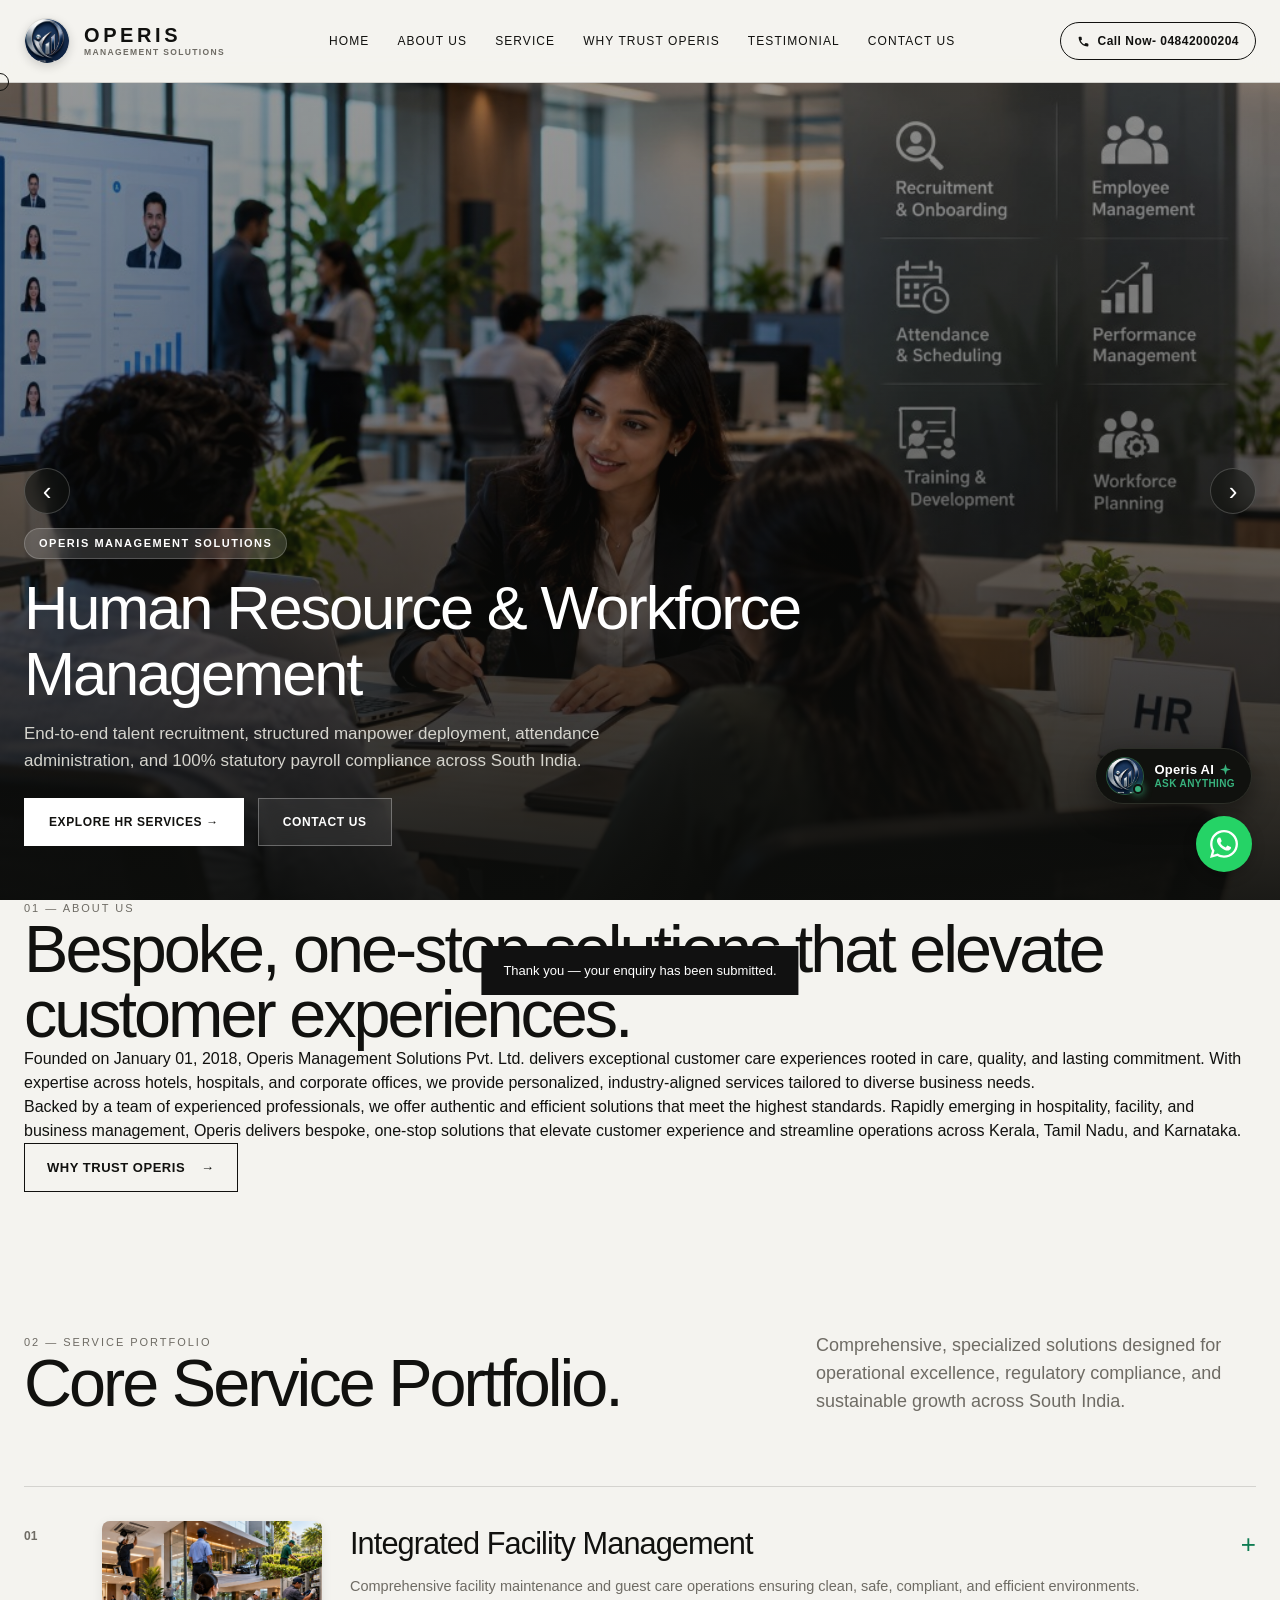
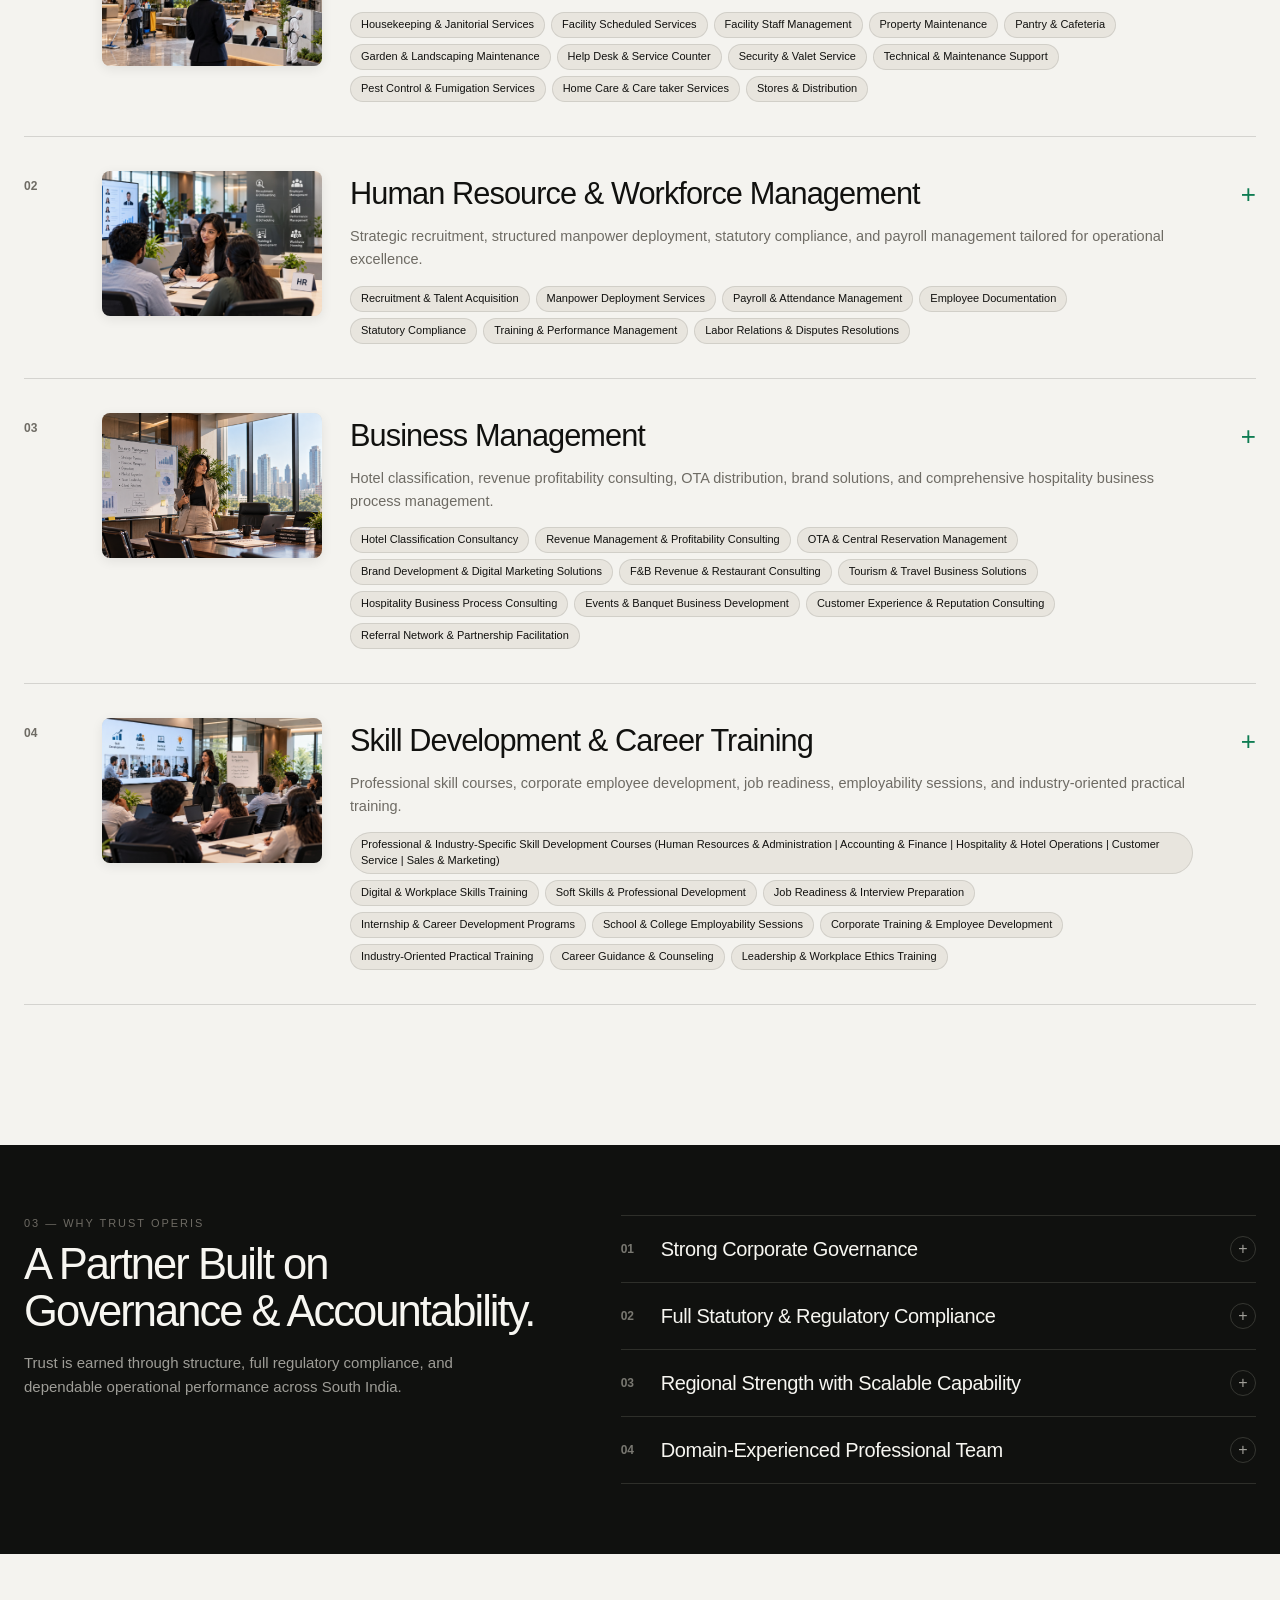
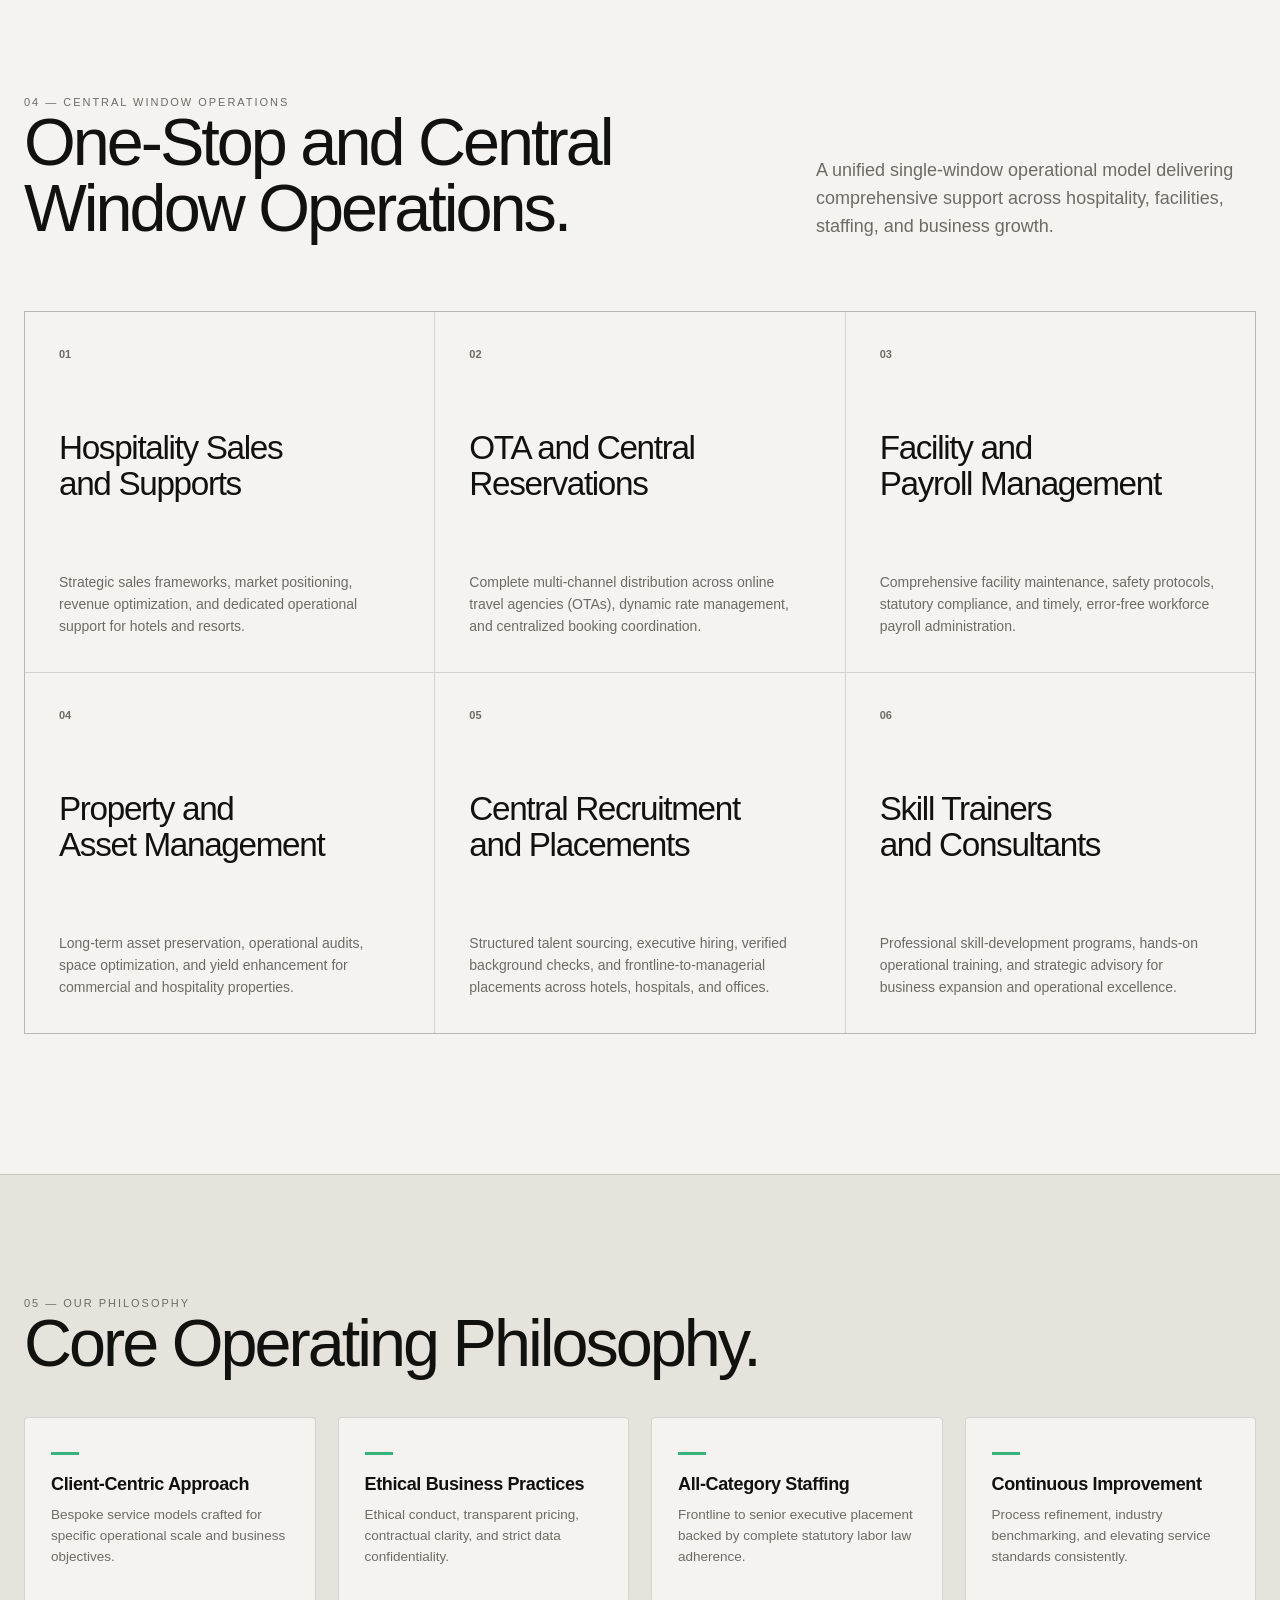
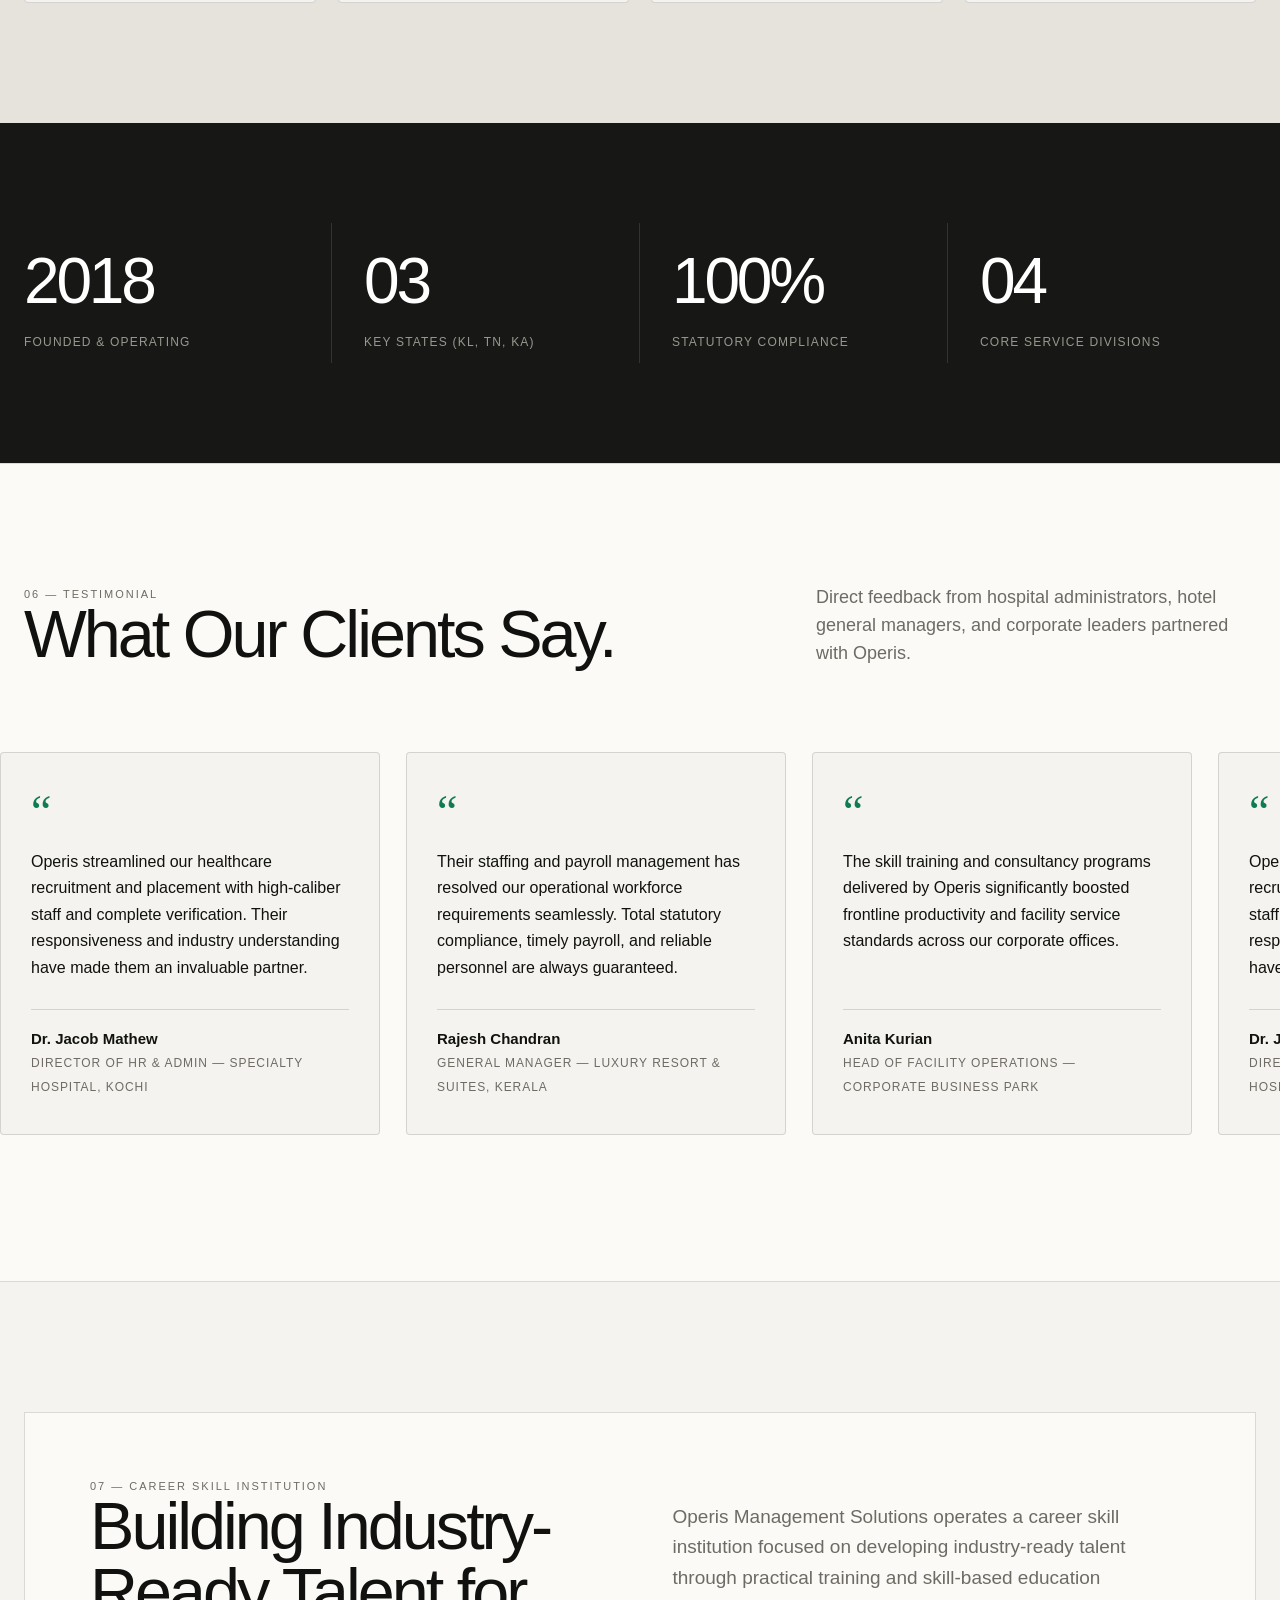
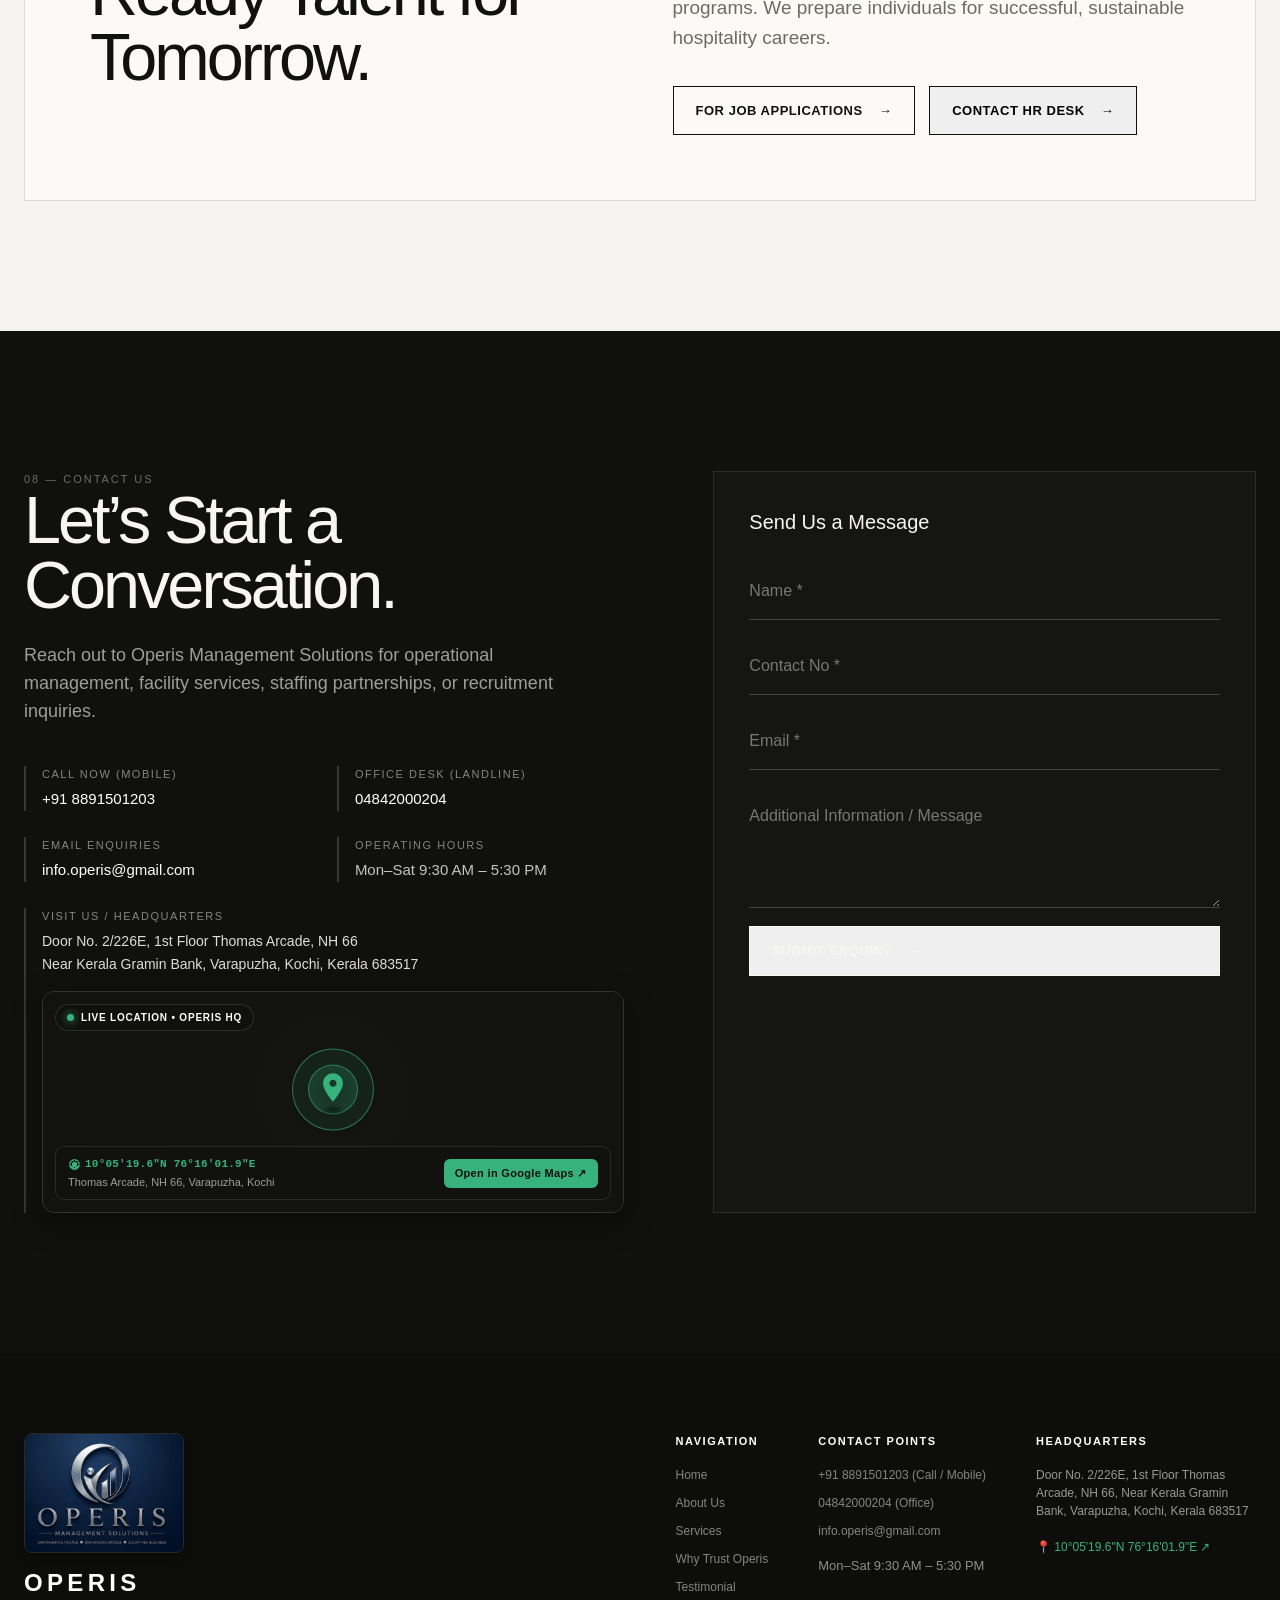
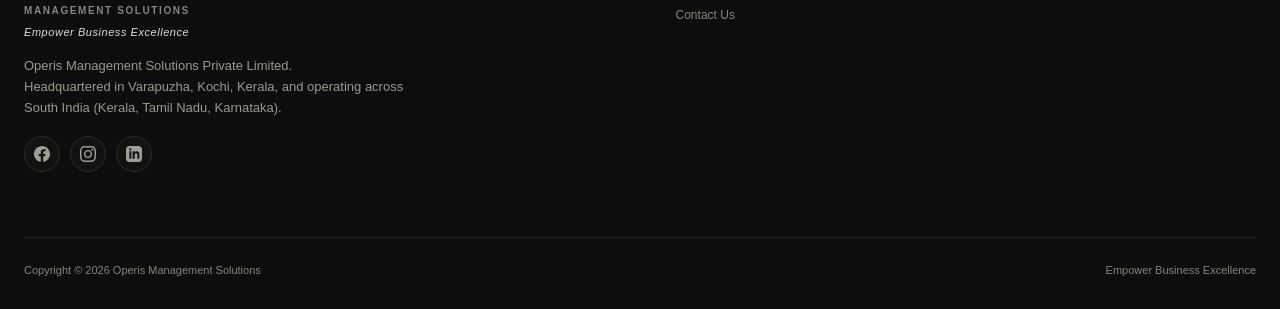
<file: index.html>
<!DOCTYPE html>
<html lang="en">
<head>
<meta charset="UTF-8">
<meta name="viewport" content="width=device-width, initial-scale=1.0">
<meta name="description" content="Operis Management Solutions — Empower Business Excellence. Comprehensive HR, staffing, facility management, and hospitality operations across Hotels, Hospitals, and Corporate Offices.">
<meta name="theme-color" content="#10110f">
<title>Operis Management Solutions — Empower Business Excellence</title>
<link rel="icon" type="image/png" href="logo-circle.png">
<link rel="preload" as="image" href="service-facility.jpg">
<link rel="preload" as="image" href="service-hr.jpg">
<link rel="preload" as="image" href="service-business.jpg">
<link rel="preload" as="image" href="service-skills.jpg">
<link rel="stylesheet" href="operis-bot.css">
<style>
:root{
  --bg:#f4f3ef;
  --paper:#fbfaf7;
  --ink:#11110f;
  --muted:#6e6b64;
  --line:rgba(17,17,15,.14);
  --dark:#10110f;
  --dark2:#171815;
  --white:#f7f6f1;
  --accent:#0e7c52;
  --accent-light:#e8f4ee;
  --max:1440px;
  --ease:cubic-bezier(.2,.75,.2,1);
}
*{box-sizing:border-box;margin:0;padding:0}
html{scroll-behavior:smooth}
body{font-family:Arial,Helvetica,sans-serif;background:var(--bg);color:var(--ink);line-height:1.5;overflow-x:hidden}
a{color:inherit;text-decoration:none}
button,input,textarea,select{font:inherit}
button{cursor:pointer}
img{display:block;width:100%;height:100%;object-fit:cover}
.container{width:min(calc(100% - 48px),var(--max));margin:auto}
.kicker{font-size:11px;letter-spacing:.18em;text-transform:uppercase;color:var(--muted)}
.display{font-size:clamp(46px,7.5vw,110px);line-height:.92;letter-spacing:-.055em;font-weight:500}
.title{font-size:clamp(36px,5.2vw,78px);line-height:.98;letter-spacing:-.045em;font-weight:500}
.body{font-size:18px;line-height:1.55;color:var(--muted)}
.btn{display:inline-flex;align-items:center;gap:16px;border:1px solid var(--ink);padding:14px 22px;font-size:13px;letter-spacing:.04em;text-transform:uppercase;font-weight:600;transition:.3s var(--ease)}
.btn:hover{background:var(--ink);color:var(--white);transform:translateY(-2px)}
.btn.dark{border-color:var(--white);color:var(--white)}
.btn.dark:hover{background:var(--white);color:var(--ink)}
.arrow{transition:transform .3s var(--ease)}
.btn:hover .arrow{transform:translateX(5px)}

header{position:fixed;z-index:1000;top:0;left:0;width:100%;background:rgba(244,243,239,.95);backdrop-filter:blur(18px);border-bottom:1px solid var(--line);transition:.4s var(--ease)}
header.scrolled{box-shadow:0 10px 30px rgba(0,0,0,.05)}
.nav{height:82px;display:flex;align-items:center;justify-content:space-between}
.logo-wrap{display:flex;align-items:center}
.logo-link{display:flex;align-items:center;gap:14px;text-decoration:none}
.nav-logo-mark{width:46px;height:46px;border-radius:50%;object-fit:cover;box-shadow:0 3px 10px rgba(0,0,0,.15);border:1px solid rgba(17,17,15,.12);transition:.3s var(--ease)}
.logo-link:hover .nav-logo-mark{transform:scale(1.05)}
.logo-text-group{display:flex;flex-direction:column;line-height:1.1}
.logo-title{font-size:20px;font-weight:700;letter-spacing:.18em;color:var(--ink)}
.logo-subtitle{font-size:8.5px;letter-spacing:.16em;text-transform:uppercase;color:var(--muted);font-weight:600;margin-top:2px}

.navlinks{display:flex;gap:28px;font-size:12px;text-transform:uppercase;letter-spacing:.09em;align-items:center}
.navlinks a{position:relative}
.navlinks a:after{content:"";position:absolute;left:0;bottom:-6px;width:0;height:1px;background:currentColor;transition:.3s}
.navlinks a:hover:after{width:100%}

.nav-cta{display:flex;align-items:center;gap:16px}
.call-badge{display:inline-flex;align-items:center;gap:8px;font-size:12px;font-weight:600;letter-spacing:.04em;padding:9px 16px;border:1px solid var(--ink);border-radius:100px;transition:.3s var(--ease)}
.call-badge:hover{background:var(--ink);color:var(--white)}
.call-badge svg{width:13px;height:13px;fill:currentColor}
.menu{display:none;background:none;border:0;font-size:26px}

.hero{
  position:relative;
  width:100%;
  height:calc(100vh - 82px);
  min-height:560px;
  max-height:880px;
  margin-top:82px;
  display:block;
  overflow:hidden;
  background:#0e0f0d;
}
.hero-slides{
  position:relative;
  width:100%;
  height:100%;
}
.hero-slide{
  position:absolute;
  inset:0;
  width:100%;
  height:100%;
  opacity:0;
  visibility:hidden;
  transition:opacity .9s cubic-bezier(.25,1,.5,1),visibility .9s;
  z-index:1;
}
.hero-slide.active{
  opacity:1;
  visibility:visible;
  z-index:2;
}
.hero-slide-img{
  position:absolute;
  inset:0;
  width:100%;
  height:100%;
}
.hero-slide-img img{
  width:100%;
  height:100%;
  object-fit:cover;
  object-position:center;
  filter:brightness(.74) contrast(1.05);
  transform:scale(1.05);
  transition:transform 6s cubic-bezier(.25,1,.5,1);
}
.hero-slide.active .hero-slide-img img{
  transform:scale(1);
}
.hero-slide-overlay{
  position:absolute;
  inset:0;
  background:linear-gradient(180deg,rgba(13,14,12,.22) 0%,rgba(13,14,12,.35) 40%,rgba(13,14,12,.92) 100%);
  display:flex;
  flex-direction:column;
  justify-content:flex-end;
  padding-bottom:54px;
  z-index:3;
}
.hero-slide-content{
  width:min(calc(100% - 48px),var(--max));
  margin:0 auto;
}
.hero-kicker-badge{
  display:inline-block;
  padding:6px 14px;
  background:rgba(255,255,255,.14);
  backdrop-filter:blur(10px);
  border:1px solid rgba(255,255,255,.2);
  border-radius:100px;
  font-size:11px;
  letter-spacing:.14em;
  text-transform:uppercase;
  font-weight:600;
  color:#fff;
  margin-bottom:16px;
}
.hero-slide-title{
  font-size:clamp(32px,4.8vw,64px);
  font-weight:500;
  letter-spacing:-.035em;
  line-height:1.08;
  color:#fff;
  margin-bottom:12px;
  max-width:880px;
}
.hero-slide-desc{
  font-size:clamp(14px,1.35vw,17px);
  color:#d5d4cd;
  line-height:1.6;
  max-width:620px;
  margin-bottom:24px;
}
.hero-slide-actions{
  display:flex;
  gap:14px;
  flex-wrap:wrap;
  align-items:center;
}
.hero-slide-actions .btn-primary{
  display:inline-flex;
  align-items:center;
  gap:12px;
  background:#fff;
  color:var(--ink);
  border:1px solid #fff;
  padding:14px 24px;
  font-size:12px;
  font-weight:600;
  letter-spacing:.05em;
  text-transform:uppercase;
  transition:.3s var(--ease);
}
.hero-slide-actions .btn-primary:hover{
  background:#38b27d;
  color:#fff;
  border-color:#38b27d;
  transform:translateY(-2px);
}
.hero-slide-actions .btn-outline{
  display:inline-flex;
  align-items:center;
  gap:12px;
  background:rgba(255,255,255,.08);
  backdrop-filter:blur(10px);
  color:#fff;
  border:1px solid rgba(255,255,255,.3);
  padding:14px 24px;
  font-size:12px;
  font-weight:600;
  letter-spacing:.05em;
  text-transform:uppercase;
  transition:.3s var(--ease);
}
.hero-slide-actions .btn-outline:hover{
  background:#fff;
  color:var(--ink);
  border-color:#fff;
  transform:translateY(-2px);
}
.hero-arrow{
  position:absolute;
  top:50%;
  transform:translateY(-50%);
  width:46px;
  height:46px;
  border-radius:50%;
  background:rgba(18,19,16,.55);
  backdrop-filter:blur(10px);
  border:1px solid rgba(255,255,255,.2);
  color:#fff;
  display:inline-flex;
  align-items:center;
  justify-content:center;
  font-size:26px;
  line-height:1;
  cursor:pointer;
  z-index:20;
  transition:.25s var(--ease);
  user-select:none;
}
.hero-arrow:hover{
  background:#38b27d;
  border-color:#38b27d;
  color:#fff;
  transform:translateY(-50%) scale(1.08);
}
.hero-prev{left:24px}
.hero-next{right:24px}
@media(max-width:960px){
  .hero-arrow{display:none}
}

.services{padding:140px 0}
.section-head{display:flex;justify-content:space-between;gap:40px;align-items:end;margin-bottom:70px}
.section-head p{max-width:440px}
.service-list{border-top:1px solid var(--line)}
.service{display:grid;grid-template-columns:50px 220px 1fr 35px;gap:28px;align-items:start;padding:34px 0;border-bottom:1px solid var(--line);transition:.35s var(--ease)}
.service:hover{padding-left:18px;padding-right:18px;background:#e9e7e1}
.service-no{font-size:12px;color:var(--muted);font-weight:600;padding-top:6px}
.service-img{width:220px;height:145px;border-radius:8px;overflow:hidden;background:#dedcd5;flex-shrink:0;box-shadow:0 3px 12px rgba(0,0,0,.08)}
.service-img img{width:100%;height:100%;object-fit:cover;transition:transform .4s var(--ease)}
.service:hover .service-img img{transform:scale(1.05)}
.service-info h3{font-size:clamp(22px,2.4vw,34px);font-weight:500;letter-spacing:-.03em;margin-bottom:8px}
.service-info p{font-size:14.5px;color:var(--muted);line-height:1.6;margin-bottom:14px}
.service-sublist{display:flex;flex-wrap:wrap;gap:6px}
.service-sublist span{font-size:11px;line-height:1.45;background:#e8e5de;border:1px solid rgba(17,17,15,.1);color:var(--ink);padding:4px 10px;border-radius:100px;font-weight:500;transition:.25s}
.service:hover .service-sublist span{background:#fff;border-color:rgba(17,17,15,.2)}
.service .plus{font-size:26px;color:var(--accent);transition:.3s;text-align:right;padding-top:4px}
.service:hover .plus{transform:rotate(45deg)}

.approach{background:var(--dark);color:var(--white);padding:70px 0}
.approach-grid{display:grid;grid-template-columns:.9fr 1.1fr;gap:6vw;align-items:start}
.approach-intro p{color:#9e9d97;margin-top:16px;max-width:440px;line-height:1.6;font-size:15px}
.steps{border-top:1px solid #2e2f2a}
.step-item{border-bottom:1px solid #2e2f2a}
.step-item summary{
  list-style:none;
  cursor:pointer;
  display:flex;
  align-items:center;
  justify-content:space-between;
  gap:16px;
  padding:18px 0;
  user-select:none;
}
.step-item summary::-webkit-details-marker{display:none}
.step-summary-title{display:flex;align-items:center;gap:18px}
.step-no{color:#797871;font-size:12px;font-weight:600;min-width:22px}
.step-item h3{font-size:clamp(16px,1.6vw,20px);font-weight:500;letter-spacing:-.02em;color:var(--white);transition:color .25s var(--ease)}
.step-item summary:hover h3{color:#38b27d}
.step-plus{
  width:26px;
  height:26px;
  border-radius:50%;
  border:1px solid #363732;
  color:#9e9d97;
  display:inline-flex;
  align-items:center;
  justify-content:center;
  font-size:16px;
  line-height:1;
  flex-shrink:0;
  transition:transform .3s var(--ease),border-color .3s,color .3s;
}
.step-item summary:hover .step-plus{border-color:var(--white);color:var(--white)}
.step-item[open] .step-plus{transform:rotate(45deg);border-color:#38b27d;color:#38b27d}
.step-body{padding:0 0 16px 40px;animation:stepFade .25s ease}
.step-body p{color:#9e9d97;font-size:13.5px;line-height:1.6;margin:0}
@keyframes stepFade{from{opacity:0;transform:translateY(-4px)}to{opacity:1;transform:translateY(0)}}

.industries{padding:140px 0}
.industry-grid{display:grid;grid-template-columns:repeat(3,1fr);gap:1px;background:var(--line);border:1px solid var(--line)}
.industry{background:var(--bg);min-height:360px;padding:34px;display:flex;flex-direction:column;justify-content:space-between;transition:.35s}
.industry:hover{background:#e8e5de}
.industry-num{font-size:11px;color:var(--muted);font-weight:600}
.industry h3{font-size:clamp(24px,2.6vw,38px);line-height:1.1;letter-spacing:-.04em;font-weight:500}
.industry p{color:var(--muted);font-size:14px;line-height:1.6}

.about{background:#e6e3dc;padding:120px 0;border-top:1px solid var(--line)}
.principles-grid{display:grid;grid-template-columns:repeat(4,1fr);gap:22px;margin-top:40px}
.principle-card{background:var(--bg);border:1px solid var(--line);padding:34px 26px;display:flex;flex-direction:column;justify-content:flex-start;transition:.35s var(--ease);border-radius:4px}
.principle-card:hover{transform:translateY(-3px);background:#ede9e2;box-shadow:0 12px 28px rgba(0,0,0,.05)}
.principle-accent{width:28px;height:3px;background:#38b27d;margin-bottom:18px;display:block}
.principle-card h3{font-size:18px;font-weight:600;letter-spacing:-.02em;color:var(--ink);margin-bottom:10px;line-height:1.25}
.principle-card p{font-size:13.5px;color:var(--muted);line-height:1.55;margin:0}

.stats{padding:100px 0;background:var(--dark2);color:var(--white)}
.stats-grid{display:grid;grid-template-columns:repeat(4,1fr)}
.stat{padding:10px 32px;border-right:1px solid #33342f}
.stat:first-child{padding-left:0}
.stat:last-child{border-right:0}
.stat b{display:block;font-size:clamp(40px,5vw,72px);font-weight:400;letter-spacing:-.05em;color:#fff}
.stat span{color:#989890;font-size:12px;text-transform:uppercase;letter-spacing:.1em}

.testimonials{padding:120px 0;background:var(--paper);border-top:1px solid var(--line);border-bottom:1px solid var(--line);overflow:hidden}
.testimonials-marquee{width:100%;overflow:hidden;position:relative;margin-top:50px;padding:15px 0 25px}
.testimonials-track{display:flex;width:max-content;animation:testimonialScrollLeft 26s linear infinite;will-change:transform}
.testimonials-marquee:hover .testimonials-track,.testimonials-marquee:active .testimonials-track{animation-play-state:paused}
.testimonials-group{display:flex;gap:26px;padding-right:26px;flex-shrink:0}
@keyframes testimonialScrollLeft{0%{transform:translateX(0)}100%{transform:translateX(-50%)}}
.testimonial-card{width:380px;background:var(--bg);border:1px solid var(--line);padding:36px 30px;display:flex;flex-direction:column;justify-content:space-between;flex-shrink:0;transition:.35s var(--ease);border-radius:4px}
.testimonial-card:hover{transform:translateY(-4px);box-shadow:0 14px 34px rgba(0,0,0,.06)}
.testimonial-quote-icon{font-size:46px;line-height:1;color:var(--accent);font-family:Georgia,serif;margin-bottom:14px}
.testimonial-text{font-size:16px;line-height:1.65;color:var(--ink);margin-bottom:28px}
.testimonial-author{border-top:1px solid var(--line);padding-top:18px}
.testimonial-author strong{display:block;font-size:15px;font-weight:600;color:var(--ink)}
.testimonial-author span{font-size:12px;color:var(--muted);text-transform:uppercase;letter-spacing:.08em}

.careers{padding:130px 0}
.career-box{border:1px solid var(--line);background:var(--paper);padding:65px;display:grid;grid-template-columns:1fr 1fr;gap:65px}
.career-box p{font-size:19px;color:var(--muted);max-width:560px;margin:24px 0 32px;line-height:1.6}

.contact{background:var(--dark);color:var(--white);padding:140px 0}
.contact-grid{display:grid;grid-template-columns:1.05fr .95fr;gap:7vw}
.contact h2{max-width:800px}
.contact-info-grid{display:grid;grid-template-columns:1fr 1fr;gap:26px;margin-top:40px}
.contact-info-item{border-left:2px solid #363731;padding-left:16px}
.contact-info-item .ci-label{font-size:11px;letter-spacing:.14em;text-transform:uppercase;color:#85857e;margin-bottom:6px}
.contact-info-item .ci-val{font-size:15px;color:#fff;line-height:1.5}
.contact-info-item a{color:#fff;text-decoration:none;transition:.2s}
.contact-info-item a:hover{color:var(--accent-light)}
.ci-full{grid-column:1 / -1}

/* LOCATION CARD & RADAR PIN MARKER */
.location-card{margin-top:16px;border-radius:12px;overflow:hidden;border:1px solid #33342e;background:#141512;transition:border-color .3s,transform .3s,box-shadow .3s;box-shadow:0 10px 30px rgba(0,0,0,.4)}
.location-card:hover{border-color:#38b27d;transform:translateY(-2px);box-shadow:0 16px 36px rgba(56,178,125,.18)}
.location-map-wrap{position:relative;display:block;width:100%;height:220px;overflow:hidden;text-decoration:none;color:inherit;cursor:pointer}
.location-iframe{width:100%;height:100%;border:0;pointer-events:none;filter:invert(90%) hue-rotate(180deg) brightness(.85) contrast(1.15) saturate(.8);transition:transform .4s ease,filter .3s ease}
.location-card:hover .location-iframe{transform:scale(1.02);filter:invert(90%) hue-rotate(180deg) brightness(.92) contrast(1.2) saturate(.95)}
.location-marker-layer{position:absolute;inset:0;display:flex;flex-direction:column;justify-content:space-between;padding:12px;background:radial-gradient(circle at 50% 45%,rgba(16,17,14,.1) 0%,rgba(16,17,14,.65) 100%);pointer-events:none}
.location-top-chip{align-self:flex-start;display:inline-flex;align-items:center;gap:7px;background:rgba(16,17,14,.88);backdrop-filter:blur(8px);-webkit-backdrop-filter:blur(8px);padding:5px 11px;border-radius:999px;border:1px solid rgba(255,255,255,.12);font-size:10px;letter-spacing:.08em;font-weight:700;color:#fff}
.location-top-chip .live-dot{width:7px;height:7px;border-radius:50%;background:#38b27d;box-shadow:0 0 8px #38b27d;animation:beaconPulse 1.8s infinite}
@keyframes beaconPulse{0%,100%{opacity:1;transform:scale(1)}50%{opacity:.4;transform:scale(.8)}}
.custom-pin-center{position:absolute;top:44%;left:50%;transform:translate(-50%,-50%);display:flex;flex-direction:column;align-items:center;justify-content:center;z-index:3}
.pin-radar,.pin-radar-2{position:absolute;border-radius:50%;pointer-events:none;border:1.5px solid rgba(56,178,125,.6)}
.pin-radar{width:50px;height:50px;background:rgba(56,178,125,.22);animation:radarPing 2.2s cubic-bezier(0,0,.2,1) infinite}
.pin-radar-2{width:82px;height:82px;background:rgba(56,178,125,.1);animation:radarPing 2.2s cubic-bezier(0,0,.2,1) infinite .75s}
@keyframes radarPing{0%{transform:scale(.3);opacity:1}80%{transform:scale(1.5);opacity:0}100%{transform:scale(1.7);opacity:0}}
.custom-pin-icon{position:relative;width:34px;height:44px;display:flex;align-items:center;justify-content:center;filter:drop-shadow(0 6px 14px rgba(0,0,0,.75));animation:pinFloat 2.6s ease-in-out infinite;transform-origin:bottom center}
@keyframes pinFloat{0%,100%{transform:translateY(0)}50%{transform:translateY(-5px)}}
.custom-pin-icon svg{width:34px;height:44px;fill:#38b27d}
.pin-shadow{width:16px;height:5px;background:rgba(0,0,0,.6);border-radius:50%;margin-top:-2px;filter:blur(2px)}
.location-bottom-bar{display:flex;align-items:center;justify-content:space-between;gap:10px;background:rgba(18,19,16,.92);backdrop-filter:blur(8px);-webkit-backdrop-filter:blur(8px);padding:9px 12px;border-radius:9px;border:1px solid rgba(255,255,255,.1)}
.coords-text{font-family:ui-monospace,SFMono-Regular,Menlo,Monaco,Consolas,monospace;font-size:11px;font-weight:700;color:#38b27d;letter-spacing:.02em;display:flex;align-items:center;gap:4px}
.coords-sub{font-size:11px;color:#9e9d97;margin-top:1px}
.maps-action-pill{display:inline-flex;align-items:center;gap:4px;font-size:11px;font-weight:600;letter-spacing:.03em;color:#10110e;background:#38b27d;padding:6px 11px;border-radius:6px;white-space:nowrap;transition:background .2s,transform .2s}
.location-card:hover .maps-action-pill{background:#4ade9f;transform:translateX(2px)}
@media(max-width:600px){
  .location-bottom-bar{flex-direction:column;align-items:flex-start;gap:8px}
  .maps-action-pill{width:100%;justify-content:center}
}

.contact-form{display:flex;flex-direction:column;gap:18px;background:rgba(255,255,255,.02);padding:35px;border:1px solid #2c2d28}
.form-title{font-size:20px;font-weight:500;margin-bottom:8px}
.contact-form input,.contact-form textarea{width:100%;background:transparent;border:0;border-bottom:1px solid #45463f;color:white;padding:16px 0;outline:0;transition:border-color .3s}
.contact-form textarea{height:120px;resize:vertical}
.contact-form input:focus,.contact-form textarea:focus{border-color:#fff}
.contact-form input::placeholder,.contact-form textarea::placeholder{color:#777}

footer{background:#0d0e0c;color:#85857e;padding:80px 0 30px}
.footer-top{display:flex;justify-content:space-between;gap:50px;padding-bottom:65px}
.footer-brand{max-width:380px}
.footer-logo{color:white;font-size:24px;letter-spacing:.18em;font-weight:700}
.footer-desc{font-size:13px;line-height:1.6;margin-top:14px;color:#999891}
.footer-links{display:flex;gap:50px;flex-wrap:wrap}
.footer-links div{display:flex;flex-direction:column;gap:10px;font-size:12px}
.footer-links div strong{color:white;font-size:11px;letter-spacing:.14em;text-transform:uppercase;margin-bottom:6px}
.footer-links a:hover{color:white}
.footer-social{display:flex;gap:10px;margin-top:18px}
.footer-social a{display:inline-flex;align-items:center;justify-content:center;width:36px;height:36px;border:1px solid #2d2e2a;border-radius:50%;color:#9e9d96;background:rgba(255,255,255,.02);transition:.25s var(--ease)}
.footer-social a:hover{border-color:#38b27d;color:#fff;background:#38b27d;transform:translateY(-2px)}
.footer-social a svg{display:block}
.footer-bottom{border-top:1px solid #242522;padding-top:24px;display:flex;justify-content:space-between;align-items:center;font-size:11px;flex-wrap:wrap;gap:12px}

.cursor{position:fixed;width:18px;height:18px;border:1px solid var(--ink);border-radius:50%;pointer-events:none;z-index:2000;transform:translate(-50%,-50%);transition:width .2s,height .2s,background .2s;display:none}
.reveal{opacity:0;transform:translateY(35px);transition:opacity .8s var(--ease),transform .8s var(--ease)}
.reveal.visible{opacity:1;transform:none}
.modal{position:fixed;inset:0;background:rgba(0,0,0,.68);backdrop-filter:blur(8px);z-index:1500;display:none;align-items:center;justify-content:center;padding:25px}
.modal.open{display:flex}
.modal-box{background:var(--paper);color:var(--ink);width:min(600px,100%);padding:45px;position:relative}
.close{position:absolute;right:22px;top:18px;border:0;background:none;font-size:27px}
.toast{position:fixed;bottom:25px;left:50%;transform:translate(-50%,120px);background:#111;color:#fff;padding:15px 22px;font-size:13px;z-index:3000;transition:.4s}
.toast.show{transform:translate(-50%,0)}

@media(max-width:960px){
 .container{width:min(calc(100% - 36px),var(--max))}
 .nav{height:72px}.navlinks{display:none}.menu{display:block}
 .hero{height:calc(100vh - 72px);margin-top:72px;min-height:500px;max-height:none}
 .hero-slide-overlay{padding-bottom:36px}
 .intro-grid,.approach-grid,.contact-grid{grid-template-columns:1fr;gap:50px}
 .service{grid-template-columns:40px 1fr 30px;grid-template-areas:"no title plus" "img img img" "info info info";gap:14px;padding:22px 0}
 .service-no{grid-area:no}
 .service-info h3{font-size:21px}
 .service .plus{grid-area:plus}
 .service-img{grid-area:img;width:100%;height:200px;border-radius:8px}
 .service-info{grid-area:info}
 .industry-grid{grid-template-columns:1fr 1fr}.industry{min-height:290px}
 .principles-grid{grid-template-columns:repeat(2,1fr);gap:16px}
 .testimonials-group{gap:18px;padding-right:18px}
 .testimonial-card{width:320px;padding:30px 22px}
 .testimonials-track{animation-duration:22s}
 .stats-grid{grid-template-columns:1fr 1fr}.stat{padding:22px;border-bottom:1px solid #33342f}.stat:nth-child(odd){padding-left:0}.stat:nth-child(even){border-right:0}
 .career-box{grid-template-columns:1fr;padding:40px;gap:28px}
 .footer-top{flex-direction:column}.footer-links{flex-wrap:wrap}
 .call-badge{display:none}
}
@media(max-width:600px){
 .display{font-size:48px}.title{font-size:42px}
 .hero-slide-title{font-size:clamp(26px,7vw,36px)}
 .hero-slide-desc{font-size:13.5px;margin-bottom:18px}
 .intro,.services,.approach,.industries,.about,.testimonials,.careers,.contact{padding:90px 0}
 .industry-grid{grid-template-columns:1fr}.industry{min-height:260px}
 .principles-grid{grid-template-columns:1fr;gap:14px}
 .testimonials-group{gap:14px;padding-right:14px}
 .testimonial-card{width:285px;padding:26px 18px}
 .stats-grid{grid-template-columns:1fr}
 .stat{border-right:0!important;padding-left:0!important}
 .contact-info-grid{grid-template-columns:1fr}
 .contact-form{padding:25px}
 .modal-box{padding:30px 20px}
 .approach{padding:55px 0}
 .step-body{padding:0 0 14px 28px}
}

.whatsapp-float{
  position:fixed;
  bottom:28px;
  right:28px;
  width:56px;
  height:56px;
  background-color:#25d366;
  color:#fff;
  border-radius:50%;
  display:flex;
  align-items:center;
  justify-content:center;
  box-shadow:0 4px 14px rgba(0,0,0,.22);
  z-index:9999;
  text-decoration:none;
  transition:transform .3s cubic-bezier(.2,.75,.2,1),box-shadow .3s cubic-bezier(.2,.75,.2,1);
}
.whatsapp-float:hover{
  transform:scale(1.08);
  box-shadow:0 6px 20px rgba(37,211,102,.4);
}
.whatsapp-float svg{
  width:32px;
  height:32px;
  fill:#fff;
}
@media(max-width:600px){
  .whatsapp-float{
    bottom:20px;
    right:20px;
    width:50px;
    height:50px;
  }
  .whatsapp-float svg{
    width:28px;
    height:28px;
  }
}
</style>
</head>
<body>
<div class="cursor" id="cursor"></div>

<header id="header">
  <div class="container nav">
    <div class="logo-wrap">
      <a href="#top" class="logo-link" aria-label="Operis Management Solutions Home">
        <img src="logo-circle.png" alt="Operis Emblem" class="nav-logo-mark">
        <div class="logo-text-group">
          <span class="logo-title">OPERIS</span>
          <span class="logo-subtitle">MANAGEMENT SOLUTIONS</span>
        </div>
      </a>
    </div>

    <nav class="navlinks" aria-label="Main navigation">
      <a href="#top">Home</a>
      <a href="#about">About us</a>
      <a href="#services">Service</a>
      <a href="#why-trust">Why Trust Operis</a>
      <a href="#testimonials">Testimonial</a>
      <a href="#contact">Contact Us</a>
    </nav>

    <div class="nav-cta">
      <a href="tel:04842000204" class="call-badge" title="Call Operis">
        <svg viewBox="0 0 24 24"><path d="M6.62 10.79a15.05 15.05 0 006.59 6.59l2.2-2.2c.27-.27.67-.36 1.02-.24 1.12.37 2.33.57 3.57.57.55 0 1 .45 1 1V20c0 .55-.45 1-1 1-9.39 0-17-7.61-17-17 0-.55.45-1 1-1h3.5c.55 0 1 .45 1 1 0 1.25.2 2.45.57 3.57.11.35.03.74-.25 1.02l-2.2 2.2z"/></svg>
        Call Now- 04842000204
      </a>
      <button class="menu" id="menu" aria-label="Open menu">☰</button>
    </div>
  </div>
</header>

<main id="top">

<!-- HERO SECTION: IMMERSIVE FULL-SCREEN SERVICES SLIDER -->
<section class="hero" id="heroSlider" aria-label="Core Services Showcase">
  <div class="hero-slides">
    <!-- Slide 1: Facility Management -->
    <div class="hero-slide active" data-index="0">
      <div class="hero-slide-img">
        <img src="service-facility.jpg" alt="Integrated Facility Management" loading="eager">
      </div>
      <div class="hero-slide-overlay">
        <div class="hero-slide-content">
          <span class="hero-kicker-badge">Operis Management Solutions</span>
          <h1 class="hero-slide-title">Integrated Facility Management</h1>
          <p class="hero-slide-desc">Housekeeping, technical maintenance, property upkeep, security & janitorial operations delivering spotless excellence across Hotels, Hospitals & Corporate Offices.</p>
          <div class="hero-slide-actions">
            <a href="#service-01" class="btn-primary">Explore Facility Services →</a>
            <a href="#contact" class="btn-outline">Contact Us</a>
          </div>
        </div>
      </div>
    </div>

    <!-- Slide 2: HR & Workforce Management -->
    <div class="hero-slide" data-index="1">
      <div class="hero-slide-img">
        <img src="service-hr.jpg" alt="Human Resource & Workforce Management" loading="eager">
      </div>
      <div class="hero-slide-overlay">
        <div class="hero-slide-content">
          <span class="hero-kicker-badge">Operis Management Solutions</span>
          <h2 class="hero-slide-title">Human Resource & Workforce Management</h2>
          <p class="hero-slide-desc">End-to-end talent recruitment, structured manpower deployment, attendance administration, and 100% statutory payroll compliance across South India.</p>
          <div class="hero-slide-actions">
            <a href="#service-02" class="btn-primary">Explore HR Services →</a>
            <a href="#contact" class="btn-outline">Contact Us</a>
          </div>
        </div>
      </div>
    </div>

    <!-- Slide 3: Business Management -->
    <div class="hero-slide" data-index="2">
      <div class="hero-slide-img">
        <img src="service-business.jpg" alt="Business Management" loading="eager">
      </div>
      <div class="hero-slide-overlay">
        <div class="hero-slide-content">
          <span class="hero-kicker-badge">Operis Management Solutions</span>
          <h2 class="hero-slide-title">Business Management</h2>
          <p class="hero-slide-desc">Hotel classification, revenue profitability consulting, OTA distribution, brand solutions, and comprehensive hospitality business process management.</p>
          <div class="hero-slide-actions">
            <a href="#service-03" class="btn-primary">Explore Business Services →</a>
            <a href="#contact" class="btn-outline">Contact Us</a>
          </div>
        </div>
      </div>
    </div>

    <!-- Slide 4: Skill Development & Career Training -->
    <div class="hero-slide" data-index="3">
      <div class="hero-slide-img">
        <img src="service-skills.jpg" alt="Skill Development & Career Training" loading="eager">
      </div>
      <div class="hero-slide-overlay">
        <div class="hero-slide-content">
          <span class="hero-kicker-badge">Operis Management Solutions</span>
          <h2 class="hero-slide-title">Skill Development & Career Training</h2>
          <p class="hero-slide-desc">Professional skill courses, corporate employee development, job readiness, college employability sessions, and industry-oriented practical training.</p>
          <div class="hero-slide-actions">
            <a href="#service-04" class="btn-primary">Explore Skill Training →</a>
            <a href="#contact" class="btn-outline">Contact Us</a>
          </div>
        </div>
      </div>
    </div>
  </div>
  <button class="hero-arrow hero-prev" id="heroPrev" aria-label="Previous slide">‹</button>
  <button class="hero-arrow hero-next" id="heroNext" aria-label="Next slide">›</button>
</section>

<!-- ABOUT US SECTION -->
<section class="intro" id="about">
  <div class="container intro-grid">
    <div class="reveal">
      <div class="kicker">01 — About us</div>
      <h2 class="title">Bespoke, one-stop solutions that elevate customer experiences.</h2>
    </div>
    <div class="intro-text reveal">
      <p>Founded on January 01, 2018, Operis Management Solutions Pvt. Ltd. delivers exceptional customer care experiences rooted in care, quality, and lasting commitment. With expertise across hotels, hospitals, and corporate offices, we provide personalized, industry-aligned services tailored to diverse business needs.</p>
      <p>Backed by a team of experienced professionals, we offer authentic and efficient solutions that meet the highest standards. Rapidly emerging in hospitality, facility, and business management, Operis delivers bespoke, one-stop solutions that elevate customer experience and streamline operations across Kerala, Tamil Nadu, and Karnataka.</p>
      <a class="btn" href="#why-trust">Why Trust Operis <span class="arrow">→</span></a>
    </div>
  </div>
</section>

<!-- SERVICES SECTION -->
<section class="services" id="services">
  <div class="container">
    <div class="section-head reveal">
      <div>
        <div class="kicker">02 — Service Portfolio</div>
        <h2 class="title">Core Service Portfolio.</h2>
      </div>
      <p class="body">Comprehensive, specialized solutions designed for operational excellence, regulatory compliance, and sustainable growth across South India.</p>
    </div>
    <div class="service-list">
      <article class="service reveal" id="service-01">
        <span class="service-no">01</span>
        <div class="service-img">
          <img src="service-facility.jpg" alt="Integrated Facility Management" loading="lazy">
        </div>
        <div class="service-info">
          <h3>Integrated Facility Management</h3>
          <p>Comprehensive facility maintenance and guest care operations ensuring clean, safe, compliant, and efficient environments.</p>
          <div class="service-sublist">
            <span>Housekeeping & Janitorial Services</span>
            <span>Facility Scheduled Services</span>
            <span>Facility Staff Management</span>
            <span>Property Maintenance</span>
            <span>Pantry & Cafeteria</span>
            <span>Garden & Landscaping Maintenance</span>
            <span>Help Desk & Service Counter</span>
            <span>Security & Valet Service</span>
            <span>Technical & Maintenance Support</span>
            <span>Pest Control & Fumigation Services</span>
            <span>Home Care & Care taker Services</span>
            <span>Stores & Distribution</span>
          </div>
        </div>
        <span class="plus">+</span>
      </article>

      <article class="service reveal" id="service-02">
        <span class="service-no">02</span>
        <div class="service-img">
          <img src="service-hr.jpg" alt="Human Resource & Workforce Management" loading="lazy">
        </div>
        <div class="service-info">
          <h3>Human Resource & Workforce Management</h3>
          <p>Strategic recruitment, structured manpower deployment, statutory compliance, and payroll management tailored for operational excellence.</p>
          <div class="service-sublist">
            <span>Recruitment & Talent Acquisition</span>
            <span>Manpower Deployment Services</span>
            <span>Payroll & Attendance Management</span>
            <span>Employee Documentation</span>
            <span>Statutory Compliance</span>
            <span>Training & Performance Management</span>
            <span>Labor Relations & Disputes Resolutions</span>
          </div>
        </div>
        <span class="plus">+</span>
      </article>

      <article class="service reveal" id="service-03">
        <span class="service-no">03</span>
        <div class="service-img">
          <img src="service-business.jpg" alt="Business Management" loading="lazy">
        </div>
        <div class="service-info">
          <h3>Business Management</h3>
          <p>Hotel classification, revenue profitability consulting, OTA distribution, brand solutions, and comprehensive hospitality business process management.</p>
          <div class="service-sublist">
            <span>Hotel Classification Consultancy</span>
            <span>Revenue Management & Profitability Consulting</span>
            <span>OTA & Central Reservation Management</span>
            <span>Brand Development & Digital Marketing Solutions</span>
            <span>F&B Revenue & Restaurant Consulting</span>
            <span>Tourism & Travel Business Solutions</span>
            <span>Hospitality Business Process Consulting</span>
            <span>Events & Banquet Business Development</span>
            <span>Customer Experience & Reputation Consulting</span>
            <span>Referral Network & Partnership Facilitation</span>
          </div>
        </div>
        <span class="plus">+</span>
      </article>

      <article class="service reveal" id="service-04">
        <span class="service-no">04</span>
        <div class="service-img">
          <img src="service-skills.jpg" alt="Skill Development & Career Training" loading="lazy">
        </div>
        <div class="service-info">
          <h3>Skill Development & Career Training</h3>
          <p>Professional skill courses, corporate employee development, job readiness, employability sessions, and industry-oriented practical training.</p>
          <div class="service-sublist">
            <span>Professional & Industry-Specific Skill Development Courses (Human Resources & Administration | Accounting & Finance | Hospitality & Hotel Operations | Customer Service | Sales & Marketing)</span>
            <span>Digital & Workplace Skills Training</span>
            <span>Soft Skills & Professional Development</span>
            <span>Job Readiness & Interview Preparation</span>
            <span>Internship & Career Development Programs</span>
            <span>School & College Employability Sessions</span>
            <span>Corporate Training & Employee Development</span>
            <span>Industry-Oriented Practical Training</span>
            <span>Career Guidance & Counseling</span>
            <span>Leadership & Workplace Ethics Training</span>
          </div>
        </div>
        <span class="plus">+</span>
      </article>
    </div>
  </div>
</section>

<!-- WHY TRUST OPERIS / APPROACH SECTION -->
<section class="approach" id="why-trust">
  <div class="container approach-grid">
    <div class="approach-intro reveal">
      <div class="kicker">03 — Why Trust Operis</div>
      <h2 class="title" style="font-size:clamp(28px,3.4vw,46px);line-height:1.08;margin-top:10px">A Partner Built on Governance & Accountability.</h2>
      <p>Trust is earned through structure, full regulatory compliance, and dependable operational performance across South India.</p>
    </div>
    <div class="steps">
      <details class="step-item reveal" name="why-trust">
        <summary>
          <div class="step-summary-title">
            <span class="step-no">01</span>
            <h3>Strong Corporate Governance</h3>
          </div>
          <span class="step-plus">+</span>
        </summary>
        <div class="step-body">
          <p>Duly incorporated Private Limited Company (Companies Act 2013, RoC Ernakulam) with defined board oversight, transparent decision-making, and audit-ready workflows.</p>
        </div>
      </details>

      <details class="step-item reveal" name="why-trust">
        <summary>
          <div class="step-summary-title">
            <span class="step-no">02</span>
            <h3>Full Statutory & Regulatory Compliance</h3>
          </div>
          <span class="step-plus">+</span>
        </summary>
        <div class="step-body">
          <p>Complete statutory registrations—GST, PAN, TAN, MSME, and Labor Identification Number (LIN)—ensuring absolute legal, tax, and labor adherence.</p>
        </div>
      </details>

      <details class="step-item reveal" name="why-trust">
        <summary>
          <div class="step-summary-title">
            <span class="step-no">03</span>
            <h3>Regional Strength with Scalable Capability</h3>
          </div>
          <span class="step-plus">+</span>
        </summary>
        <div class="step-body">
          <p>Active operational footprint across Kerala, Tamil Nadu, and Karnataka, uniting localized market insight with scalable multi-location service frameworks.</p>
        </div>
      </details>

      <details class="step-item reveal" name="why-trust">
        <summary>
          <div class="step-summary-title">
            <span class="step-no">04</span>
            <h3>Domain-Experienced Professional Team</h3>
          </div>
          <span class="step-plus">+</span>
        </summary>
        <div class="step-body">
          <p>Led by seasoned professionals across hospitality, facilities, and HR operations delivering practical, working execution rather than theoretical advice.</p>
        </div>
      </details>
    </div>
  </div>
</section>

<!-- ONE-STOP AND CENTRAL WINDOW OPERATIONS -->
<section class="industries" id="solutions">
  <div class="container">
    <div class="section-head reveal">
      <div>
        <div class="kicker">04 — Central Window Operations</div>
        <h2 class="title">One-Stop and Central Window Operations.</h2>
      </div>
      <p class="body">A unified single-window operational model delivering comprehensive support across hospitality, facilities, staffing, and business growth.</p>
    </div>
    <div class="industry-grid">
      <article class="industry reveal">
        <span class="industry-num">01</span>
        <h3>Hospitality Sales<br>and Supports</h3>
        <p>Strategic sales frameworks, market positioning, revenue optimization, and dedicated operational support for hotels and resorts.</p>
      </article>

      <article class="industry reveal">
        <span class="industry-num">02</span>
        <h3>OTA and Central<br>Reservations</h3>
        <p>Complete multi-channel distribution across online travel agencies (OTAs), dynamic rate management, and centralized booking coordination.</p>
      </article>

      <article class="industry reveal">
        <span class="industry-num">03</span>
        <h3>Facility and<br>Payroll Management</h3>
        <p>Comprehensive facility maintenance, safety protocols, statutory compliance, and timely, error-free workforce payroll administration.</p>
      </article>

      <article class="industry reveal">
        <span class="industry-num">04</span>
        <h3>Property and<br>Asset Management</h3>
        <p>Long-term asset preservation, operational audits, space optimization, and yield enhancement for commercial and hospitality properties.</p>
      </article>

      <article class="industry reveal">
        <span class="industry-num">05</span>
        <h3>Central Recruitment<br>and Placements</h3>
        <p>Structured talent sourcing, executive hiring, verified background checks, and frontline-to-managerial placements across hotels, hospitals, and offices.</p>
      </article>

      <article class="industry reveal">
        <span class="industry-num">06</span>
        <h3>Skill Trainers<br>and Consultants</h3>
        <p>Professional skill-development programs, hands-on operational training, and strategic advisory for business expansion and operational excellence.</p>
      </article>
    </div>
  </div>
</section>

<!-- OPERATING PHILOSOPHY: 4-DIVISION LAYOUT -->
<section class="about" id="philosophy">
  <div class="container">
    <div class="section-head reveal" style="margin-bottom:32px">
      <div>
        <div class="kicker">05 — Our Philosophy</div>
        <h2 class="title">Core Operating Philosophy.</h2>
      </div>
    </div>
    <div class="principles-grid">
      <div class="principle-card reveal">
        <span class="principle-accent"></span>
        <h3>Client-Centric Approach</h3>
        <p>Bespoke service models crafted for specific operational scale and business objectives.</p>
      </div>

      <div class="principle-card reveal">
        <span class="principle-accent"></span>
        <h3>Ethical Business Practices</h3>
        <p>Ethical conduct, transparent pricing, contractual clarity, and strict data confidentiality.</p>
      </div>

      <div class="principle-card reveal">
        <span class="principle-accent"></span>
        <h3>All-Category Staffing</h3>
        <p>Frontline to senior executive placement backed by complete statutory labor law adherence.</p>
      </div>

      <div class="principle-card reveal">
        <span class="principle-accent"></span>
        <h3>Continuous Improvement</h3>
        <p>Process refinement, industry benchmarking, and elevating service standards consistently.</p>
      </div>
    </div>
  </div>
</section>

<!-- STATS SECTION -->
<section class="stats">
  <div class="container stats-grid">
    <div class="stat reveal"><b>2018</b><span>Founded & Operating</span></div>
    <div class="stat reveal"><b>03</b><span>Key States (KL, TN, KA)</span></div>
    <div class="stat reveal"><b>100%</b><span>Statutory Compliance</span></div>
    <div class="stat reveal"><b>04</b><span>Core Service Divisions</span></div>
  </div>
</section>

<!-- TESTIMONIALS SECTION -->
<section class="testimonials" id="testimonials">
  <div class="container">
    <div class="section-head reveal">
      <div>
        <div class="kicker">06 — Testimonial</div>
        <h2 class="title">What Our Clients Say.</h2>
      </div>
      <p class="body">Direct feedback from hospital administrators, hotel general managers, and corporate leaders partnered with Operis.</p>
    </div>
  </div>

  <div class="testimonials-marquee" id="testimonialsMarquee" aria-label="Client Testimonials Scrolling Left">
    <div class="testimonials-track">
      <!-- First Group -->
      <div class="testimonials-group">
        <article class="testimonial-card">
          <div>
            <div class="testimonial-quote-icon">“</div>
            <p class="testimonial-text">Operis streamlined our healthcare recruitment and placement with high-caliber staff and complete verification. Their responsiveness and industry understanding have made them an invaluable partner.</p>
          </div>
          <div class="testimonial-author">
            <strong>Dr. Jacob Mathew</strong>
            <span>Director of HR & Admin — Specialty Hospital, Kochi</span>
          </div>
        </article>

        <article class="testimonial-card">
          <div>
            <div class="testimonial-quote-icon">“</div>
            <p class="testimonial-text">Their staffing and payroll management has resolved our operational workforce requirements seamlessly. Total statutory compliance, timely payroll, and reliable personnel are always guaranteed.</p>
          </div>
          <div class="testimonial-author">
            <strong>Rajesh Chandran</strong>
            <span>General Manager — Luxury Resort & Suites, Kerala</span>
          </div>
        </article>

        <article class="testimonial-card">
          <div>
            <div class="testimonial-quote-icon">“</div>
            <p class="testimonial-text">The skill training and consultancy programs delivered by Operis significantly boosted frontline productivity and facility service standards across our corporate offices.</p>
          </div>
          <div class="testimonial-author">
            <strong>Anita Kurian</strong>
            <span>Head of Facility Operations — Corporate Business Park</span>
          </div>
        </article>
      </div>

      <!-- Duplicate Group for Seamless Infinite Loop -->
      <div class="testimonials-group" aria-hidden="true">
        <article class="testimonial-card">
          <div>
            <div class="testimonial-quote-icon">“</div>
            <p class="testimonial-text">Operis streamlined our healthcare recruitment and placement with high-caliber staff and complete verification. Their responsiveness and industry understanding have made them an invaluable partner.</p>
          </div>
          <div class="testimonial-author">
            <strong>Dr. Jacob Mathew</strong>
            <span>Director of HR & Admin — Specialty Hospital, Kochi</span>
          </div>
        </article>

        <article class="testimonial-card">
          <div>
            <div class="testimonial-quote-icon">“</div>
            <p class="testimonial-text">Their staffing and payroll management has resolved our operational workforce requirements seamlessly. Total statutory compliance, timely payroll, and reliable personnel are always guaranteed.</p>
          </div>
          <div class="testimonial-author">
            <strong>Rajesh Chandran</strong>
            <span>General Manager — Luxury Resort & Suites, Kerala</span>
          </div>
        </article>

        <article class="testimonial-card">
          <div>
            <div class="testimonial-quote-icon">“</div>
            <p class="testimonial-text">The skill training and consultancy programs delivered by Operis significantly boosted frontline productivity and facility service standards across our corporate offices.</p>
          </div>
          <div class="testimonial-author">
            <strong>Anita Kurian</strong>
            <span>Head of Facility Operations — Corporate Business Park</span>
          </div>
        </article>
      </div>
    </div>
  </div>
</section>

<!-- CAREERS & TALENT DEVELOPMENT SECTION -->
<section class="careers" id="careers">
  <div class="container">
    <div class="career-box reveal">
      <div>
        <div class="kicker">07 — Career Skill Institution</div>
        <h2 class="title">Building Industry-Ready Talent for Tomorrow.</h2>
      </div>
      <div>
        <p>Operis Management Solutions operates a career skill institution focused on developing industry-ready talent through practical training and skill-based education programs. We prepare individuals for successful, sustainable hospitality careers.</p>
        <div style="display:flex;gap:14px;flex-wrap:wrap">
          <a class="btn" href="mailto:info.operis@gmail.com">For Job Applications <span class="arrow">→</span></a>
          <button class="btn" id="careerBtn">Contact HR Desk <span class="arrow">→</span></button>
        </div>
      </div>
    </div>
  </div>
</section>

<!-- CONTACT US SECTION -->
<section class="contact" id="contact">
  <div class="container contact-grid">
    <div class="reveal">
      <div class="kicker">08 — Contact Us</div>
      <h2 class="title">Let’s Start a Conversation.</h2>
      <p class="body" style="color:#9e9d97;margin-top:24px;max-width:580px">
        Reach out to Operis Management Solutions for operational management, facility services, staffing partnerships, or recruitment inquiries.
      </p>

      <div class="contact-info-grid">
        <div class="contact-info-item">
          <div class="ci-label">Call Now (Mobile)</div>
          <div class="ci-val"><a href="tel:8891501203">+91 8891501203</a></div>
        </div>

        <div class="contact-info-item">
          <div class="ci-label">Office Desk (Landline)</div>
          <div class="ci-val"><a href="tel:04842000204">04842000204</a></div>
        </div>

        <div class="contact-info-item">
          <div class="ci-label">Email Enquiries</div>
          <div class="ci-val"><a href="mailto:info.operis@gmail.com">info.operis@gmail.com</a></div>
        </div>

        <div class="contact-info-item">
          <div class="ci-label">Operating Hours</div>
          <div class="ci-val" style="color:#c5c5be">Mon–Sat 9:30 AM – 5:30 PM</div>
        </div>

        <div class="contact-info-item ci-full">
          <div class="ci-label">Visit Us / Headquarters</div>
          <div class="ci-val" style="color:#deddd7;font-size:14px;line-height:1.6">
            Door No. 2/226E, 1st Floor Thomas Arcade, NH 66<br>
            Near Kerala Gramin Bank, Varapuzha, Kochi, Kerala 683517
          </div>

          <!-- INTERACTIVE LOCATION CARD & RADAR PIN MARKER -->
          <div class="location-card">
            <a href="https://www.google.com/maps/search/?api=1&query=10.088778,76.267194" target="_blank" rel="noopener noreferrer" class="location-map-wrap" title="Open 10°05'19.6&quot;N 76°16'01.9&quot;E in Google Maps">
              <iframe class="location-iframe" 
                src="https://www.openstreetmap.org/export/embed.html?bbox=76.260%2C10.083%2C76.274%2C10.094&amp;layer=mapnik&amp;marker=10.088778%2C76.267194" 
                loading="lazy" 
                title="Operis Location Map"
                aria-label="Operis Office Location Map">
              </iframe>

              <div class="location-marker-layer">
                <div class="location-top-chip">
                  <span class="live-dot"></span>
                  <span>LIVE LOCATION • OPERIS HQ</span>
                </div>

                <div class="custom-pin-center">
                  <div class="pin-radar"></div>
                  <div class="pin-radar-2"></div>
                  <div class="custom-pin-icon">
                    <svg viewBox="0 0 24 24" aria-hidden="true"><path d="M12 2C8.13 2 5 5.13 5 9c0 5.25 7 13 7 13s7-7.75 7-13c0-3.87-3.13-7-7-7zm0 9.5c-1.38 0-2.5-1.12-2.5-2.5s1.12-2.5 2.5-2.5 2.5 1.12 2.5 2.5-1.12 2.5-2.5 2.5z"/></svg>
                  </div>
                  <div class="pin-shadow"></div>
                </div>

                <div class="location-bottom-bar">
                  <div>
                    <div class="coords-text">
                      <svg viewBox="0 0 24 24" width="13" height="13" style="fill:#38b27d"><path d="M12 2a10 10 0 100 20 10 10 0 000-20zm1 14.93V19h-2v-2.07A6.002 6.002 0 015.07 13H3v-2h2.07A6.002 6.002 0 0111 5.07V3h2v2.07A6.002 6.002 0 0118.93 11H21v2h-2.07A6.002 6.002 0 0113 16.93zM12 7a5 5 0 100 10 5 5 0 000-10z"/></svg>
                      10°05'19.6"N 76°16'01.9"E
                    </div>
                    <div class="coords-sub">Thomas Arcade, NH 66, Varapuzha, Kochi</div>
                  </div>
                  <span class="maps-action-pill">
                    Open in Google Maps ↗
                  </span>
                </div>
              </div>
            </a>
          </div>
        </div>
      </div>
    </div>

    <form class="contact-form reveal" id="contactForm">
      <div class="form-title">Send Us a Message</div>
      <input type="text" name="name" placeholder="Name *" required>
      <input type="tel" name="phone" placeholder="Contact No *" required>
      <input type="email" name="email" placeholder="Email *" required>
      <textarea name="message" placeholder="Additional Information / Message" required></textarea>
      <button class="btn dark" type="submit">Submit Enquiry <span class="arrow">→</span></button>
    </form>
  </div>
</section>

</main>

<!-- FOOTER -->
<footer>
  <div class="container">
    <div class="footer-top">
      <div class="footer-brand">
        <div class="footer-logo-wrap" style="margin-bottom:16px">
          <img src="logo.jpg" alt="Operis Management Solutions" style="width:160px;height:auto;border-radius:8px;box-shadow:0 6px 20px rgba(0,0,0,.4);border:1px solid #292a27;margin-bottom:12px;display:block">
          <span class="footer-logo">OPERIS</span>
          <div style="font-size:10px;letter-spacing:.16em;text-transform:uppercase;color:#85857e;font-weight:600;margin-top:2px">Management Solutions</div>
          <div style="font-size:11px;letter-spacing:.05em;color:#deddd7;margin-top:6px;font-style:italic">Empower Business Excellence</div>
        </div>
        <p class="footer-desc">
          Operis Management Solutions Private Limited.<br>
          Headquartered in Varapuzha, Kochi, Kerala, and operating across South India (Kerala, Tamil Nadu, Karnataka).
        </p>
        <div class="footer-social">
          <a href="https://facebook.com" aria-label="Facebook" target="_blank" rel="noopener noreferrer">
            <svg viewBox="0 0 24 24" width="16" height="16" fill="currentColor"><path d="M24 12.073c0-6.627-5.373-12-12-12s-12 5.373-12 12c0 5.99 4.388 10.954 10.125 11.854v-8.385H7.078v-3.47h3.047V9.43c0-3.007 1.792-4.669 4.533-4.669 1.312 0 2.686.235 2.686.235v2.953H15.83c-1.491 0-1.956.925-1.956 1.874v2.25h3.328l-.532 3.47h-2.796v8.385C19.612 23.027 24 18.062 24 12.073z"/></svg>
          </a>
          <a href="https://instagram.com" aria-label="Instagram" target="_blank" rel="noopener noreferrer">
            <svg viewBox="0 0 24 24" width="16" height="16" fill="currentColor"><path d="M12 2.163c3.204 0 3.584.012 4.85.07 3.252.148 4.771 1.691 4.919 4.919.058 1.265.069 1.645.069 4.849 0 3.205-.012 3.584-.069 4.849-.149 3.225-1.664 4.771-4.919 4.919-1.266.058-1.644.07-4.85.07-3.204 0-3.584-.012-4.849-.07-3.26-.149-4.771-1.699-4.919-4.92-.058-1.265-.07-1.644-.07-4.849 0-3.204.013-3.583.07-4.849.149-3.227 1.664-4.771 4.919-4.919 1.266-.057 1.645-.069 4.849-.069zm0-2.163c-3.259 0-3.667.014-4.947.072-4.358.2-6.78 2.618-6.98 6.98-.059 1.281-.073 1.689-.073 4.948 0 3.259.014 3.668.072 4.948.2 4.358 2.618 6.78 6.98 6.98 1.281.058 1.689.072 4.948.072 3.259 0 3.668-.014 4.948-.072 4.354-.2 6.782-2.618 6.979-6.98.059-1.28.073-1.689.073-4.948 0-3.259-.014-3.667-.072-4.947-.196-4.354-2.617-6.78-6.979-6.98-1.281-.059-1.69-.073-4.949-.073zm0 5.838c-3.403 0-6.162 2.759-6.162 6.162s2.759 6.163 6.162 6.163 6.162-2.759 6.162-6.163c0-3.403-2.759-6.162-6.162-6.162zm0 10.162c-2.209 0-4-1.79-4-4 0-2.209 1.791-4 4-4s4 1.791 4 4c0 2.21-1.791 4-4 4zm6.406-11.845c-.796 0-1.441.645-1.441 1.44s.645 1.44 1.441 1.44c.795 0 1.439-.645 1.439-1.44s-.644-1.44-1.439-1.44z"/></svg>
          </a>
          <a href="https://linkedin.com" aria-label="LinkedIn" target="_blank" rel="noopener noreferrer">
            <svg viewBox="0 0 24 24" width="16" height="16" fill="currentColor"><path d="M19 0h-14c-2.761 0-5 2.239-5 5v14c0 2.761 2.239 5 5 5h14c2.762 0 5-2.239 5-5v-14c0-2.761-2.238-5-5-5zm-11 19h-3v-11h3v11zm-1.5-12.268c-.966 0-1.75-.79-1.75-1.764s.784-1.764 1.75-1.764 1.75.79 1.75 1.764-.783 1.764-1.75 1.764zm13.5 12.268h-3v-5.604c0-3.368-4-3.113-4 0v5.604h-3v-11h3v1.765c1.396-2.586 7-2.777 7 2.476v6.759z"/></svg>
          </a>
        </div>
      </div>

      <div class="footer-links">
        <div>
          <strong>Navigation</strong>
          <a href="#top">Home</a>
          <a href="#about">About Us</a>
          <a href="#services">Services</a>
          <a href="#why-trust">Why Trust Operis</a>
          <a href="#testimonials">Testimonial</a>
          <a href="#contact">Contact Us</a>
        </div>
        <div>
          <strong>Contact Points</strong>
          <a href="tel:8891501203">+91 8891501203 (Call / Mobile)</a>
          <a href="tel:04842000204">04842000204 (Office)</a>
          <a href="mailto:info.operis@gmail.com">info.operis@gmail.com</a>
          <span style="color:#8f8e87;font-size:13px;display:block;margin-top:6px">Mon–Sat 9:30 AM – 5:30 PM</span>
        </div>
        <div>
          <strong>Headquarters</strong>
          <span style="max-width:220px;line-height:1.5;color:#999891">
            Door No. 2/226E, 1st Floor Thomas Arcade, NH 66, Near Kerala Gramin Bank, Varapuzha, Kochi, Kerala 683517
          </span>
          <a href="https://www.google.com/maps/search/?api=1&query=10.088778,76.267194" target="_blank" rel="noopener noreferrer" style="margin-top:8px;color:#38b27d;display:inline-flex;align-items:center;gap:4px;font-size:12px;text-decoration:none">
            📍 10°05'19.6"N 76°16'01.9"E ↗
          </a>
        </div>
      </div>
    </div>

    <div class="footer-bottom">
      <span>Copyright © 2026 Operis Management Solutions</span>
      <span>Empower Business Excellence</span>
    </div>
  </div>
</footer>

<!-- MODAL -->
<div class="modal" id="modal">
  <div class="modal-box">
    <button class="close" id="closeModal">×</button>
    <div style="display:flex;align-items:center;gap:12px;margin-bottom:14px">
      <img src="logo-circle.png" alt="Operis" style="width:40px;height:40px;border-radius:50%">
      <div>
        <div class="kicker" style="color:var(--ink);font-weight:700">Operis</div>
        <div style="font-size:9px;letter-spacing:.14em;text-transform:uppercase;color:var(--muted)">Management Solutions</div>
      </div>
    </div>
    <h2 style="font-size:36px;line-height:1.1;letter-spacing:-.04em;margin:12px 0 16px">Let’s start a conversation.</h2>
    <p class="body">For staffing, recruitment, facility management, or partnerships, get in touch with our team directly.</p>
    <div style="margin:22px 0;font-size:14px;line-height:1.8">
      <div><strong>Call / Mobile:</strong> <a href="tel:8891501203">+91 8891501203</a></div>
      <div><strong>Landline:</strong> <a href="tel:04842000204">04842000204</a></div>
      <div><strong>Email:</strong> <a href="mailto:info.operis@gmail.com">info.operis@gmail.com</a></div>
      <div><strong>Working Hours:</strong> <span>9:30 AM – 5:30 PM</span></div>
      <div><strong>Headquarters:</strong> <a href="https://www.google.com/maps/search/?api=1&query=10.088778,76.267194" target="_blank" rel="noopener noreferrer" style="color:var(--accent);text-decoration:underline">Door No. 2/226E, Varapuzha (10°05'19.6"N 76°16'01.9"E) ↗</a></div>
    </div>
    <a class="btn" href="mailto:info.operis@gmail.com">Email Operis <span class="arrow">→</span></a>
  </div>
</div>

<div class="toast" id="toast">Thank you — your enquiry has been submitted.</div>

<!-- WhatsApp Floating Button -->
<a href="https://wa.me/918891501203" class="whatsapp-float" target="_blank" rel="noopener noreferrer" aria-label="Chat on WhatsApp" title="Chat on WhatsApp">
  <svg viewBox="0 0 448 512" aria-hidden="true" focusable="false"><path fill="currentColor" d="M380.9 97.1C339 55.1 283.2 32 223.9 32c-122.4 0-222 99.6-222 222 0 39.1 10.2 77.3 29.6 111L0 480l117.7-30.9c32.4 17.7 68.9 27 106.1 27h.1c122.3 0 224.1-99.6 224.1-222 0-59.3-25.2-115-67.1-157zm-157 341.6c-33.2 0-65.7-8.9-94-25.7l-6.7-4-69.8 18.3L72 359.2l-4.4-7c-18.5-29.4-28.2-63.3-28.2-98.2 0-101.7 82.8-184.5 184.6-184.5 49.3 0 95.6 19.2 130.4 54.1 34.8 34.9 56.2 81.2 56.1 130.5 0 101.8-84.9 184.6-186.6 184.6zm101.2-138.2c-5.5-2.8-32.8-16.2-37.9-18-5.1-1.9-8.8-2.8-12.5 2.8-3.7 5.6-14.3 18-17.6 21.8-3.2 3.7-6.5 4.2-12 1.4-32.6-16.3-54-29.1-75.5-66-5.7-9.8 5.7-9.1 16.3-30.3 1.8-3.7.9-6.9-.5-9.7-1.4-2.8-12.5-30.1-17.1-41.2-4.5-10.8-9.1-9.3-12.5-9.5-3.2-.2-6.9-.2-10.6-.2-3.7 0-9.7 1.4-14.8 6.9-5.1 5.6-19.4 19-19.4 46.3 0 27.3 19.9 53.7 22.6 57.4 2.8 3.7 39.1 59.7 94.8 83.8 35.2 15.2 49 16.5 66.6 13.9 10.7-1.6 32.8-13.4 37.4-26.4 4.6-13 4.6-24.1 3.2-26.4-1.3-2.5-5-3.9-10.5-6.6z"/></svg>
</a>

<script>
const header=document.getElementById('header');
const cursor=document.getElementById('cursor');
const menu=document.getElementById('menu');
const navlinks=document.querySelector('.navlinks');
const modal=document.getElementById('modal');
const closeModal=document.getElementById('closeModal');
const careerBtn=document.getElementById('careerBtn');
const form=document.getElementById('contactForm');
const toast=document.getElementById('toast');

window.addEventListener('scroll',()=>{
  header.classList.toggle('scrolled',window.scrollY>30);
});

if(window.matchMedia('(pointer:fine)').matches){
  cursor.style.display='block';
  document.addEventListener('mousemove',e=>{
    cursor.style.left=e.clientX+'px';
    cursor.style.top=e.clientY+'px';
  });
  document.querySelectorAll('a,button,summary,.service,.industry,.testimonial-card,.hook-card,.slider-tab').forEach(el=>{
    el.addEventListener('mouseenter',()=>{cursor.style.width='32px';cursor.style.height='32px';cursor.style.background='rgba(14,124,82,.1)'});
    el.addEventListener('mouseleave',()=>{cursor.style.width='18px';cursor.style.height='18px';cursor.style.background='transparent'});
  });
}

// HERO SLIDER LOGIC
const slides = document.querySelectorAll('.hero-slide');
let currentSlide = 0;
let slideInterval = null;
const SLIDE_DURATION = 2000;

function showSlide(index) {
  if (!slides.length) return;
  const targetIndex = ((index % slides.length) + slides.length) % slides.length;
  slides.forEach((s, i) => s.classList.toggle('active', i === targetIndex));
  currentSlide = targetIndex;
}

function nextSlide() {
  showSlide(currentSlide + 1);
}

function prevSlide() {
  showSlide(currentSlide - 1);
}

function startSlideTimer() {
  if (slideInterval) clearInterval(slideInterval);
  slideInterval = setInterval(nextSlide, SLIDE_DURATION);
}

const heroSlider = document.getElementById('heroSlider');
if (heroSlider) {
  // Mobile Touch Swipe
  let touchStartX = 0;
  heroSlider.addEventListener('touchstart', e => {
    touchStartX = e.changedTouches[0].screenX;
  }, {passive:true});
  heroSlider.addEventListener('touchend', e => {
    const diff = touchStartX - e.changedTouches[0].screenX;
    if (Math.abs(diff) > 40) {
      if (diff > 0) nextSlide();
      else prevSlide();
      startSlideTimer();
    }
  }, {passive:true});

  // Laptop Mouse Drag
  let isDragging = false;
  let mouseStartX = 0;
  heroSlider.addEventListener('mousedown', e => {
    if (e.target.closest('a, button')) return;
    isDragging = true;
    mouseStartX = e.clientX;
  });
  window.addEventListener('mouseup', e => {
    if (!isDragging) return;
    isDragging = false;
    const diff = mouseStartX - e.clientX;
    if (Math.abs(diff) > 40) {
      if (diff > 0) nextSlide();
      else prevSlide();
      startSlideTimer();
    }
  });

  // Prev / Next button clicks
  const prevBtn = document.getElementById('heroPrev');
  const nextBtn = document.getElementById('heroNext');
  if (prevBtn) {
    prevBtn.addEventListener('click', e => {
      e.stopPropagation();
      prevSlide();
      startSlideTimer();
    });
  }
  if (nextBtn) {
    nextBtn.addEventListener('click', e => {
      e.stopPropagation();
      nextSlide();
      startSlideTimer();
    });
  }

  // Keyboard navigation
  window.addEventListener('keydown', e => {
    if (e.key === 'ArrowRight') {
      nextSlide();
      startSlideTimer();
    } else if (e.key === 'ArrowLeft') {
      prevSlide();
      startSlideTimer();
    }
  });
}
startSlideTimer();

menu.addEventListener('click',()=>{
  const open=navlinks.style.display==='flex';
  navlinks.style.display=open?'none':'flex';
  if(!open){
    navlinks.style.position='absolute';
    navlinks.style.top='72px';
    navlinks.style.left='0';
    navlinks.style.right='0';
    navlinks.style.padding='25px';
    navlinks.style.background='rgba(244,243,239,.98)';
    navlinks.style.borderBottom='1px solid var(--line)';
    navlinks.style.flexDirection='column';
    navlinks.style.boxShadow='0 10px 25px rgba(0,0,0,.08)';
  }
});

document.querySelectorAll('.navlinks a').forEach(a=>{
  a.addEventListener('click',()=>{
    if(window.innerWidth<=960) navlinks.style.display='none';
  });
});

const observer=new IntersectionObserver(entries=>{
  entries.forEach(entry=>{
    if(entry.isIntersecting){
      entry.target.classList.add('visible');
      observer.unobserve(entry.target);
    }
  });
},{threshold:.12});

document.querySelectorAll('.reveal').forEach(el=>observer.observe(el));

if(careerBtn){
  careerBtn.addEventListener('click',()=>modal.classList.add('open'));
}
closeModal.addEventListener('click',()=>modal.classList.remove('open'));
modal.addEventListener('click',e=>{if(e.target===modal)modal.classList.remove('open')});
document.addEventListener('keydown',e=>{if(e.key==='Escape')modal.classList.remove('open')});

form.addEventListener('submit',e=>{
  e.preventDefault();
  const data=new FormData(form);
  const name=data.get('name')||'';
  const phone=data.get('phone')||'';
  const email=data.get('email')||'';
  const message=data.get('message')||'';
  const subject=encodeURIComponent('Operis Enquiry from '+name);
  const body=encodeURIComponent('Name: '+name+'\nContact No: '+phone+'\nEmail: '+email+'\n\nAdditional Information / Message:\n'+message);
  window.location.href='mailto:info.operis@gmail.com?subject='+subject+'&body='+body;
  toast.classList.add('show');
  setTimeout(()=>toast.classList.remove('show'),3500);
});

document.querySelectorAll('a[href^="#"]').forEach(link=>{
  link.addEventListener('click',e=>{
    const id=link.getAttribute('href');
    if(id==='#'||id==='#top')return;
    const target=document.querySelector(id);
    if(target){
      e.preventDefault();
      target.scrollIntoView({behavior:'smooth',block:'start'});
    }
  });
});
</script>
<script src="operis-bot.js" defer></script>
</body>
</html>
</file>
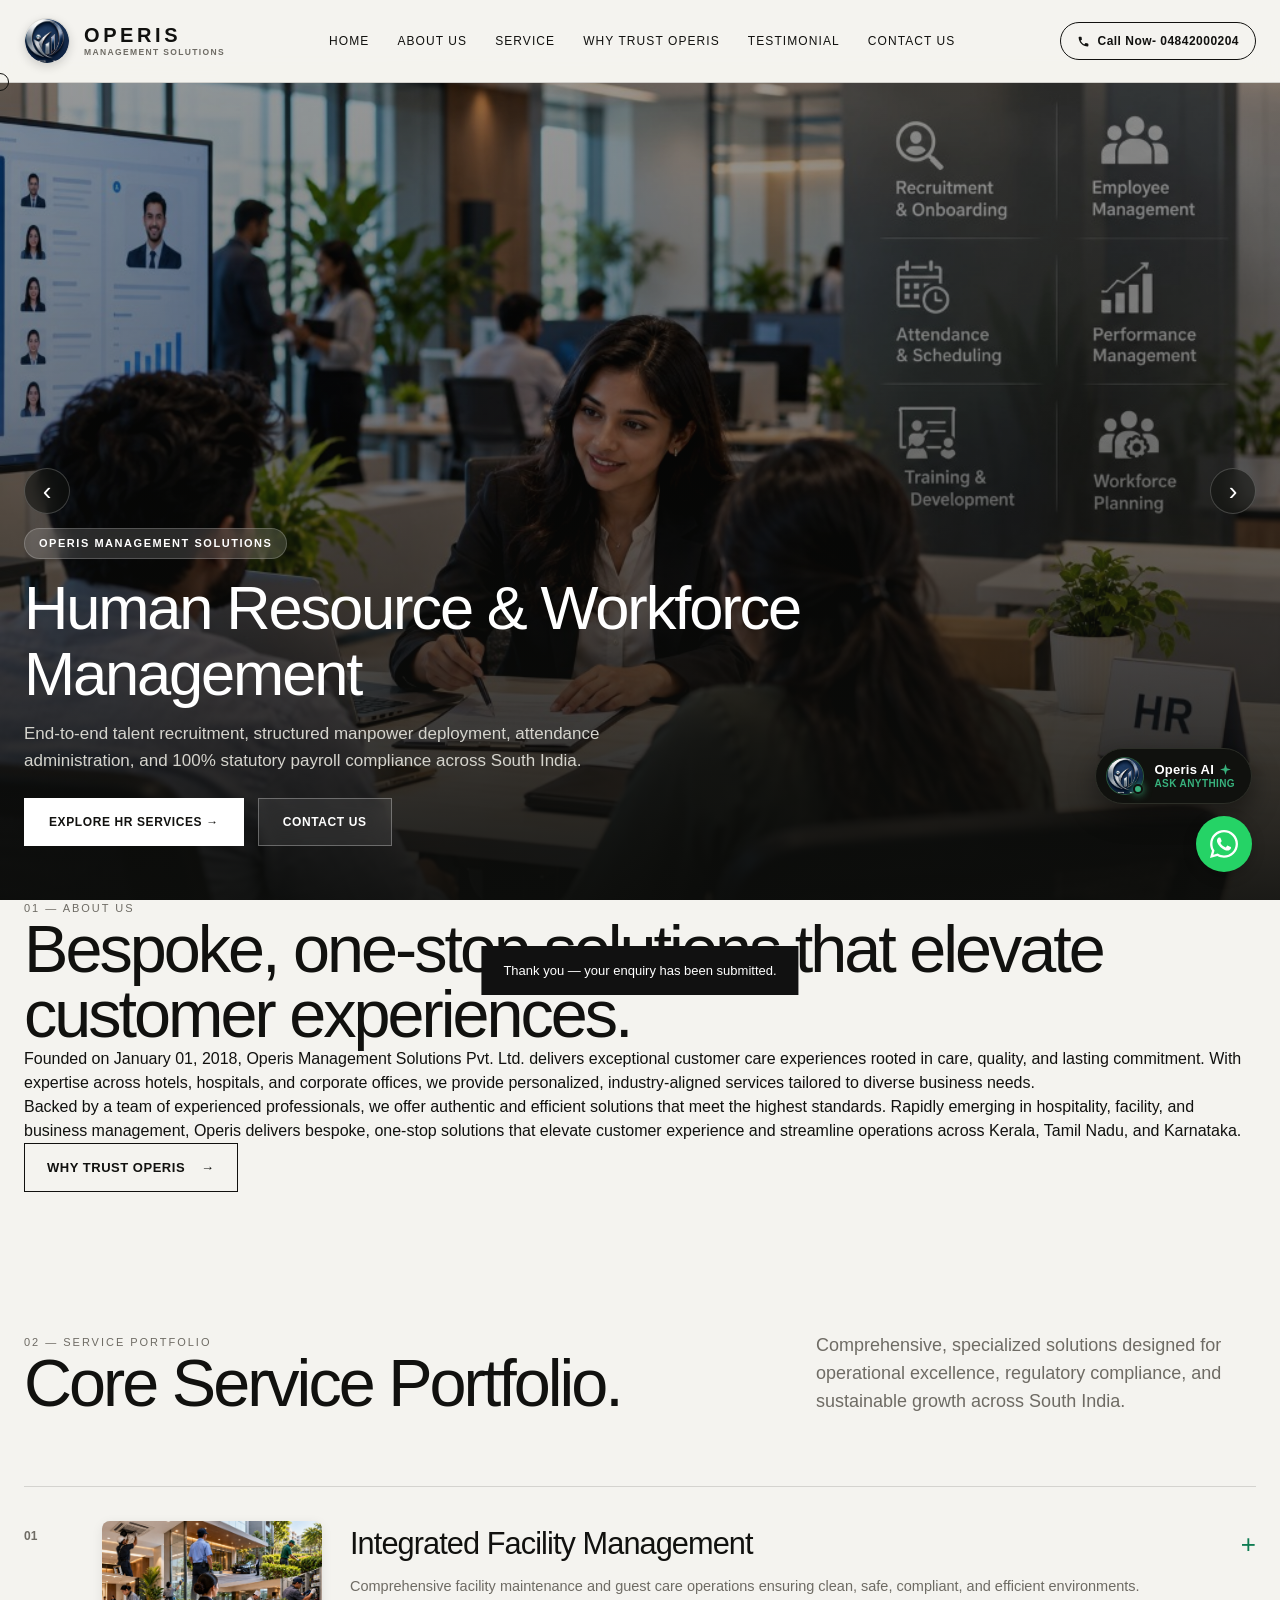
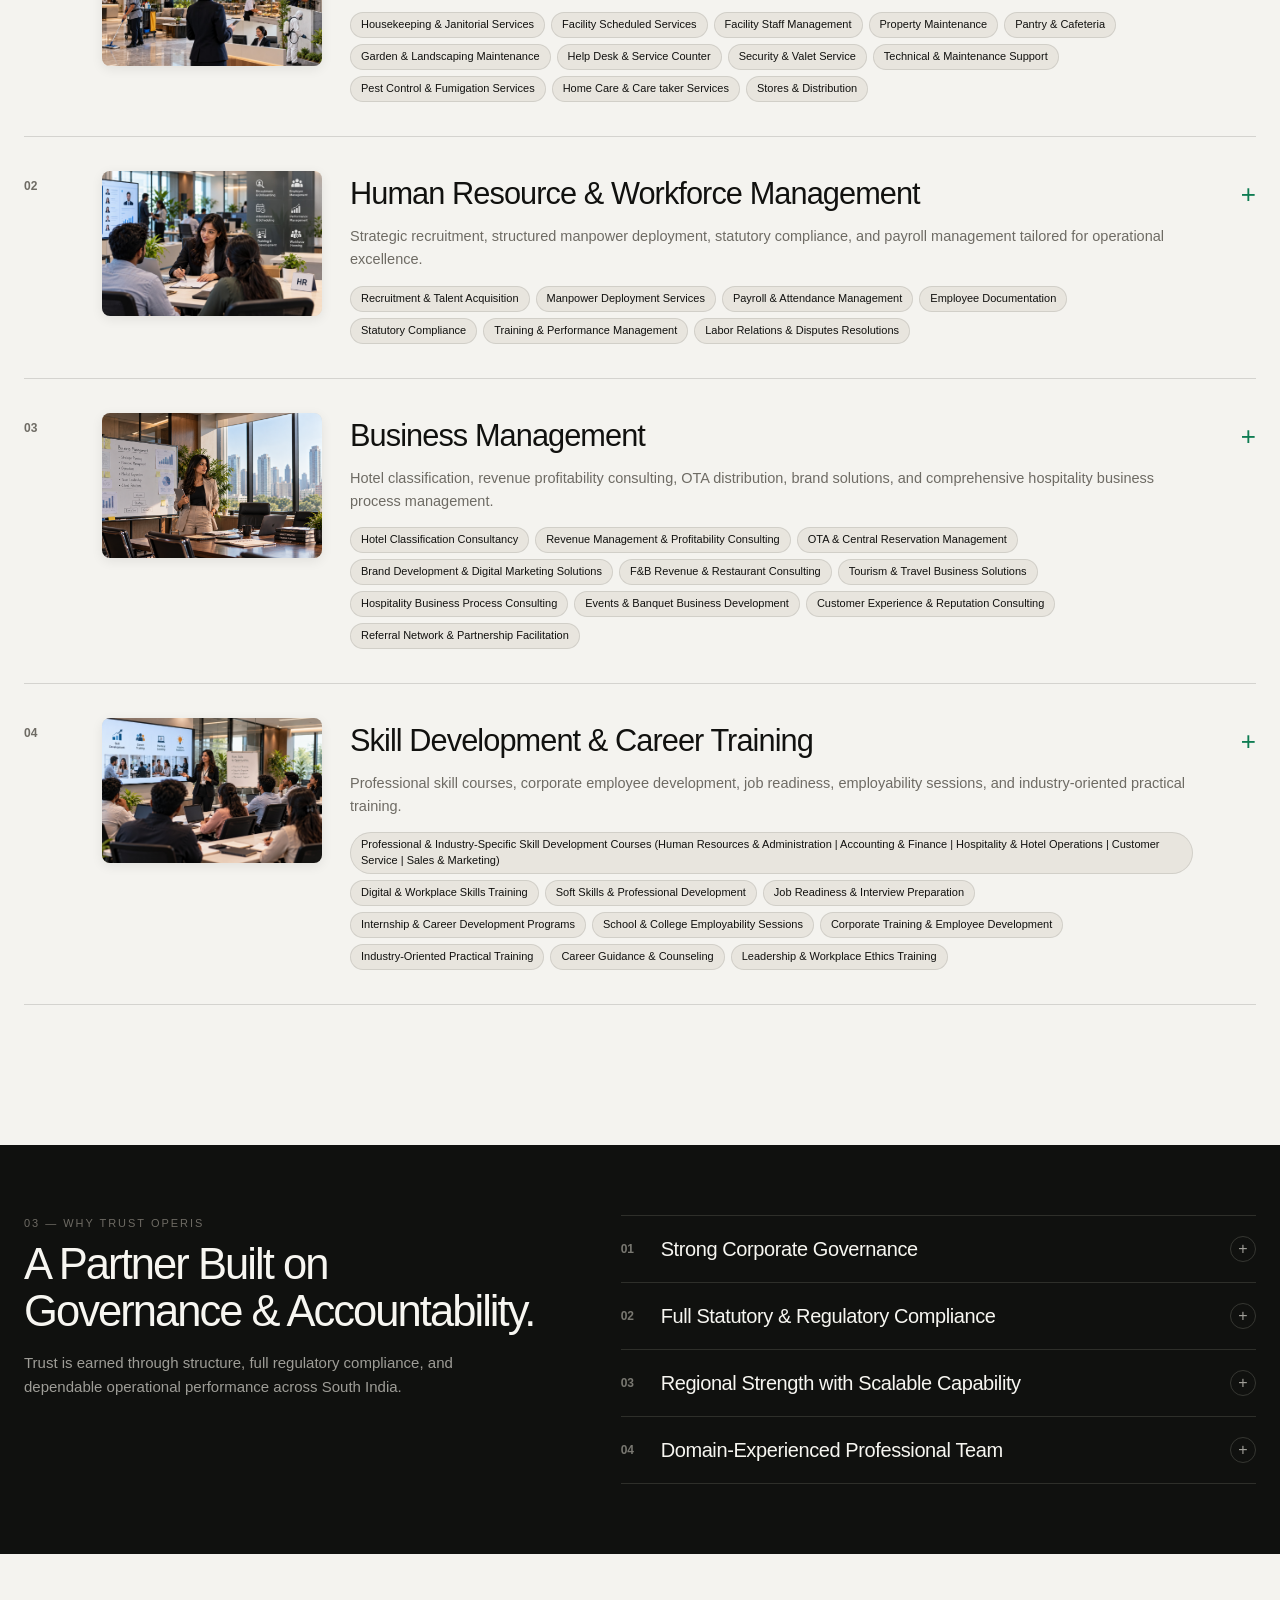
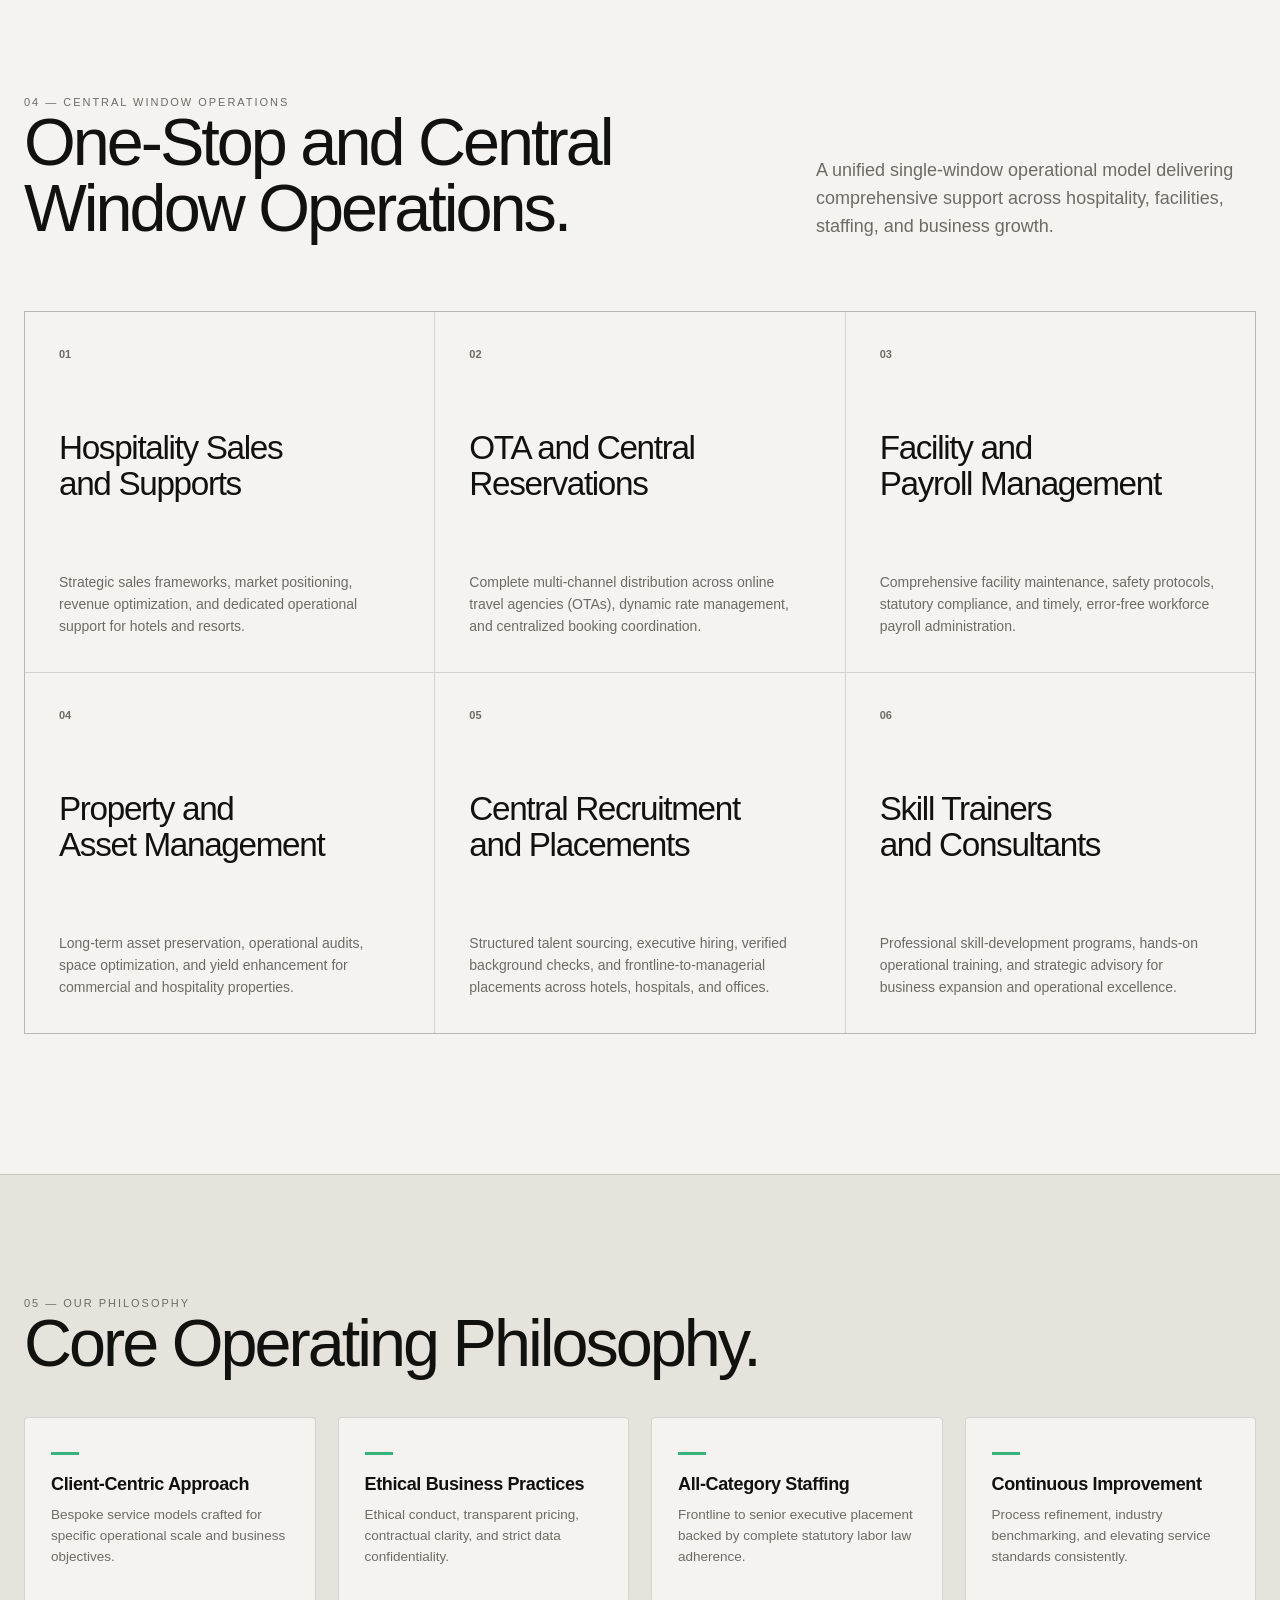
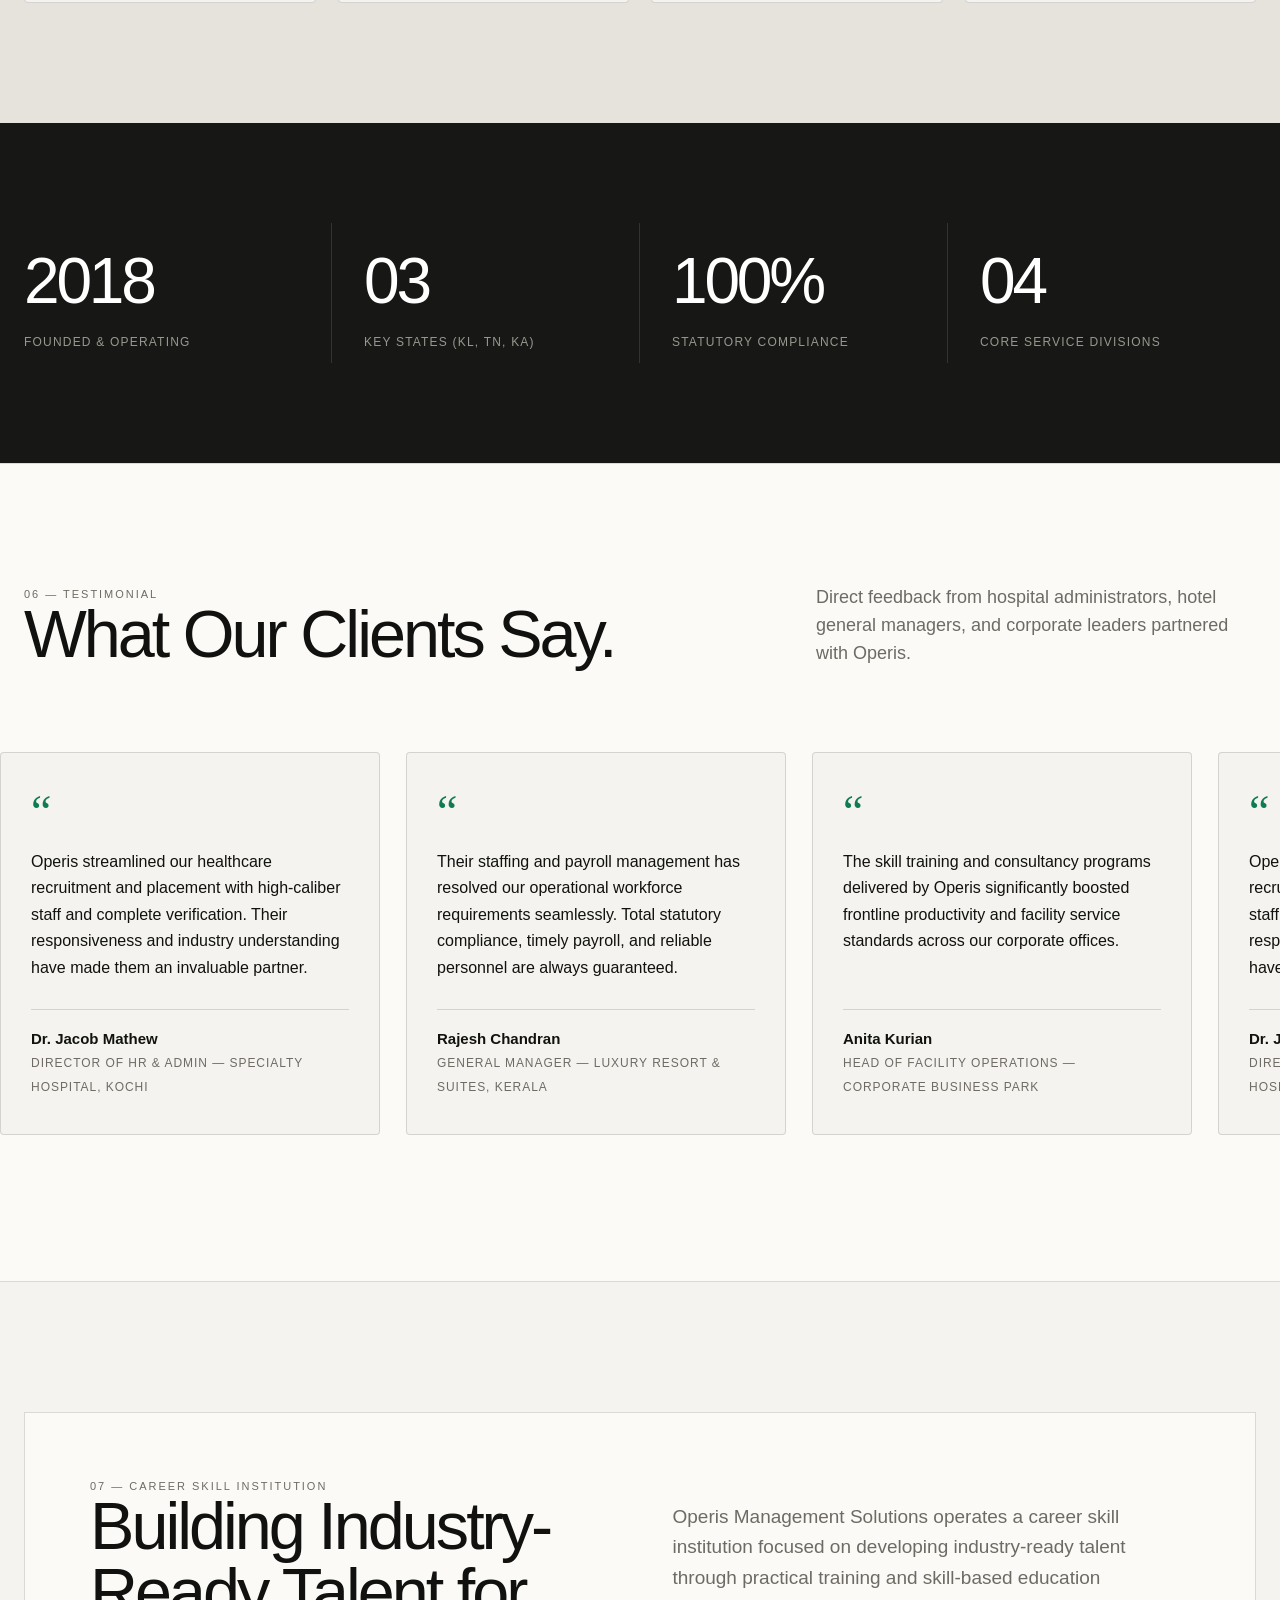
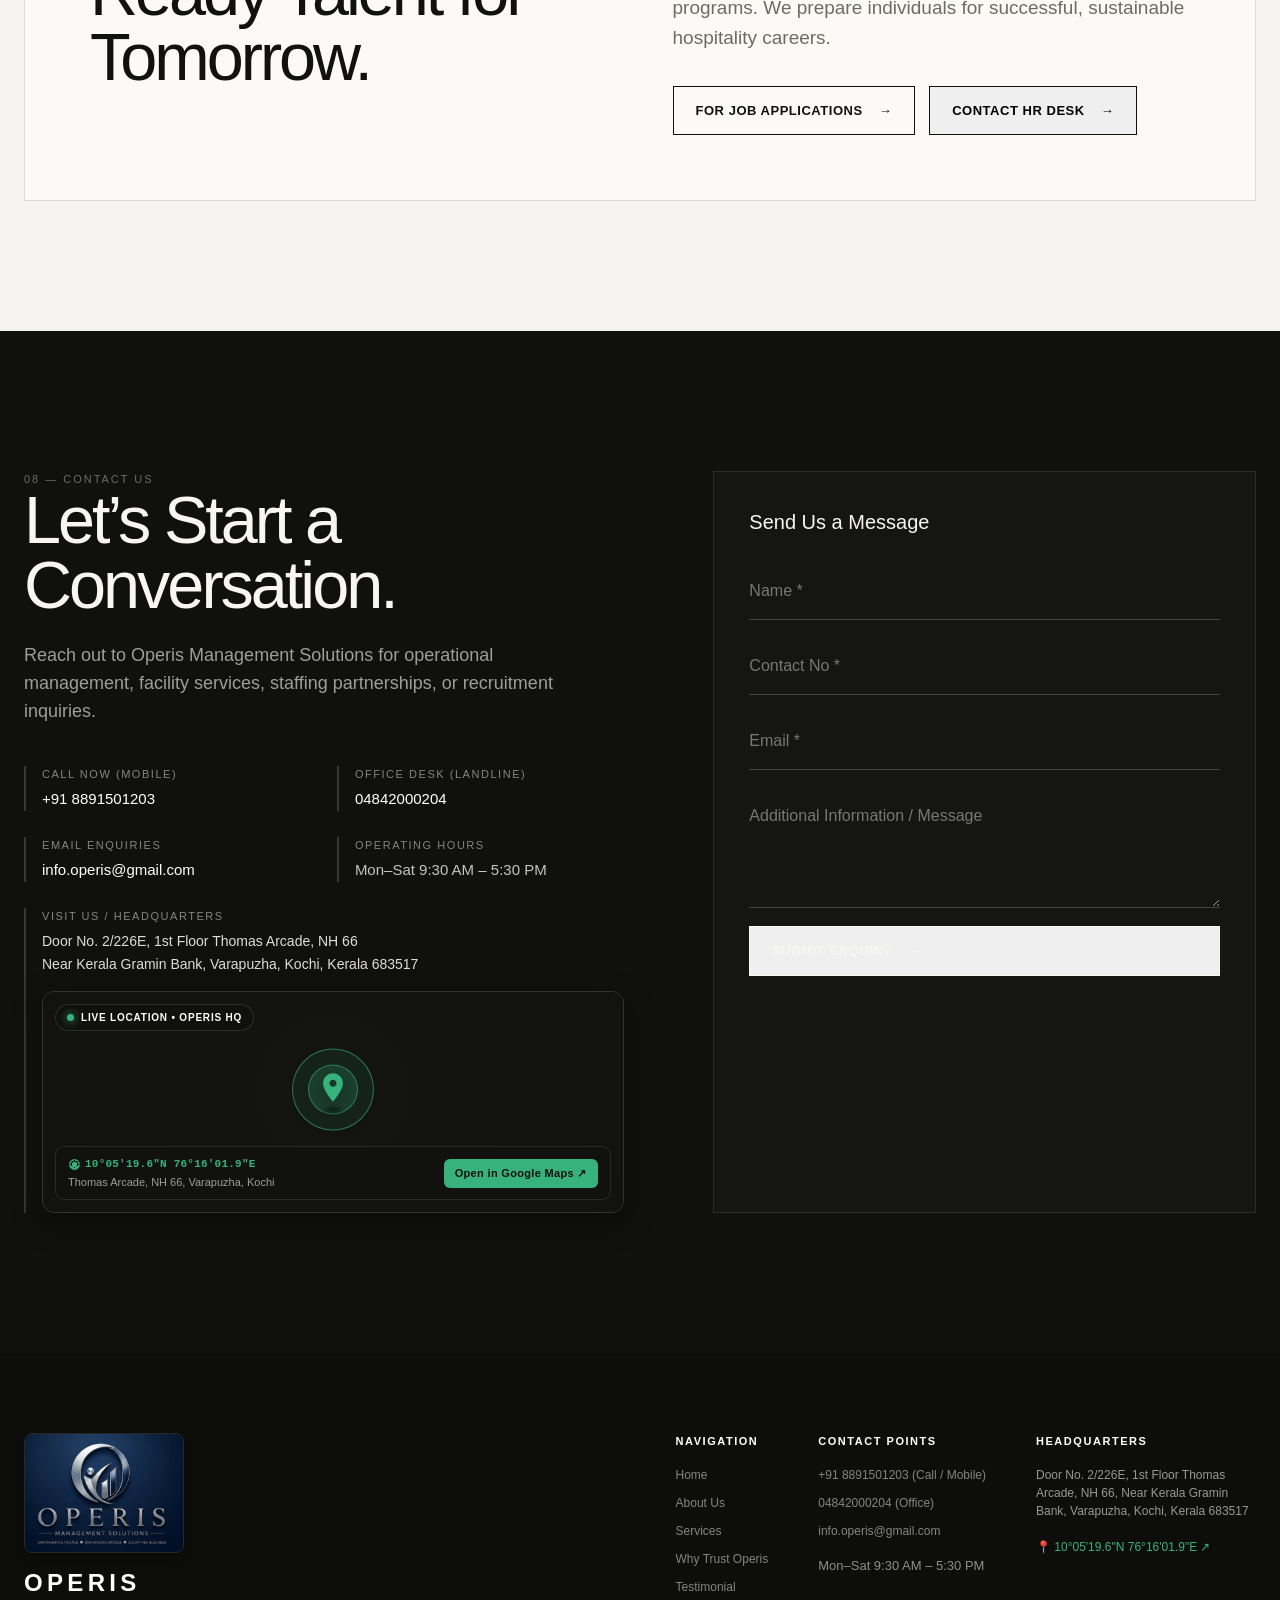
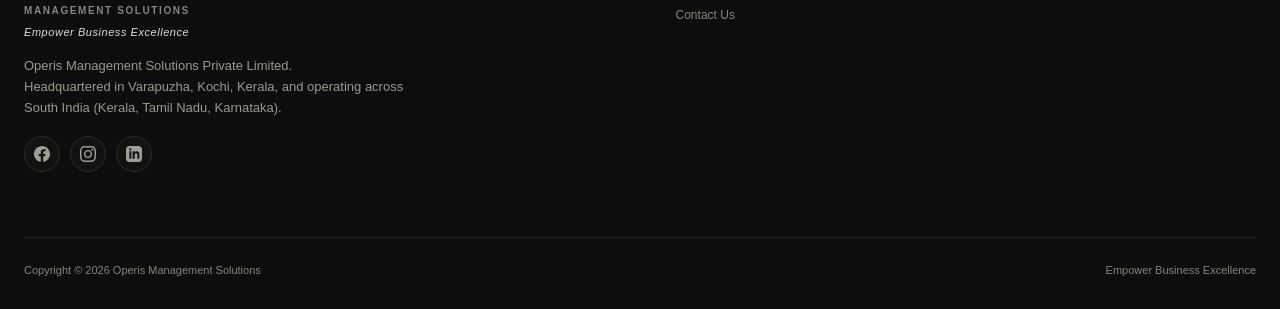
<file: operis-index.html>
<!DOCTYPE html>
<html lang="en">
<head>
<meta charset="UTF-8">
<meta name="viewport" content="width=device-width, initial-scale=1.0">
<meta name="description" content="Operis Management Solutions — Empower Business Excellence. Comprehensive HR, staffing, facility management, and hospitality operations across Hotels, Hospitals, and Corporate Offices.">
<meta name="theme-color" content="#10110f">
<title>Operis Management Solutions — Empower Business Excellence</title>
<link rel="icon" type="image/png" href="logo-circle.png">
<link rel="preload" as="image" href="service-facility.jpg">
<link rel="preload" as="image" href="service-hr.jpg">
<link rel="preload" as="image" href="service-business.jpg">
<link rel="preload" as="image" href="service-skills.jpg">
<link rel="stylesheet" href="operis-bot.css">
<style>
:root{
  --bg:#f4f3ef;
  --paper:#fbfaf7;
  --ink:#11110f;
  --muted:#6e6b64;
  --line:rgba(17,17,15,.14);
  --dark:#10110f;
  --dark2:#171815;
  --white:#f7f6f1;
  --accent:#0e7c52;
  --accent-light:#e8f4ee;
  --max:1440px;
  --ease:cubic-bezier(.2,.75,.2,1);
}
*{box-sizing:border-box;margin:0;padding:0}
html{scroll-behavior:smooth}
body{font-family:Arial,Helvetica,sans-serif;background:var(--bg);color:var(--ink);line-height:1.5;overflow-x:hidden}
a{color:inherit;text-decoration:none}
button,input,textarea,select{font:inherit}
button{cursor:pointer}
img{display:block;width:100%;height:100%;object-fit:cover}
.container{width:min(calc(100% - 48px),var(--max));margin:auto}
.kicker{font-size:11px;letter-spacing:.18em;text-transform:uppercase;color:var(--muted)}
.display{font-size:clamp(46px,7.5vw,110px);line-height:.92;letter-spacing:-.055em;font-weight:500}
.title{font-size:clamp(36px,5.2vw,78px);line-height:.98;letter-spacing:-.045em;font-weight:500}
.body{font-size:18px;line-height:1.55;color:var(--muted)}
.btn{display:inline-flex;align-items:center;gap:16px;border:1px solid var(--ink);padding:14px 22px;font-size:13px;letter-spacing:.04em;text-transform:uppercase;font-weight:600;transition:.3s var(--ease)}
.btn:hover{background:var(--ink);color:var(--white);transform:translateY(-2px)}
.btn.dark{border-color:var(--white);color:var(--white)}
.btn.dark:hover{background:var(--white);color:var(--ink)}
.arrow{transition:transform .3s var(--ease)}
.btn:hover .arrow{transform:translateX(5px)}

header{position:fixed;z-index:1000;top:0;left:0;width:100%;background:rgba(244,243,239,.95);backdrop-filter:blur(18px);border-bottom:1px solid var(--line);transition:.4s var(--ease)}
header.scrolled{box-shadow:0 10px 30px rgba(0,0,0,.05)}
.nav{height:82px;display:flex;align-items:center;justify-content:space-between}
.logo-wrap{display:flex;align-items:center}
.logo-link{display:flex;align-items:center;gap:14px;text-decoration:none}
.nav-logo-mark{width:46px;height:46px;border-radius:50%;object-fit:cover;box-shadow:0 3px 10px rgba(0,0,0,.15);border:1px solid rgba(17,17,15,.12);transition:.3s var(--ease)}
.logo-link:hover .nav-logo-mark{transform:scale(1.05)}
.logo-text-group{display:flex;flex-direction:column;line-height:1.1}
.logo-title{font-size:20px;font-weight:700;letter-spacing:.18em;color:var(--ink)}
.logo-subtitle{font-size:8.5px;letter-spacing:.16em;text-transform:uppercase;color:var(--muted);font-weight:600;margin-top:2px}

.navlinks{display:flex;gap:28px;font-size:12px;text-transform:uppercase;letter-spacing:.09em;align-items:center}
.navlinks a{position:relative}
.navlinks a:after{content:"";position:absolute;left:0;bottom:-6px;width:0;height:1px;background:currentColor;transition:.3s}
.navlinks a:hover:after{width:100%}

.nav-cta{display:flex;align-items:center;gap:16px}
.call-badge{display:inline-flex;align-items:center;gap:8px;font-size:12px;font-weight:600;letter-spacing:.04em;padding:9px 16px;border:1px solid var(--ink);border-radius:100px;transition:.3s var(--ease)}
.call-badge:hover{background:var(--ink);color:var(--white)}
.call-badge svg{width:13px;height:13px;fill:currentColor}
.menu{display:none;background:none;border:0;font-size:26px}

.hero{
  position:relative;
  width:100%;
  height:calc(100vh - 82px);
  min-height:560px;
  max-height:880px;
  margin-top:82px;
  display:block;
  overflow:hidden;
  background:#0e0f0d;
}
.hero-slides{
  position:relative;
  width:100%;
  height:100%;
}
.hero-slide{
  position:absolute;
  inset:0;
  width:100%;
  height:100%;
  opacity:0;
  visibility:hidden;
  transition:opacity .9s cubic-bezier(.25,1,.5,1),visibility .9s;
  z-index:1;
}
.hero-slide.active{
  opacity:1;
  visibility:visible;
  z-index:2;
}
.hero-slide-img{
  position:absolute;
  inset:0;
  width:100%;
  height:100%;
}
.hero-slide-img img{
  width:100%;
  height:100%;
  object-fit:cover;
  object-position:center;
  filter:brightness(.74) contrast(1.05);
  transform:scale(1.05);
  transition:transform 6s cubic-bezier(.25,1,.5,1);
}
.hero-slide.active .hero-slide-img img{
  transform:scale(1);
}
.hero-slide-overlay{
  position:absolute;
  inset:0;
  background:linear-gradient(180deg,rgba(13,14,12,.22) 0%,rgba(13,14,12,.35) 40%,rgba(13,14,12,.92) 100%);
  display:flex;
  flex-direction:column;
  justify-content:flex-end;
  padding-bottom:54px;
  z-index:3;
}
.hero-slide-content{
  width:min(calc(100% - 48px),var(--max));
  margin:0 auto;
}
.hero-kicker-badge{
  display:inline-block;
  padding:6px 14px;
  background:rgba(255,255,255,.14);
  backdrop-filter:blur(10px);
  border:1px solid rgba(255,255,255,.2);
  border-radius:100px;
  font-size:11px;
  letter-spacing:.14em;
  text-transform:uppercase;
  font-weight:600;
  color:#fff;
  margin-bottom:16px;
}
.hero-slide-title{
  font-size:clamp(32px,4.8vw,64px);
  font-weight:500;
  letter-spacing:-.035em;
  line-height:1.08;
  color:#fff;
  margin-bottom:12px;
  max-width:880px;
}
.hero-slide-desc{
  font-size:clamp(14px,1.35vw,17px);
  color:#d5d4cd;
  line-height:1.6;
  max-width:620px;
  margin-bottom:24px;
}
.hero-slide-actions{
  display:flex;
  gap:14px;
  flex-wrap:wrap;
  align-items:center;
}
.hero-slide-actions .btn-primary{
  display:inline-flex;
  align-items:center;
  gap:12px;
  background:#fff;
  color:var(--ink);
  border:1px solid #fff;
  padding:14px 24px;
  font-size:12px;
  font-weight:600;
  letter-spacing:.05em;
  text-transform:uppercase;
  transition:.3s var(--ease);
}
.hero-slide-actions .btn-primary:hover{
  background:#38b27d;
  color:#fff;
  border-color:#38b27d;
  transform:translateY(-2px);
}
.hero-slide-actions .btn-outline{
  display:inline-flex;
  align-items:center;
  gap:12px;
  background:rgba(255,255,255,.08);
  backdrop-filter:blur(10px);
  color:#fff;
  border:1px solid rgba(255,255,255,.3);
  padding:14px 24px;
  font-size:12px;
  font-weight:600;
  letter-spacing:.05em;
  text-transform:uppercase;
  transition:.3s var(--ease);
}
.hero-slide-actions .btn-outline:hover{
  background:#fff;
  color:var(--ink);
  border-color:#fff;
  transform:translateY(-2px);
}
.hero-arrow{
  position:absolute;
  top:50%;
  transform:translateY(-50%);
  width:46px;
  height:46px;
  border-radius:50%;
  background:rgba(18,19,16,.55);
  backdrop-filter:blur(10px);
  border:1px solid rgba(255,255,255,.2);
  color:#fff;
  display:inline-flex;
  align-items:center;
  justify-content:center;
  font-size:26px;
  line-height:1;
  cursor:pointer;
  z-index:20;
  transition:.25s var(--ease);
  user-select:none;
}
.hero-arrow:hover{
  background:#38b27d;
  border-color:#38b27d;
  color:#fff;
  transform:translateY(-50%) scale(1.08);
}
.hero-prev{left:24px}
.hero-next{right:24px}
@media(max-width:960px){
  .hero-arrow{display:none}
}

.services{padding:140px 0}
.section-head{display:flex;justify-content:space-between;gap:40px;align-items:end;margin-bottom:70px}
.section-head p{max-width:440px}
.service-list{border-top:1px solid var(--line)}
.service{display:grid;grid-template-columns:50px 220px 1fr 35px;gap:28px;align-items:start;padding:34px 0;border-bottom:1px solid var(--line);transition:.35s var(--ease)}
.service:hover{padding-left:18px;padding-right:18px;background:#e9e7e1}
.service-no{font-size:12px;color:var(--muted);font-weight:600;padding-top:6px}
.service-img{width:220px;height:145px;border-radius:8px;overflow:hidden;background:#dedcd5;flex-shrink:0;box-shadow:0 3px 12px rgba(0,0,0,.08)}
.service-img img{width:100%;height:100%;object-fit:cover;transition:transform .4s var(--ease)}
.service:hover .service-img img{transform:scale(1.05)}
.service-info h3{font-size:clamp(22px,2.4vw,34px);font-weight:500;letter-spacing:-.03em;margin-bottom:8px}
.service-info p{font-size:14.5px;color:var(--muted);line-height:1.6;margin-bottom:14px}
.service-sublist{display:flex;flex-wrap:wrap;gap:6px}
.service-sublist span{font-size:11px;line-height:1.45;background:#e8e5de;border:1px solid rgba(17,17,15,.1);color:var(--ink);padding:4px 10px;border-radius:100px;font-weight:500;transition:.25s}
.service:hover .service-sublist span{background:#fff;border-color:rgba(17,17,15,.2)}
.service .plus{font-size:26px;color:var(--accent);transition:.3s;text-align:right;padding-top:4px}
.service:hover .plus{transform:rotate(45deg)}

.approach{background:var(--dark);color:var(--white);padding:70px 0}
.approach-grid{display:grid;grid-template-columns:.9fr 1.1fr;gap:6vw;align-items:start}
.approach-intro p{color:#9e9d97;margin-top:16px;max-width:440px;line-height:1.6;font-size:15px}
.steps{border-top:1px solid #2e2f2a}
.step-item{border-bottom:1px solid #2e2f2a}
.step-item summary{
  list-style:none;
  cursor:pointer;
  display:flex;
  align-items:center;
  justify-content:space-between;
  gap:16px;
  padding:18px 0;
  user-select:none;
}
.step-item summary::-webkit-details-marker{display:none}
.step-summary-title{display:flex;align-items:center;gap:18px}
.step-no{color:#797871;font-size:12px;font-weight:600;min-width:22px}
.step-item h3{font-size:clamp(16px,1.6vw,20px);font-weight:500;letter-spacing:-.02em;color:var(--white);transition:color .25s var(--ease)}
.step-item summary:hover h3{color:#38b27d}
.step-plus{
  width:26px;
  height:26px;
  border-radius:50%;
  border:1px solid #363732;
  color:#9e9d97;
  display:inline-flex;
  align-items:center;
  justify-content:center;
  font-size:16px;
  line-height:1;
  flex-shrink:0;
  transition:transform .3s var(--ease),border-color .3s,color .3s;
}
.step-item summary:hover .step-plus{border-color:var(--white);color:var(--white)}
.step-item[open] .step-plus{transform:rotate(45deg);border-color:#38b27d;color:#38b27d}
.step-body{padding:0 0 16px 40px;animation:stepFade .25s ease}
.step-body p{color:#9e9d97;font-size:13.5px;line-height:1.6;margin:0}
@keyframes stepFade{from{opacity:0;transform:translateY(-4px)}to{opacity:1;transform:translateY(0)}}

.industries{padding:140px 0}
.industry-grid{display:grid;grid-template-columns:repeat(3,1fr);gap:1px;background:var(--line);border:1px solid var(--line)}
.industry{background:var(--bg);min-height:360px;padding:34px;display:flex;flex-direction:column;justify-content:space-between;transition:.35s}
.industry:hover{background:#e8e5de}
.industry-num{font-size:11px;color:var(--muted);font-weight:600}
.industry h3{font-size:clamp(24px,2.6vw,38px);line-height:1.1;letter-spacing:-.04em;font-weight:500}
.industry p{color:var(--muted);font-size:14px;line-height:1.6}

.about{background:#e6e3dc;padding:120px 0;border-top:1px solid var(--line)}
.principles-grid{display:grid;grid-template-columns:repeat(4,1fr);gap:22px;margin-top:40px}
.principle-card{background:var(--bg);border:1px solid var(--line);padding:34px 26px;display:flex;flex-direction:column;justify-content:flex-start;transition:.35s var(--ease);border-radius:4px}
.principle-card:hover{transform:translateY(-3px);background:#ede9e2;box-shadow:0 12px 28px rgba(0,0,0,.05)}
.principle-accent{width:28px;height:3px;background:#38b27d;margin-bottom:18px;display:block}
.principle-card h3{font-size:18px;font-weight:600;letter-spacing:-.02em;color:var(--ink);margin-bottom:10px;line-height:1.25}
.principle-card p{font-size:13.5px;color:var(--muted);line-height:1.55;margin:0}

.stats{padding:100px 0;background:var(--dark2);color:var(--white)}
.stats-grid{display:grid;grid-template-columns:repeat(4,1fr)}
.stat{padding:10px 32px;border-right:1px solid #33342f}
.stat:first-child{padding-left:0}
.stat:last-child{border-right:0}
.stat b{display:block;font-size:clamp(40px,5vw,72px);font-weight:400;letter-spacing:-.05em;color:#fff}
.stat span{color:#989890;font-size:12px;text-transform:uppercase;letter-spacing:.1em}

.testimonials{padding:120px 0;background:var(--paper);border-top:1px solid var(--line);border-bottom:1px solid var(--line);overflow:hidden}
.testimonials-marquee{width:100%;overflow:hidden;position:relative;margin-top:50px;padding:15px 0 25px}
.testimonials-track{display:flex;width:max-content;animation:testimonialScrollLeft 26s linear infinite;will-change:transform}
.testimonials-marquee:hover .testimonials-track,.testimonials-marquee:active .testimonials-track{animation-play-state:paused}
.testimonials-group{display:flex;gap:26px;padding-right:26px;flex-shrink:0}
@keyframes testimonialScrollLeft{0%{transform:translateX(0)}100%{transform:translateX(-50%)}}
.testimonial-card{width:380px;background:var(--bg);border:1px solid var(--line);padding:36px 30px;display:flex;flex-direction:column;justify-content:space-between;flex-shrink:0;transition:.35s var(--ease);border-radius:4px}
.testimonial-card:hover{transform:translateY(-4px);box-shadow:0 14px 34px rgba(0,0,0,.06)}
.testimonial-quote-icon{font-size:46px;line-height:1;color:var(--accent);font-family:Georgia,serif;margin-bottom:14px}
.testimonial-text{font-size:16px;line-height:1.65;color:var(--ink);margin-bottom:28px}
.testimonial-author{border-top:1px solid var(--line);padding-top:18px}
.testimonial-author strong{display:block;font-size:15px;font-weight:600;color:var(--ink)}
.testimonial-author span{font-size:12px;color:var(--muted);text-transform:uppercase;letter-spacing:.08em}

.careers{padding:130px 0}
.career-box{border:1px solid var(--line);background:var(--paper);padding:65px;display:grid;grid-template-columns:1fr 1fr;gap:65px}
.career-box p{font-size:19px;color:var(--muted);max-width:560px;margin:24px 0 32px;line-height:1.6}

.contact{background:var(--dark);color:var(--white);padding:140px 0}
.contact-grid{display:grid;grid-template-columns:1.05fr .95fr;gap:7vw}
.contact h2{max-width:800px}
.contact-info-grid{display:grid;grid-template-columns:1fr 1fr;gap:26px;margin-top:40px}
.contact-info-item{border-left:2px solid #363731;padding-left:16px}
.contact-info-item .ci-label{font-size:11px;letter-spacing:.14em;text-transform:uppercase;color:#85857e;margin-bottom:6px}
.contact-info-item .ci-val{font-size:15px;color:#fff;line-height:1.5}
.contact-info-item a{color:#fff;text-decoration:none;transition:.2s}
.contact-info-item a:hover{color:var(--accent-light)}
.ci-full{grid-column:1 / -1}

/* LOCATION CARD & RADAR PIN MARKER */
.location-card{margin-top:16px;border-radius:12px;overflow:hidden;border:1px solid #33342e;background:#141512;transition:border-color .3s,transform .3s,box-shadow .3s;box-shadow:0 10px 30px rgba(0,0,0,.4)}
.location-card:hover{border-color:#38b27d;transform:translateY(-2px);box-shadow:0 16px 36px rgba(56,178,125,.18)}
.location-map-wrap{position:relative;display:block;width:100%;height:220px;overflow:hidden;text-decoration:none;color:inherit;cursor:pointer}
.location-iframe{width:100%;height:100%;border:0;pointer-events:none;filter:invert(90%) hue-rotate(180deg) brightness(.85) contrast(1.15) saturate(.8);transition:transform .4s ease,filter .3s ease}
.location-card:hover .location-iframe{transform:scale(1.02);filter:invert(90%) hue-rotate(180deg) brightness(.92) contrast(1.2) saturate(.95)}
.location-marker-layer{position:absolute;inset:0;display:flex;flex-direction:column;justify-content:space-between;padding:12px;background:radial-gradient(circle at 50% 45%,rgba(16,17,14,.1) 0%,rgba(16,17,14,.65) 100%);pointer-events:none}
.location-top-chip{align-self:flex-start;display:inline-flex;align-items:center;gap:7px;background:rgba(16,17,14,.88);backdrop-filter:blur(8px);-webkit-backdrop-filter:blur(8px);padding:5px 11px;border-radius:999px;border:1px solid rgba(255,255,255,.12);font-size:10px;letter-spacing:.08em;font-weight:700;color:#fff}
.location-top-chip .live-dot{width:7px;height:7px;border-radius:50%;background:#38b27d;box-shadow:0 0 8px #38b27d;animation:beaconPulse 1.8s infinite}
@keyframes beaconPulse{0%,100%{opacity:1;transform:scale(1)}50%{opacity:.4;transform:scale(.8)}}
.custom-pin-center{position:absolute;top:44%;left:50%;transform:translate(-50%,-50%);display:flex;flex-direction:column;align-items:center;justify-content:center;z-index:3}
.pin-radar,.pin-radar-2{position:absolute;border-radius:50%;pointer-events:none;border:1.5px solid rgba(56,178,125,.6)}
.pin-radar{width:50px;height:50px;background:rgba(56,178,125,.22);animation:radarPing 2.2s cubic-bezier(0,0,.2,1) infinite}
.pin-radar-2{width:82px;height:82px;background:rgba(56,178,125,.1);animation:radarPing 2.2s cubic-bezier(0,0,.2,1) infinite .75s}
@keyframes radarPing{0%{transform:scale(.3);opacity:1}80%{transform:scale(1.5);opacity:0}100%{transform:scale(1.7);opacity:0}}
.custom-pin-icon{position:relative;width:34px;height:44px;display:flex;align-items:center;justify-content:center;filter:drop-shadow(0 6px 14px rgba(0,0,0,.75));animation:pinFloat 2.6s ease-in-out infinite;transform-origin:bottom center}
@keyframes pinFloat{0%,100%{transform:translateY(0)}50%{transform:translateY(-5px)}}
.custom-pin-icon svg{width:34px;height:44px;fill:#38b27d}
.pin-shadow{width:16px;height:5px;background:rgba(0,0,0,.6);border-radius:50%;margin-top:-2px;filter:blur(2px)}
.location-bottom-bar{display:flex;align-items:center;justify-content:space-between;gap:10px;background:rgba(18,19,16,.92);backdrop-filter:blur(8px);-webkit-backdrop-filter:blur(8px);padding:9px 12px;border-radius:9px;border:1px solid rgba(255,255,255,.1)}
.coords-text{font-family:ui-monospace,SFMono-Regular,Menlo,Monaco,Consolas,monospace;font-size:11px;font-weight:700;color:#38b27d;letter-spacing:.02em;display:flex;align-items:center;gap:4px}
.coords-sub{font-size:11px;color:#9e9d97;margin-top:1px}
.maps-action-pill{display:inline-flex;align-items:center;gap:4px;font-size:11px;font-weight:600;letter-spacing:.03em;color:#10110e;background:#38b27d;padding:6px 11px;border-radius:6px;white-space:nowrap;transition:background .2s,transform .2s}
.location-card:hover .maps-action-pill{background:#4ade9f;transform:translateX(2px)}
@media(max-width:600px){
  .location-bottom-bar{flex-direction:column;align-items:flex-start;gap:8px}
  .maps-action-pill{width:100%;justify-content:center}
}

.contact-form{display:flex;flex-direction:column;gap:18px;background:rgba(255,255,255,.02);padding:35px;border:1px solid #2c2d28}
.form-title{font-size:20px;font-weight:500;margin-bottom:8px}
.contact-form input,.contact-form textarea{width:100%;background:transparent;border:0;border-bottom:1px solid #45463f;color:white;padding:16px 0;outline:0;transition:border-color .3s}
.contact-form textarea{height:120px;resize:vertical}
.contact-form input:focus,.contact-form textarea:focus{border-color:#fff}
.contact-form input::placeholder,.contact-form textarea::placeholder{color:#777}

footer{background:#0d0e0c;color:#85857e;padding:80px 0 30px}
.footer-top{display:flex;justify-content:space-between;gap:50px;padding-bottom:65px}
.footer-brand{max-width:380px}
.footer-logo{color:white;font-size:24px;letter-spacing:.18em;font-weight:700}
.footer-desc{font-size:13px;line-height:1.6;margin-top:14px;color:#999891}
.footer-links{display:flex;gap:50px;flex-wrap:wrap}
.footer-links div{display:flex;flex-direction:column;gap:10px;font-size:12px}
.footer-links div strong{color:white;font-size:11px;letter-spacing:.14em;text-transform:uppercase;margin-bottom:6px}
.footer-links a:hover{color:white}
.footer-social{display:flex;gap:10px;margin-top:18px}
.footer-social a{display:inline-flex;align-items:center;justify-content:center;width:36px;height:36px;border:1px solid #2d2e2a;border-radius:50%;color:#9e9d96;background:rgba(255,255,255,.02);transition:.25s var(--ease)}
.footer-social a:hover{border-color:#38b27d;color:#fff;background:#38b27d;transform:translateY(-2px)}
.footer-social a svg{display:block}
.footer-bottom{border-top:1px solid #242522;padding-top:24px;display:flex;justify-content:space-between;align-items:center;font-size:11px;flex-wrap:wrap;gap:12px}

.cursor{position:fixed;width:18px;height:18px;border:1px solid var(--ink);border-radius:50%;pointer-events:none;z-index:2000;transform:translate(-50%,-50%);transition:width .2s,height .2s,background .2s;display:none}
.reveal{opacity:0;transform:translateY(35px);transition:opacity .8s var(--ease),transform .8s var(--ease)}
.reveal.visible{opacity:1;transform:none}
.modal{position:fixed;inset:0;background:rgba(0,0,0,.68);backdrop-filter:blur(8px);z-index:1500;display:none;align-items:center;justify-content:center;padding:25px}
.modal.open{display:flex}
.modal-box{background:var(--paper);color:var(--ink);width:min(600px,100%);padding:45px;position:relative}
.close{position:absolute;right:22px;top:18px;border:0;background:none;font-size:27px}
.toast{position:fixed;bottom:25px;left:50%;transform:translate(-50%,120px);background:#111;color:#fff;padding:15px 22px;font-size:13px;z-index:3000;transition:.4s}
.toast.show{transform:translate(-50%,0)}

@media(max-width:960px){
 .container{width:min(calc(100% - 36px),var(--max))}
 .nav{height:72px}.navlinks{display:none}.menu{display:block}
 .hero{height:calc(100vh - 72px);margin-top:72px;min-height:500px;max-height:none}
 .hero-slide-overlay{padding-bottom:36px}
 .intro-grid,.approach-grid,.contact-grid{grid-template-columns:1fr;gap:50px}
 .service{grid-template-columns:40px 1fr 30px;grid-template-areas:"no title plus" "img img img" "info info info";gap:14px;padding:22px 0}
 .service-no{grid-area:no}
 .service-info h3{font-size:21px}
 .service .plus{grid-area:plus}
 .service-img{grid-area:img;width:100%;height:200px;border-radius:8px}
 .service-info{grid-area:info}
 .industry-grid{grid-template-columns:1fr 1fr}.industry{min-height:290px}
 .principles-grid{grid-template-columns:repeat(2,1fr);gap:16px}
 .testimonials-group{gap:18px;padding-right:18px}
 .testimonial-card{width:320px;padding:30px 22px}
 .testimonials-track{animation-duration:22s}
 .stats-grid{grid-template-columns:1fr 1fr}.stat{padding:22px;border-bottom:1px solid #33342f}.stat:nth-child(odd){padding-left:0}.stat:nth-child(even){border-right:0}
 .career-box{grid-template-columns:1fr;padding:40px;gap:28px}
 .footer-top{flex-direction:column}.footer-links{flex-wrap:wrap}
 .call-badge{display:none}
}
@media(max-width:600px){
 .display{font-size:48px}.title{font-size:42px}
 .hero-slide-title{font-size:clamp(26px,7vw,36px)}
 .hero-slide-desc{font-size:13.5px;margin-bottom:18px}
 .intro,.services,.approach,.industries,.about,.testimonials,.careers,.contact{padding:90px 0}
 .industry-grid{grid-template-columns:1fr}.industry{min-height:260px}
 .principles-grid{grid-template-columns:1fr;gap:14px}
 .testimonials-group{gap:14px;padding-right:14px}
 .testimonial-card{width:285px;padding:26px 18px}
 .stats-grid{grid-template-columns:1fr}
 .stat{border-right:0!important;padding-left:0!important}
 .contact-info-grid{grid-template-columns:1fr}
 .contact-form{padding:25px}
 .modal-box{padding:30px 20px}
 .approach{padding:55px 0}
 .step-body{padding:0 0 14px 28px}
}

.whatsapp-float{
  position:fixed;
  bottom:28px;
  right:28px;
  width:56px;
  height:56px;
  background-color:#25d366;
  color:#fff;
  border-radius:50%;
  display:flex;
  align-items:center;
  justify-content:center;
  box-shadow:0 4px 14px rgba(0,0,0,.22);
  z-index:9999;
  text-decoration:none;
  transition:transform .3s cubic-bezier(.2,.75,.2,1),box-shadow .3s cubic-bezier(.2,.75,.2,1);
}
.whatsapp-float:hover{
  transform:scale(1.08);
  box-shadow:0 6px 20px rgba(37,211,102,.4);
}
.whatsapp-float svg{
  width:32px;
  height:32px;
  fill:#fff;
}
@media(max-width:600px){
  .whatsapp-float{
    bottom:20px;
    right:20px;
    width:50px;
    height:50px;
  }
  .whatsapp-float svg{
    width:28px;
    height:28px;
  }
}
</style>
</head>
<body>
<div class="cursor" id="cursor"></div>

<header id="header">
  <div class="container nav">
    <div class="logo-wrap">
      <a href="#top" class="logo-link" aria-label="Operis Management Solutions Home">
        <img src="logo-circle.png" alt="Operis Emblem" class="nav-logo-mark">
        <div class="logo-text-group">
          <span class="logo-title">OPERIS</span>
          <span class="logo-subtitle">MANAGEMENT SOLUTIONS</span>
        </div>
      </a>
    </div>

    <nav class="navlinks" aria-label="Main navigation">
      <a href="#top">Home</a>
      <a href="#about">About us</a>
      <a href="#services">Service</a>
      <a href="#why-trust">Why Trust Operis</a>
      <a href="#testimonials">Testimonial</a>
      <a href="#contact">Contact Us</a>
    </nav>

    <div class="nav-cta">
      <a href="tel:04842000204" class="call-badge" title="Call Operis">
        <svg viewBox="0 0 24 24"><path d="M6.62 10.79a15.05 15.05 0 006.59 6.59l2.2-2.2c.27-.27.67-.36 1.02-.24 1.12.37 2.33.57 3.57.57.55 0 1 .45 1 1V20c0 .55-.45 1-1 1-9.39 0-17-7.61-17-17 0-.55.45-1 1-1h3.5c.55 0 1 .45 1 1 0 1.25.2 2.45.57 3.57.11.35.03.74-.25 1.02l-2.2 2.2z"/></svg>
        Call Now- 04842000204
      </a>
      <button class="menu" id="menu" aria-label="Open menu">☰</button>
    </div>
  </div>
</header>

<main id="top">

<!-- HERO SECTION: IMMERSIVE FULL-SCREEN SERVICES SLIDER -->
<section class="hero" id="heroSlider" aria-label="Core Services Showcase">
  <div class="hero-slides">
    <!-- Slide 1: Facility Management -->
    <div class="hero-slide active" data-index="0">
      <div class="hero-slide-img">
        <img src="service-facility.jpg" alt="Integrated Facility Management" loading="eager">
      </div>
      <div class="hero-slide-overlay">
        <div class="hero-slide-content">
          <span class="hero-kicker-badge">Operis Management Solutions</span>
          <h1 class="hero-slide-title">Integrated Facility Management</h1>
          <p class="hero-slide-desc">Housekeeping, technical maintenance, property upkeep, security & janitorial operations delivering spotless excellence across Hotels, Hospitals & Corporate Offices.</p>
          <div class="hero-slide-actions">
            <a href="#service-01" class="btn-primary">Explore Facility Services →</a>
            <a href="#contact" class="btn-outline">Contact Us</a>
          </div>
        </div>
      </div>
    </div>

    <!-- Slide 2: HR & Workforce Management -->
    <div class="hero-slide" data-index="1">
      <div class="hero-slide-img">
        <img src="service-hr.jpg" alt="Human Resource & Workforce Management" loading="eager">
      </div>
      <div class="hero-slide-overlay">
        <div class="hero-slide-content">
          <span class="hero-kicker-badge">Operis Management Solutions</span>
          <h2 class="hero-slide-title">Human Resource & Workforce Management</h2>
          <p class="hero-slide-desc">End-to-end talent recruitment, structured manpower deployment, attendance administration, and 100% statutory payroll compliance across South India.</p>
          <div class="hero-slide-actions">
            <a href="#service-02" class="btn-primary">Explore HR Services →</a>
            <a href="#contact" class="btn-outline">Contact Us</a>
          </div>
        </div>
      </div>
    </div>

    <!-- Slide 3: Business Management -->
    <div class="hero-slide" data-index="2">
      <div class="hero-slide-img">
        <img src="service-business.jpg" alt="Business Management" loading="eager">
      </div>
      <div class="hero-slide-overlay">
        <div class="hero-slide-content">
          <span class="hero-kicker-badge">Operis Management Solutions</span>
          <h2 class="hero-slide-title">Business Management</h2>
          <p class="hero-slide-desc">Hotel classification, revenue profitability consulting, OTA distribution, brand solutions, and comprehensive hospitality business process management.</p>
          <div class="hero-slide-actions">
            <a href="#service-03" class="btn-primary">Explore Business Services →</a>
            <a href="#contact" class="btn-outline">Contact Us</a>
          </div>
        </div>
      </div>
    </div>

    <!-- Slide 4: Skill Development & Career Training -->
    <div class="hero-slide" data-index="3">
      <div class="hero-slide-img">
        <img src="service-skills.jpg" alt="Skill Development & Career Training" loading="eager">
      </div>
      <div class="hero-slide-overlay">
        <div class="hero-slide-content">
          <span class="hero-kicker-badge">Operis Management Solutions</span>
          <h2 class="hero-slide-title">Skill Development & Career Training</h2>
          <p class="hero-slide-desc">Professional skill courses, corporate employee development, job readiness, college employability sessions, and industry-oriented practical training.</p>
          <div class="hero-slide-actions">
            <a href="#service-04" class="btn-primary">Explore Skill Training →</a>
            <a href="#contact" class="btn-outline">Contact Us</a>
          </div>
        </div>
      </div>
    </div>
  </div>
  <button class="hero-arrow hero-prev" id="heroPrev" aria-label="Previous slide">‹</button>
  <button class="hero-arrow hero-next" id="heroNext" aria-label="Next slide">›</button>
</section>

<!-- ABOUT US SECTION -->
<section class="intro" id="about">
  <div class="container intro-grid">
    <div class="reveal">
      <div class="kicker">01 — About us</div>
      <h2 class="title">Bespoke, one-stop solutions that elevate customer experiences.</h2>
    </div>
    <div class="intro-text reveal">
      <p>Founded on January 01, 2018, Operis Management Solutions Pvt. Ltd. delivers exceptional customer care experiences rooted in care, quality, and lasting commitment. With expertise across hotels, hospitals, and corporate offices, we provide personalized, industry-aligned services tailored to diverse business needs.</p>
      <p>Backed by a team of experienced professionals, we offer authentic and efficient solutions that meet the highest standards. Rapidly emerging in hospitality, facility, and business management, Operis delivers bespoke, one-stop solutions that elevate customer experience and streamline operations across Kerala, Tamil Nadu, and Karnataka.</p>
      <a class="btn" href="#why-trust">Why Trust Operis <span class="arrow">→</span></a>
    </div>
  </div>
</section>

<!-- SERVICES SECTION -->
<section class="services" id="services">
  <div class="container">
    <div class="section-head reveal">
      <div>
        <div class="kicker">02 — Service Portfolio</div>
        <h2 class="title">Core Service Portfolio.</h2>
      </div>
      <p class="body">Comprehensive, specialized solutions designed for operational excellence, regulatory compliance, and sustainable growth across South India.</p>
    </div>
    <div class="service-list">
      <article class="service reveal" id="service-01">
        <span class="service-no">01</span>
        <div class="service-img">
          <img src="service-facility.jpg" alt="Integrated Facility Management" loading="lazy">
        </div>
        <div class="service-info">
          <h3>Integrated Facility Management</h3>
          <p>Comprehensive facility maintenance and guest care operations ensuring clean, safe, compliant, and efficient environments.</p>
          <div class="service-sublist">
            <span>Housekeeping & Janitorial Services</span>
            <span>Facility Scheduled Services</span>
            <span>Facility Staff Management</span>
            <span>Property Maintenance</span>
            <span>Pantry & Cafeteria</span>
            <span>Garden & Landscaping Maintenance</span>
            <span>Help Desk & Service Counter</span>
            <span>Security & Valet Service</span>
            <span>Technical & Maintenance Support</span>
            <span>Pest Control & Fumigation Services</span>
            <span>Home Care & Care taker Services</span>
            <span>Stores & Distribution</span>
          </div>
        </div>
        <span class="plus">+</span>
      </article>

      <article class="service reveal" id="service-02">
        <span class="service-no">02</span>
        <div class="service-img">
          <img src="service-hr.jpg" alt="Human Resource & Workforce Management" loading="lazy">
        </div>
        <div class="service-info">
          <h3>Human Resource & Workforce Management</h3>
          <p>Strategic recruitment, structured manpower deployment, statutory compliance, and payroll management tailored for operational excellence.</p>
          <div class="service-sublist">
            <span>Recruitment & Talent Acquisition</span>
            <span>Manpower Deployment Services</span>
            <span>Payroll & Attendance Management</span>
            <span>Employee Documentation</span>
            <span>Statutory Compliance</span>
            <span>Training & Performance Management</span>
            <span>Labor Relations & Disputes Resolutions</span>
          </div>
        </div>
        <span class="plus">+</span>
      </article>

      <article class="service reveal" id="service-03">
        <span class="service-no">03</span>
        <div class="service-img">
          <img src="service-business.jpg" alt="Business Management" loading="lazy">
        </div>
        <div class="service-info">
          <h3>Business Management</h3>
          <p>Hotel classification, revenue profitability consulting, OTA distribution, brand solutions, and comprehensive hospitality business process management.</p>
          <div class="service-sublist">
            <span>Hotel Classification Consultancy</span>
            <span>Revenue Management & Profitability Consulting</span>
            <span>OTA & Central Reservation Management</span>
            <span>Brand Development & Digital Marketing Solutions</span>
            <span>F&B Revenue & Restaurant Consulting</span>
            <span>Tourism & Travel Business Solutions</span>
            <span>Hospitality Business Process Consulting</span>
            <span>Events & Banquet Business Development</span>
            <span>Customer Experience & Reputation Consulting</span>
            <span>Referral Network & Partnership Facilitation</span>
          </div>
        </div>
        <span class="plus">+</span>
      </article>

      <article class="service reveal" id="service-04">
        <span class="service-no">04</span>
        <div class="service-img">
          <img src="service-skills.jpg" alt="Skill Development & Career Training" loading="lazy">
        </div>
        <div class="service-info">
          <h3>Skill Development & Career Training</h3>
          <p>Professional skill courses, corporate employee development, job readiness, employability sessions, and industry-oriented practical training.</p>
          <div class="service-sublist">
            <span>Professional & Industry-Specific Skill Development Courses (Human Resources & Administration | Accounting & Finance | Hospitality & Hotel Operations | Customer Service | Sales & Marketing)</span>
            <span>Digital & Workplace Skills Training</span>
            <span>Soft Skills & Professional Development</span>
            <span>Job Readiness & Interview Preparation</span>
            <span>Internship & Career Development Programs</span>
            <span>School & College Employability Sessions</span>
            <span>Corporate Training & Employee Development</span>
            <span>Industry-Oriented Practical Training</span>
            <span>Career Guidance & Counseling</span>
            <span>Leadership & Workplace Ethics Training</span>
          </div>
        </div>
        <span class="plus">+</span>
      </article>
    </div>
  </div>
</section>

<!-- WHY TRUST OPERIS / APPROACH SECTION -->
<section class="approach" id="why-trust">
  <div class="container approach-grid">
    <div class="approach-intro reveal">
      <div class="kicker">03 — Why Trust Operis</div>
      <h2 class="title" style="font-size:clamp(28px,3.4vw,46px);line-height:1.08;margin-top:10px">A Partner Built on Governance & Accountability.</h2>
      <p>Trust is earned through structure, full regulatory compliance, and dependable operational performance across South India.</p>
    </div>
    <div class="steps">
      <details class="step-item reveal" name="why-trust">
        <summary>
          <div class="step-summary-title">
            <span class="step-no">01</span>
            <h3>Strong Corporate Governance</h3>
          </div>
          <span class="step-plus">+</span>
        </summary>
        <div class="step-body">
          <p>Duly incorporated Private Limited Company (Companies Act 2013, RoC Ernakulam) with defined board oversight, transparent decision-making, and audit-ready workflows.</p>
        </div>
      </details>

      <details class="step-item reveal" name="why-trust">
        <summary>
          <div class="step-summary-title">
            <span class="step-no">02</span>
            <h3>Full Statutory & Regulatory Compliance</h3>
          </div>
          <span class="step-plus">+</span>
        </summary>
        <div class="step-body">
          <p>Complete statutory registrations—GST, PAN, TAN, MSME, and Labor Identification Number (LIN)—ensuring absolute legal, tax, and labor adherence.</p>
        </div>
      </details>

      <details class="step-item reveal" name="why-trust">
        <summary>
          <div class="step-summary-title">
            <span class="step-no">03</span>
            <h3>Regional Strength with Scalable Capability</h3>
          </div>
          <span class="step-plus">+</span>
        </summary>
        <div class="step-body">
          <p>Active operational footprint across Kerala, Tamil Nadu, and Karnataka, uniting localized market insight with scalable multi-location service frameworks.</p>
        </div>
      </details>

      <details class="step-item reveal" name="why-trust">
        <summary>
          <div class="step-summary-title">
            <span class="step-no">04</span>
            <h3>Domain-Experienced Professional Team</h3>
          </div>
          <span class="step-plus">+</span>
        </summary>
        <div class="step-body">
          <p>Led by seasoned professionals across hospitality, facilities, and HR operations delivering practical, working execution rather than theoretical advice.</p>
        </div>
      </details>
    </div>
  </div>
</section>

<!-- ONE-STOP AND CENTRAL WINDOW OPERATIONS -->
<section class="industries" id="solutions">
  <div class="container">
    <div class="section-head reveal">
      <div>
        <div class="kicker">04 — Central Window Operations</div>
        <h2 class="title">One-Stop and Central Window Operations.</h2>
      </div>
      <p class="body">A unified single-window operational model delivering comprehensive support across hospitality, facilities, staffing, and business growth.</p>
    </div>
    <div class="industry-grid">
      <article class="industry reveal">
        <span class="industry-num">01</span>
        <h3>Hospitality Sales<br>and Supports</h3>
        <p>Strategic sales frameworks, market positioning, revenue optimization, and dedicated operational support for hotels and resorts.</p>
      </article>

      <article class="industry reveal">
        <span class="industry-num">02</span>
        <h3>OTA and Central<br>Reservations</h3>
        <p>Complete multi-channel distribution across online travel agencies (OTAs), dynamic rate management, and centralized booking coordination.</p>
      </article>

      <article class="industry reveal">
        <span class="industry-num">03</span>
        <h3>Facility and<br>Payroll Management</h3>
        <p>Comprehensive facility maintenance, safety protocols, statutory compliance, and timely, error-free workforce payroll administration.</p>
      </article>

      <article class="industry reveal">
        <span class="industry-num">04</span>
        <h3>Property and<br>Asset Management</h3>
        <p>Long-term asset preservation, operational audits, space optimization, and yield enhancement for commercial and hospitality properties.</p>
      </article>

      <article class="industry reveal">
        <span class="industry-num">05</span>
        <h3>Central Recruitment<br>and Placements</h3>
        <p>Structured talent sourcing, executive hiring, verified background checks, and frontline-to-managerial placements across hotels, hospitals, and offices.</p>
      </article>

      <article class="industry reveal">
        <span class="industry-num">06</span>
        <h3>Skill Trainers<br>and Consultants</h3>
        <p>Professional skill-development programs, hands-on operational training, and strategic advisory for business expansion and operational excellence.</p>
      </article>
    </div>
  </div>
</section>

<!-- OPERATING PHILOSOPHY: 4-DIVISION LAYOUT -->
<section class="about" id="philosophy">
  <div class="container">
    <div class="section-head reveal" style="margin-bottom:32px">
      <div>
        <div class="kicker">05 — Our Philosophy</div>
        <h2 class="title">Core Operating Philosophy.</h2>
      </div>
    </div>
    <div class="principles-grid">
      <div class="principle-card reveal">
        <span class="principle-accent"></span>
        <h3>Client-Centric Approach</h3>
        <p>Bespoke service models crafted for specific operational scale and business objectives.</p>
      </div>

      <div class="principle-card reveal">
        <span class="principle-accent"></span>
        <h3>Ethical Business Practices</h3>
        <p>Ethical conduct, transparent pricing, contractual clarity, and strict data confidentiality.</p>
      </div>

      <div class="principle-card reveal">
        <span class="principle-accent"></span>
        <h3>All-Category Staffing</h3>
        <p>Frontline to senior executive placement backed by complete statutory labor law adherence.</p>
      </div>

      <div class="principle-card reveal">
        <span class="principle-accent"></span>
        <h3>Continuous Improvement</h3>
        <p>Process refinement, industry benchmarking, and elevating service standards consistently.</p>
      </div>
    </div>
  </div>
</section>

<!-- STATS SECTION -->
<section class="stats">
  <div class="container stats-grid">
    <div class="stat reveal"><b>2018</b><span>Founded & Operating</span></div>
    <div class="stat reveal"><b>03</b><span>Key States (KL, TN, KA)</span></div>
    <div class="stat reveal"><b>100%</b><span>Statutory Compliance</span></div>
    <div class="stat reveal"><b>04</b><span>Core Service Divisions</span></div>
  </div>
</section>

<!-- TESTIMONIALS SECTION -->
<section class="testimonials" id="testimonials">
  <div class="container">
    <div class="section-head reveal">
      <div>
        <div class="kicker">06 — Testimonial</div>
        <h2 class="title">What Our Clients Say.</h2>
      </div>
      <p class="body">Direct feedback from hospital administrators, hotel general managers, and corporate leaders partnered with Operis.</p>
    </div>
  </div>

  <div class="testimonials-marquee" id="testimonialsMarquee" aria-label="Client Testimonials Scrolling Left">
    <div class="testimonials-track">
      <!-- First Group -->
      <div class="testimonials-group">
        <article class="testimonial-card">
          <div>
            <div class="testimonial-quote-icon">“</div>
            <p class="testimonial-text">Operis streamlined our healthcare recruitment and placement with high-caliber staff and complete verification. Their responsiveness and industry understanding have made them an invaluable partner.</p>
          </div>
          <div class="testimonial-author">
            <strong>Dr. Jacob Mathew</strong>
            <span>Director of HR & Admin — Specialty Hospital, Kochi</span>
          </div>
        </article>

        <article class="testimonial-card">
          <div>
            <div class="testimonial-quote-icon">“</div>
            <p class="testimonial-text">Their staffing and payroll management has resolved our operational workforce requirements seamlessly. Total statutory compliance, timely payroll, and reliable personnel are always guaranteed.</p>
          </div>
          <div class="testimonial-author">
            <strong>Rajesh Chandran</strong>
            <span>General Manager — Luxury Resort & Suites, Kerala</span>
          </div>
        </article>

        <article class="testimonial-card">
          <div>
            <div class="testimonial-quote-icon">“</div>
            <p class="testimonial-text">The skill training and consultancy programs delivered by Operis significantly boosted frontline productivity and facility service standards across our corporate offices.</p>
          </div>
          <div class="testimonial-author">
            <strong>Anita Kurian</strong>
            <span>Head of Facility Operations — Corporate Business Park</span>
          </div>
        </article>
      </div>

      <!-- Duplicate Group for Seamless Infinite Loop -->
      <div class="testimonials-group" aria-hidden="true">
        <article class="testimonial-card">
          <div>
            <div class="testimonial-quote-icon">“</div>
            <p class="testimonial-text">Operis streamlined our healthcare recruitment and placement with high-caliber staff and complete verification. Their responsiveness and industry understanding have made them an invaluable partner.</p>
          </div>
          <div class="testimonial-author">
            <strong>Dr. Jacob Mathew</strong>
            <span>Director of HR & Admin — Specialty Hospital, Kochi</span>
          </div>
        </article>

        <article class="testimonial-card">
          <div>
            <div class="testimonial-quote-icon">“</div>
            <p class="testimonial-text">Their staffing and payroll management has resolved our operational workforce requirements seamlessly. Total statutory compliance, timely payroll, and reliable personnel are always guaranteed.</p>
          </div>
          <div class="testimonial-author">
            <strong>Rajesh Chandran</strong>
            <span>General Manager — Luxury Resort & Suites, Kerala</span>
          </div>
        </article>

        <article class="testimonial-card">
          <div>
            <div class="testimonial-quote-icon">“</div>
            <p class="testimonial-text">The skill training and consultancy programs delivered by Operis significantly boosted frontline productivity and facility service standards across our corporate offices.</p>
          </div>
          <div class="testimonial-author">
            <strong>Anita Kurian</strong>
            <span>Head of Facility Operations — Corporate Business Park</span>
          </div>
        </article>
      </div>
    </div>
  </div>
</section>

<!-- CAREERS & TALENT DEVELOPMENT SECTION -->
<section class="careers" id="careers">
  <div class="container">
    <div class="career-box reveal">
      <div>
        <div class="kicker">07 — Career Skill Institution</div>
        <h2 class="title">Building Industry-Ready Talent for Tomorrow.</h2>
      </div>
      <div>
        <p>Operis Management Solutions operates a career skill institution focused on developing industry-ready talent through practical training and skill-based education programs. We prepare individuals for successful, sustainable hospitality careers.</p>
        <div style="display:flex;gap:14px;flex-wrap:wrap">
          <a class="btn" href="mailto:info.operis@gmail.com">For Job Applications <span class="arrow">→</span></a>
          <button class="btn" id="careerBtn">Contact HR Desk <span class="arrow">→</span></button>
        </div>
      </div>
    </div>
  </div>
</section>

<!-- CONTACT US SECTION -->
<section class="contact" id="contact">
  <div class="container contact-grid">
    <div class="reveal">
      <div class="kicker">08 — Contact Us</div>
      <h2 class="title">Let’s Start a Conversation.</h2>
      <p class="body" style="color:#9e9d97;margin-top:24px;max-width:580px">
        Reach out to Operis Management Solutions for operational management, facility services, staffing partnerships, or recruitment inquiries.
      </p>

      <div class="contact-info-grid">
        <div class="contact-info-item">
          <div class="ci-label">Call Now (Mobile)</div>
          <div class="ci-val"><a href="tel:8891501203">+91 8891501203</a></div>
        </div>

        <div class="contact-info-item">
          <div class="ci-label">Office Desk (Landline)</div>
          <div class="ci-val"><a href="tel:04842000204">04842000204</a></div>
        </div>

        <div class="contact-info-item">
          <div class="ci-label">Email Enquiries</div>
          <div class="ci-val"><a href="mailto:info.operis@gmail.com">info.operis@gmail.com</a></div>
        </div>

        <div class="contact-info-item">
          <div class="ci-label">Operating Hours</div>
          <div class="ci-val" style="color:#c5c5be">Mon–Sat 9:30 AM – 5:30 PM</div>
        </div>

        <div class="contact-info-item ci-full">
          <div class="ci-label">Visit Us / Headquarters</div>
          <div class="ci-val" style="color:#deddd7;font-size:14px;line-height:1.6">
            Door No. 2/226E, 1st Floor Thomas Arcade, NH 66<br>
            Near Kerala Gramin Bank, Varapuzha, Kochi, Kerala 683517
          </div>

          <!-- INTERACTIVE LOCATION CARD & RADAR PIN MARKER -->
          <div class="location-card">
            <a href="https://www.google.com/maps/search/?api=1&query=10.088778,76.267194" target="_blank" rel="noopener noreferrer" class="location-map-wrap" title="Open 10°05'19.6&quot;N 76°16'01.9&quot;E in Google Maps">
              <iframe class="location-iframe" 
                src="https://www.openstreetmap.org/export/embed.html?bbox=76.260%2C10.083%2C76.274%2C10.094&amp;layer=mapnik&amp;marker=10.088778%2C76.267194" 
                loading="lazy" 
                title="Operis Location Map"
                aria-label="Operis Office Location Map">
              </iframe>

              <div class="location-marker-layer">
                <div class="location-top-chip">
                  <span class="live-dot"></span>
                  <span>LIVE LOCATION • OPERIS HQ</span>
                </div>

                <div class="custom-pin-center">
                  <div class="pin-radar"></div>
                  <div class="pin-radar-2"></div>
                  <div class="custom-pin-icon">
                    <svg viewBox="0 0 24 24" aria-hidden="true"><path d="M12 2C8.13 2 5 5.13 5 9c0 5.25 7 13 7 13s7-7.75 7-13c0-3.87-3.13-7-7-7zm0 9.5c-1.38 0-2.5-1.12-2.5-2.5s1.12-2.5 2.5-2.5 2.5 1.12 2.5 2.5-1.12 2.5-2.5 2.5z"/></svg>
                  </div>
                  <div class="pin-shadow"></div>
                </div>

                <div class="location-bottom-bar">
                  <div>
                    <div class="coords-text">
                      <svg viewBox="0 0 24 24" width="13" height="13" style="fill:#38b27d"><path d="M12 2a10 10 0 100 20 10 10 0 000-20zm1 14.93V19h-2v-2.07A6.002 6.002 0 015.07 13H3v-2h2.07A6.002 6.002 0 0111 5.07V3h2v2.07A6.002 6.002 0 0118.93 11H21v2h-2.07A6.002 6.002 0 0113 16.93zM12 7a5 5 0 100 10 5 5 0 000-10z"/></svg>
                      10°05'19.6"N 76°16'01.9"E
                    </div>
                    <div class="coords-sub">Thomas Arcade, NH 66, Varapuzha, Kochi</div>
                  </div>
                  <span class="maps-action-pill">
                    Open in Google Maps ↗
                  </span>
                </div>
              </div>
            </a>
          </div>
        </div>
      </div>
    </div>

    <form class="contact-form reveal" id="contactForm">
      <div class="form-title">Send Us a Message</div>
      <input type="text" name="name" placeholder="Name *" required>
      <input type="tel" name="phone" placeholder="Contact No *" required>
      <input type="email" name="email" placeholder="Email *" required>
      <textarea name="message" placeholder="Additional Information / Message" required></textarea>
      <button class="btn dark" type="submit">Submit Enquiry <span class="arrow">→</span></button>
    </form>
  </div>
</section>

</main>

<!-- FOOTER -->
<footer>
  <div class="container">
    <div class="footer-top">
      <div class="footer-brand">
        <div class="footer-logo-wrap" style="margin-bottom:16px">
          <img src="logo.jpg" alt="Operis Management Solutions" style="width:160px;height:auto;border-radius:8px;box-shadow:0 6px 20px rgba(0,0,0,.4);border:1px solid #292a27;margin-bottom:12px;display:block">
          <span class="footer-logo">OPERIS</span>
          <div style="font-size:10px;letter-spacing:.16em;text-transform:uppercase;color:#85857e;font-weight:600;margin-top:2px">Management Solutions</div>
          <div style="font-size:11px;letter-spacing:.05em;color:#deddd7;margin-top:6px;font-style:italic">Empower Business Excellence</div>
        </div>
        <p class="footer-desc">
          Operis Management Solutions Private Limited.<br>
          Headquartered in Varapuzha, Kochi, Kerala, and operating across South India (Kerala, Tamil Nadu, Karnataka).
        </p>
        <div class="footer-social">
          <a href="https://facebook.com" aria-label="Facebook" target="_blank" rel="noopener noreferrer">
            <svg viewBox="0 0 24 24" width="16" height="16" fill="currentColor"><path d="M24 12.073c0-6.627-5.373-12-12-12s-12 5.373-12 12c0 5.99 4.388 10.954 10.125 11.854v-8.385H7.078v-3.47h3.047V9.43c0-3.007 1.792-4.669 4.533-4.669 1.312 0 2.686.235 2.686.235v2.953H15.83c-1.491 0-1.956.925-1.956 1.874v2.25h3.328l-.532 3.47h-2.796v8.385C19.612 23.027 24 18.062 24 12.073z"/></svg>
          </a>
          <a href="https://instagram.com" aria-label="Instagram" target="_blank" rel="noopener noreferrer">
            <svg viewBox="0 0 24 24" width="16" height="16" fill="currentColor"><path d="M12 2.163c3.204 0 3.584.012 4.85.07 3.252.148 4.771 1.691 4.919 4.919.058 1.265.069 1.645.069 4.849 0 3.205-.012 3.584-.069 4.849-.149 3.225-1.664 4.771-4.919 4.919-1.266.058-1.644.07-4.85.07-3.204 0-3.584-.012-4.849-.07-3.26-.149-4.771-1.699-4.919-4.92-.058-1.265-.07-1.644-.07-4.849 0-3.204.013-3.583.07-4.849.149-3.227 1.664-4.771 4.919-4.919 1.266-.057 1.645-.069 4.849-.069zm0-2.163c-3.259 0-3.667.014-4.947.072-4.358.2-6.78 2.618-6.98 6.98-.059 1.281-.073 1.689-.073 4.948 0 3.259.014 3.668.072 4.948.2 4.358 2.618 6.78 6.98 6.98 1.281.058 1.689.072 4.948.072 3.259 0 3.668-.014 4.948-.072 4.354-.2 6.782-2.618 6.979-6.98.059-1.28.073-1.689.073-4.948 0-3.259-.014-3.667-.072-4.947-.196-4.354-2.617-6.78-6.979-6.98-1.281-.059-1.69-.073-4.949-.073zm0 5.838c-3.403 0-6.162 2.759-6.162 6.162s2.759 6.163 6.162 6.163 6.162-2.759 6.162-6.163c0-3.403-2.759-6.162-6.162-6.162zm0 10.162c-2.209 0-4-1.79-4-4 0-2.209 1.791-4 4-4s4 1.791 4 4c0 2.21-1.791 4-4 4zm6.406-11.845c-.796 0-1.441.645-1.441 1.44s.645 1.44 1.441 1.44c.795 0 1.439-.645 1.439-1.44s-.644-1.44-1.439-1.44z"/></svg>
          </a>
          <a href="https://linkedin.com" aria-label="LinkedIn" target="_blank" rel="noopener noreferrer">
            <svg viewBox="0 0 24 24" width="16" height="16" fill="currentColor"><path d="M19 0h-14c-2.761 0-5 2.239-5 5v14c0 2.761 2.239 5 5 5h14c2.762 0 5-2.239 5-5v-14c0-2.761-2.238-5-5-5zm-11 19h-3v-11h3v11zm-1.5-12.268c-.966 0-1.75-.79-1.75-1.764s.784-1.764 1.75-1.764 1.75.79 1.75 1.764-.783 1.764-1.75 1.764zm13.5 12.268h-3v-5.604c0-3.368-4-3.113-4 0v5.604h-3v-11h3v1.765c1.396-2.586 7-2.777 7 2.476v6.759z"/></svg>
          </a>
        </div>
      </div>

      <div class="footer-links">
        <div>
          <strong>Navigation</strong>
          <a href="#top">Home</a>
          <a href="#about">About Us</a>
          <a href="#services">Services</a>
          <a href="#why-trust">Why Trust Operis</a>
          <a href="#testimonials">Testimonial</a>
          <a href="#contact">Contact Us</a>
        </div>
        <div>
          <strong>Contact Points</strong>
          <a href="tel:8891501203">+91 8891501203 (Call / Mobile)</a>
          <a href="tel:04842000204">04842000204 (Office)</a>
          <a href="mailto:info.operis@gmail.com">info.operis@gmail.com</a>
          <span style="color:#8f8e87;font-size:13px;display:block;margin-top:6px">Mon–Sat 9:30 AM – 5:30 PM</span>
        </div>
        <div>
          <strong>Headquarters</strong>
          <span style="max-width:220px;line-height:1.5;color:#999891">
            Door No. 2/226E, 1st Floor Thomas Arcade, NH 66, Near Kerala Gramin Bank, Varapuzha, Kochi, Kerala 683517
          </span>
          <a href="https://www.google.com/maps/search/?api=1&query=10.088778,76.267194" target="_blank" rel="noopener noreferrer" style="margin-top:8px;color:#38b27d;display:inline-flex;align-items:center;gap:4px;font-size:12px;text-decoration:none">
            📍 10°05'19.6"N 76°16'01.9"E ↗
          </a>
        </div>
      </div>
    </div>

    <div class="footer-bottom">
      <span>Copyright © 2026 Operis Management Solutions</span>
      <span>Empower Business Excellence</span>
    </div>
  </div>
</footer>

<!-- MODAL -->
<div class="modal" id="modal">
  <div class="modal-box">
    <button class="close" id="closeModal">×</button>
    <div style="display:flex;align-items:center;gap:12px;margin-bottom:14px">
      <img src="logo-circle.png" alt="Operis" style="width:40px;height:40px;border-radius:50%">
      <div>
        <div class="kicker" style="color:var(--ink);font-weight:700">Operis</div>
        <div style="font-size:9px;letter-spacing:.14em;text-transform:uppercase;color:var(--muted)">Management Solutions</div>
      </div>
    </div>
    <h2 style="font-size:36px;line-height:1.1;letter-spacing:-.04em;margin:12px 0 16px">Let’s start a conversation.</h2>
    <p class="body">For staffing, recruitment, facility management, or partnerships, get in touch with our team directly.</p>
    <div style="margin:22px 0;font-size:14px;line-height:1.8">
      <div><strong>Call / Mobile:</strong> <a href="tel:8891501203">+91 8891501203</a></div>
      <div><strong>Landline:</strong> <a href="tel:04842000204">04842000204</a></div>
      <div><strong>Email:</strong> <a href="mailto:info.operis@gmail.com">info.operis@gmail.com</a></div>
      <div><strong>Working Hours:</strong> <span>9:30 AM – 5:30 PM</span></div>
      <div><strong>Headquarters:</strong> <a href="https://www.google.com/maps/search/?api=1&query=10.088778,76.267194" target="_blank" rel="noopener noreferrer" style="color:var(--accent);text-decoration:underline">Door No. 2/226E, Varapuzha (10°05'19.6"N 76°16'01.9"E) ↗</a></div>
    </div>
    <a class="btn" href="mailto:info.operis@gmail.com">Email Operis <span class="arrow">→</span></a>
  </div>
</div>

<div class="toast" id="toast">Thank you — your enquiry has been submitted.</div>

<!-- WhatsApp Floating Button -->
<a href="https://wa.me/918891501203" class="whatsapp-float" target="_blank" rel="noopener noreferrer" aria-label="Chat on WhatsApp" title="Chat on WhatsApp">
  <svg viewBox="0 0 448 512" aria-hidden="true" focusable="false"><path fill="currentColor" d="M380.9 97.1C339 55.1 283.2 32 223.9 32c-122.4 0-222 99.6-222 222 0 39.1 10.2 77.3 29.6 111L0 480l117.7-30.9c32.4 17.7 68.9 27 106.1 27h.1c122.3 0 224.1-99.6 224.1-222 0-59.3-25.2-115-67.1-157zm-157 341.6c-33.2 0-65.7-8.9-94-25.7l-6.7-4-69.8 18.3L72 359.2l-4.4-7c-18.5-29.4-28.2-63.3-28.2-98.2 0-101.7 82.8-184.5 184.6-184.5 49.3 0 95.6 19.2 130.4 54.1 34.8 34.9 56.2 81.2 56.1 130.5 0 101.8-84.9 184.6-186.6 184.6zm101.2-138.2c-5.5-2.8-32.8-16.2-37.9-18-5.1-1.9-8.8-2.8-12.5 2.8-3.7 5.6-14.3 18-17.6 21.8-3.2 3.7-6.5 4.2-12 1.4-32.6-16.3-54-29.1-75.5-66-5.7-9.8 5.7-9.1 16.3-30.3 1.8-3.7.9-6.9-.5-9.7-1.4-2.8-12.5-30.1-17.1-41.2-4.5-10.8-9.1-9.3-12.5-9.5-3.2-.2-6.9-.2-10.6-.2-3.7 0-9.7 1.4-14.8 6.9-5.1 5.6-19.4 19-19.4 46.3 0 27.3 19.9 53.7 22.6 57.4 2.8 3.7 39.1 59.7 94.8 83.8 35.2 15.2 49 16.5 66.6 13.9 10.7-1.6 32.8-13.4 37.4-26.4 4.6-13 4.6-24.1 3.2-26.4-1.3-2.5-5-3.9-10.5-6.6z"/></svg>
</a>

<script>
const header=document.getElementById('header');
const cursor=document.getElementById('cursor');
const menu=document.getElementById('menu');
const navlinks=document.querySelector('.navlinks');
const modal=document.getElementById('modal');
const closeModal=document.getElementById('closeModal');
const careerBtn=document.getElementById('careerBtn');
const form=document.getElementById('contactForm');
const toast=document.getElementById('toast');

window.addEventListener('scroll',()=>{
  header.classList.toggle('scrolled',window.scrollY>30);
});

if(window.matchMedia('(pointer:fine)').matches){
  cursor.style.display='block';
  document.addEventListener('mousemove',e=>{
    cursor.style.left=e.clientX+'px';
    cursor.style.top=e.clientY+'px';
  });
  document.querySelectorAll('a,button,summary,.service,.industry,.testimonial-card,.hook-card,.slider-tab').forEach(el=>{
    el.addEventListener('mouseenter',()=>{cursor.style.width='32px';cursor.style.height='32px';cursor.style.background='rgba(14,124,82,.1)'});
    el.addEventListener('mouseleave',()=>{cursor.style.width='18px';cursor.style.height='18px';cursor.style.background='transparent'});
  });
}

// HERO SLIDER LOGIC
const slides = document.querySelectorAll('.hero-slide');
let currentSlide = 0;
let slideInterval = null;
const SLIDE_DURATION = 2000;

function showSlide(index) {
  if (!slides.length) return;
  const targetIndex = ((index % slides.length) + slides.length) % slides.length;
  slides.forEach((s, i) => s.classList.toggle('active', i === targetIndex));
  currentSlide = targetIndex;
}

function nextSlide() {
  showSlide(currentSlide + 1);
}

function prevSlide() {
  showSlide(currentSlide - 1);
}

function startSlideTimer() {
  if (slideInterval) clearInterval(slideInterval);
  slideInterval = setInterval(nextSlide, SLIDE_DURATION);
}

const heroSlider = document.getElementById('heroSlider');
if (heroSlider) {
  // Mobile Touch Swipe
  let touchStartX = 0;
  heroSlider.addEventListener('touchstart', e => {
    touchStartX = e.changedTouches[0].screenX;
  }, {passive:true});
  heroSlider.addEventListener('touchend', e => {
    const diff = touchStartX - e.changedTouches[0].screenX;
    if (Math.abs(diff) > 40) {
      if (diff > 0) nextSlide();
      else prevSlide();
      startSlideTimer();
    }
  }, {passive:true});

  // Laptop Mouse Drag
  let isDragging = false;
  let mouseStartX = 0;
  heroSlider.addEventListener('mousedown', e => {
    if (e.target.closest('a, button')) return;
    isDragging = true;
    mouseStartX = e.clientX;
  });
  window.addEventListener('mouseup', e => {
    if (!isDragging) return;
    isDragging = false;
    const diff = mouseStartX - e.clientX;
    if (Math.abs(diff) > 40) {
      if (diff > 0) nextSlide();
      else prevSlide();
      startSlideTimer();
    }
  });

  // Prev / Next button clicks
  const prevBtn = document.getElementById('heroPrev');
  const nextBtn = document.getElementById('heroNext');
  if (prevBtn) {
    prevBtn.addEventListener('click', e => {
      e.stopPropagation();
      prevSlide();
      startSlideTimer();
    });
  }
  if (nextBtn) {
    nextBtn.addEventListener('click', e => {
      e.stopPropagation();
      nextSlide();
      startSlideTimer();
    });
  }

  // Keyboard navigation
  window.addEventListener('keydown', e => {
    if (e.key === 'ArrowRight') {
      nextSlide();
      startSlideTimer();
    } else if (e.key === 'ArrowLeft') {
      prevSlide();
      startSlideTimer();
    }
  });
}
startSlideTimer();

menu.addEventListener('click',()=>{
  const open=navlinks.style.display==='flex';
  navlinks.style.display=open?'none':'flex';
  if(!open){
    navlinks.style.position='absolute';
    navlinks.style.top='72px';
    navlinks.style.left='0';
    navlinks.style.right='0';
    navlinks.style.padding='25px';
    navlinks.style.background='rgba(244,243,239,.98)';
    navlinks.style.borderBottom='1px solid var(--line)';
    navlinks.style.flexDirection='column';
    navlinks.style.boxShadow='0 10px 25px rgba(0,0,0,.08)';
  }
});

document.querySelectorAll('.navlinks a').forEach(a=>{
  a.addEventListener('click',()=>{
    if(window.innerWidth<=960) navlinks.style.display='none';
  });
});

const observer=new IntersectionObserver(entries=>{
  entries.forEach(entry=>{
    if(entry.isIntersecting){
      entry.target.classList.add('visible');
      observer.unobserve(entry.target);
    }
  });
},{threshold:.12});

document.querySelectorAll('.reveal').forEach(el=>observer.observe(el));

if(careerBtn){
  careerBtn.addEventListener('click',()=>modal.classList.add('open'));
}
closeModal.addEventListener('click',()=>modal.classList.remove('open'));
modal.addEventListener('click',e=>{if(e.target===modal)modal.classList.remove('open')});
document.addEventListener('keydown',e=>{if(e.key==='Escape')modal.classList.remove('open')});

form.addEventListener('submit',e=>{
  e.preventDefault();
  const data=new FormData(form);
  const name=data.get('name')||'';
  const phone=data.get('phone')||'';
  const email=data.get('email')||'';
  const message=data.get('message')||'';
  const subject=encodeURIComponent('Operis Enquiry from '+name);
  const body=encodeURIComponent('Name: '+name+'\nContact No: '+phone+'\nEmail: '+email+'\n\nAdditional Information / Message:\n'+message);
  window.location.href='mailto:info.operis@gmail.com?subject='+subject+'&body='+body;
  toast.classList.add('show');
  setTimeout(()=>toast.classList.remove('show'),3500);
});

document.querySelectorAll('a[href^="#"]').forEach(link=>{
  link.addEventListener('click',e=>{
    const id=link.getAttribute('href');
    if(id==='#'||id==='#top')return;
    const target=document.querySelector(id);
    if(target){
      e.preventDefault();
      target.scrollIntoView({behavior:'smooth',block:'start'});
    }
  });
});
</script>
<script src="operis-bot.js" defer></script>
</body>
</html>
</file>
<file: operis-bot.css>
/* ==========================================================
   OPERIS AI ASSISTANT — STYLES
   ========================================================== */

:root {
  --bot-accent: #38b27d;
  --bot-accent-hover: #4ade9f;
  --bot-dark: #10110e;
  --bot-surface: #181915;
  --bot-card: #20211c;
  --bot-border: #2c2e27;
  --bot-text: #f0f0ea;
  --bot-muted: #96968f;
  --bot-shadow: 0 20px 48px rgba(0, 0, 0, 0.55);
}

/* Floating Launcher Button */
.operis-bot-launcher {
  position: fixed;
  bottom: 96px;
  right: 28px;
  left: auto;
  z-index: 9980;
  display: flex;
  align-items: center;
  gap: 10px;
  background: var(--bot-dark);
  color: var(--bot-text);
  border: 1px solid var(--bot-border);
  padding: 8px 16px 8px 10px;
  border-radius: 999px;
  cursor: pointer;
  box-shadow: 0 10px 28px rgba(0,0,0,0.45);
  transition: transform .25s cubic-bezier(.2,.8,.2,1), box-shadow .25s, border-color .25s;
  font-family: inherit;
  font-size: 13px;
  font-weight: 500;
  letter-spacing: .02em;
  user-select: none;
}

.operis-bot-launcher:hover {
  transform: translateY(-2px) scale(1.02);
  border-color: var(--bot-accent);
  box-shadow: 0 14px 34px rgba(56, 178, 125, 0.22);
}

.operis-bot-launcher .launcher-avatar {
  position: relative;
  width: 38px;
  height: 38px;
  border-radius: 50%;
  background: #1c1d18;
  display: flex;
  align-items: center;
  justify-content: center;
  overflow: visible;
  border: 1px solid rgba(56, 178, 125, 0.4);
}

.operis-bot-launcher .launcher-avatar img {
  width: 100%;
  height: 100%;
  border-radius: 50%;
  object-fit: cover;
}

.operis-bot-launcher .launcher-online {
  position: absolute;
  bottom: 0;
  right: 0;
  width: 10px;
  height: 10px;
  background: var(--bot-accent);
  border: 2px solid var(--bot-dark);
  border-radius: 50%;
  box-shadow: 0 0 8px var(--bot-accent);
}

.operis-bot-launcher .launcher-text {
  display: flex;
  flex-direction: column;
  line-height: 1.25;
}

.operis-bot-launcher .launcher-title {
  font-weight: 600;
  color: #fff;
  font-size: 13px;
  display: flex;
  align-items: center;
  gap: 5px;
}

.operis-bot-launcher .launcher-sub {
  font-size: 10px;
  color: var(--bot-accent);
  letter-spacing: .04em;
  text-transform: uppercase;
  font-weight: 600;
}

.operis-bot-launcher .sparkle-icon {
  width: 13px;
  height: 13px;
  fill: var(--bot-accent);
  animation: sparkPulse 2.4s infinite ease-in-out;
}

@keyframes sparkPulse {
  0%, 100% { transform: scale(1) rotate(0deg); opacity: 1; }
  50% { transform: scale(1.2) rotate(15deg); opacity: .7; }
}

/* Chat Container Modal */
.operis-bot-panel {
  position: fixed;
  bottom: 96px;
  right: 28px;
  left: auto;
  width: 390px;
  max-width: calc(100vw - 36px);
  height: 580px;
  max-height: calc(100vh - 120px);
  background: var(--bot-surface);
  border: 1px solid var(--bot-border);
  border-radius: 20px;
  box-shadow: var(--bot-shadow);
  display: flex;
  flex-direction: column;
  overflow: hidden;
  z-index: 9990;
  opacity: 0;
  visibility: hidden;
  transform: translateY(18px) scale(0.97);
  transform-origin: bottom right;
  transition: opacity .25s ease, transform .25s cubic-bezier(.2,.8,.2,1), visibility .25s;
  font-family: inherit;
}

.operis-bot-panel.active {
  opacity: 1;
  visibility: visible;
  transform: translateY(0) scale(1);
}

/* Chat Header */
.operis-bot-header {
  padding: 16px 18px;
  background: var(--bot-dark);
  border-bottom: 1px solid var(--bot-border);
  display: flex;
  align-items: center;
  justify-content: space-between;
}

.operis-bot-header-left {
  display: flex;
  align-items: center;
  gap: 12px;
}

.bot-header-avatar {
  position: relative;
  width: 38px;
  height: 38px;
  border-radius: 50%;
  border: 1px solid rgba(56, 178, 125, 0.4);
}

.bot-header-avatar img {
  width: 100%;
  height: 100%;
  border-radius: 50%;
  object-fit: cover;
}

.bot-header-title {
  font-size: 14px;
  font-weight: 600;
  color: #fff;
  line-height: 1.2;
}

.bot-header-status {
  font-size: 11px;
  color: var(--bot-muted);
  display: flex;
  align-items: center;
  gap: 5px;
  margin-top: 2px;
}

.bot-header-status .live-pip {
  width: 7px;
  height: 7px;
  background: var(--bot-accent);
  border-radius: 50%;
  box-shadow: 0 0 6px var(--bot-accent);
}

.operis-bot-header-actions {
  display: flex;
  align-items: center;
  gap: 6px;
}

.bot-icon-btn {
  background: transparent;
  border: 0;
  color: var(--bot-muted);
  width: 30px;
  height: 30px;
  border-radius: 8px;
  display: flex;
  align-items: center;
  justify-content: center;
  cursor: pointer;
  transition: background .2s, color .2s;
  font-size: 16px;
}

.bot-icon-btn:hover {
  background: rgba(255,255,255,0.06);
  color: #fff;
}

/* Chat Messages View */
.operis-bot-messages {
  flex: 1;
  overflow-y: auto;
  padding: 18px;
  display: flex;
  flex-direction: column;
  gap: 14px;
  scroll-behavior: smooth;
}

.operis-bot-messages::-webkit-scrollbar {
  width: 5px;
}
.operis-bot-messages::-webkit-scrollbar-thumb {
  background: #2f3128;
  border-radius: 4px;
}

/* Chat Message Bubbles */
.bot-msg {
  display: flex;
  gap: 10px;
  max-width: 90%;
  animation: botFadeIn .25s ease-out;
}

@keyframes botFadeIn {
  from { opacity: 0; transform: translateY(6px); }
  to { opacity: 1; transform: translateY(0); }
}

.bot-msg.bot {
  align-self: flex-start;
}

.bot-msg.user {
  align-self: flex-end;
  flex-direction: row-reverse;
}

.bot-msg-avatar {
  width: 26px;
  height: 26px;
  border-radius: 50%;
  flex-shrink: 0;
  margin-top: 2px;
}

.bot-msg-avatar img {
  width: 100%;
  height: 100%;
  border-radius: 50%;
  object-fit: cover;
}

.bot-bubble {
  padding: 12px 14px;
  border-radius: 14px;
  font-size: 13.5px;
  line-height: 1.55;
  color: var(--bot-text);
  word-break: break-word;
}

.bot-msg.bot .bot-bubble {
  background: var(--bot-card);
  border: 1px solid var(--bot-border);
  border-top-left-radius: 4px;
}

.bot-msg.user .bot-bubble {
  background: var(--bot-accent);
  color: #0b0c0a;
  font-weight: 500;
  border-top-right-radius: 4px;
}

.bot-bubble strong {
  color: #fff;
  font-weight: 600;
}
.bot-msg.user .bot-bubble strong {
  color: #000;
}

.bot-bubble p {
  margin: 0 0 8px 0;
}
.bot-bubble p:last-child {
  margin-bottom: 0;
}

.bot-bubble ul {
  margin: 6px 0 6px 18px;
  padding: 0;
}
.bot-bubble li {
  margin-bottom: 4px;
}

.bot-bubble a {
  color: var(--bot-accent);
  text-decoration: underline;
  font-weight: 500;
}

.bot-bubble a:hover {
  color: var(--bot-accent-hover);
}

.bot-msg.user .bot-bubble a {
  color: #000;
}

/* Jump Section Buttons in Chat */
.bot-action-links {
  display: flex;
  flex-wrap: wrap;
  gap: 6px;
  margin-top: 10px;
}

.bot-action-pill {
  display: inline-flex;
  align-items: center;
  gap: 4px;
  font-size: 11.5px;
  font-weight: 600;
  padding: 5px 10px;
  border-radius: 6px;
  background: rgba(56, 178, 125, 0.12);
  color: var(--bot-accent);
  border: 1px solid rgba(56, 178, 125, 0.3);
  text-decoration: none!important;
  cursor: pointer;
  transition: all .2s;
}

.bot-action-pill:hover {
  background: var(--bot-accent);
  color: #10110e!important;
  border-color: var(--bot-accent);
}

/* Prompt Chips Suggestions */
.bot-chips-wrap {
  display: flex;
  flex-wrap: wrap;
  gap: 6px;
  margin-top: 10px;
}

.bot-chip {
  background: rgba(255, 255, 255, 0.04);
  border: 1px solid #2f302a;
  color: #d1d0c8;
  padding: 6px 11px;
  border-radius: 20px;
  font-size: 11.5px;
  cursor: pointer;
  transition: all .2s;
  text-align: left;
}

.bot-chip:hover {
  border-color: var(--bot-accent);
  color: #fff;
  background: rgba(56, 178, 125, 0.1);
  transform: translateY(-1px);
}

/* Typing Indicator Animation */
.bot-typing {
  display: inline-flex;
  align-items: center;
  gap: 4px;
  padding: 10px 14px;
}

.bot-typing-dot {
  width: 6px;
  height: 6px;
  background: var(--bot-muted);
  border-radius: 50%;
  animation: botBounce 1.4s infinite ease-in-out;
}
.bot-typing-dot:nth-child(2) { animation-delay: .2s; }
.bot-typing-dot:nth-child(3) { animation-delay: .4s; }

@keyframes botBounce {
  0%, 80%, 100% { transform: translateY(0); opacity: .4; }
  40% { transform: translateY(-5px); opacity: 1; }
}

/* Input Area */
.operis-bot-input-area {
  padding: 12px 14px;
  background: var(--bot-dark);
  border-top: 1px solid var(--bot-border);
  display: flex;
  align-items: center;
  gap: 8px;
}

.operis-bot-input {
  flex: 1;
  background: rgba(255, 255, 255, 0.04);
  border: 1px solid var(--bot-border);
  border-radius: 24px;
  padding: 10px 16px;
  color: #fff;
  font-family: inherit;
  font-size: 13px;
  outline: none;
  transition: border-color .2s;
}

.operis-bot-input:focus {
  border-color: var(--bot-accent);
}

.operis-bot-input::placeholder {
  color: #6d6e66;
}

.operis-bot-send {
  width: 38px;
  height: 38px;
  border-radius: 50%;
  background: var(--bot-accent);
  border: 0;
  color: #10110e;
  display: flex;
  align-items: center;
  justify-content: center;
  cursor: pointer;
  flex-shrink: 0;
  transition: background .2s, transform .2s;
}

.operis-bot-send:hover {
  background: var(--bot-accent-hover);
  transform: scale(1.05);
}

.operis-bot-send svg {
  width: 17px;
  height: 17px;
  fill: currentColor;
  margin-left: 2px;
}

/* Mobile Responsiveness */
@media (max-width: 600px) {
  .operis-bot-launcher {
    bottom: 80px;
    right: 20px;
    left: auto;
    padding: 6px 12px 6px 8px;
  }
  .operis-bot-launcher .launcher-text {
    display: none; /* Icon-only on mobile so it stays compact above WhatsApp */
  }
  .operis-bot-panel {
    bottom: 76px;
    left: 14px;
    right: 14px;
    width: auto;
    height: calc(100vh - 100px);
    transform-origin: bottom right;
  }
}
</file>
